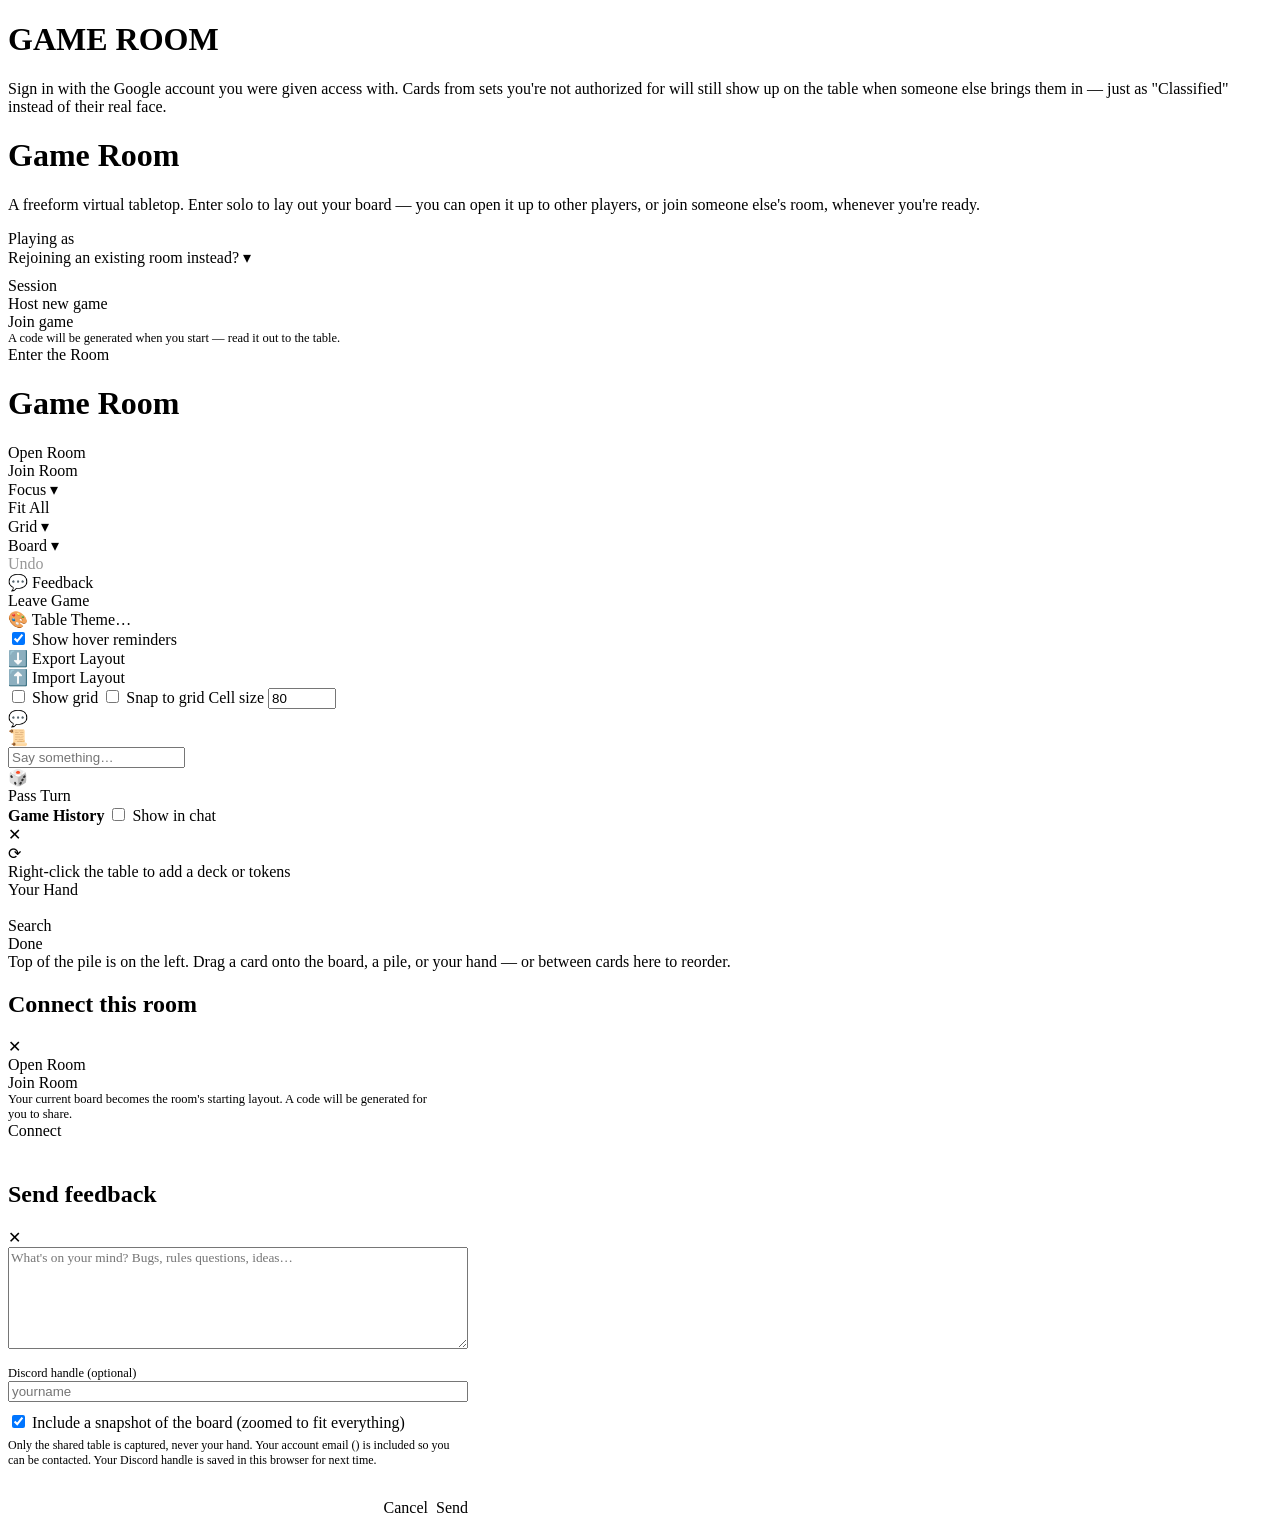
<file: src/room/index.html>
<!DOCTYPE html>
<html lang="en">
<head>
<meta charset="UTF-8">
<link rel="icon" type="image/svg+xml" href="data:image/svg+xml,%3Csvg xmlns='http://www.w3.org/2000/svg' viewBox='0 0 64 64'%3E%3Crect x='2' y='2' width='60' height='60' rx='14' fill='%23242830'/%3E%3Crect x='9' y='19' width='21' height='31' rx='4' fill='%238385f5' transform='rotate(-8 19.5 34.5)'/%3E%3Crect x='34' y='19' width='21' height='31' rx='4' fill='%23f87171' transform='rotate(8 44.5 34.5)'/%3E%3Cpath d='M32 6l2.6 6.4L41 15l-6.4 2.6L32 24l-2.6-6.4L23 15l6.4-2.6z' fill='%23e7e9ee'/%3E%3C/svg%3E">
<meta name="viewport" content="width=device-width, initial-scale=1.0">
<title>Game Room</title>
<!--PRIVATE-BEGIN-->
<link rel="preconnect" href="https://fonts.googleapis.com">
<link href="https://fonts.googleapis.com/css2?family=Inter:wght@400;500;600;700&display=swap" rel="stylesheet">
<script src="https://accounts.google.com/gsi/client" async defer></script>
<!-- Powers the whole live room: game-state sync (moves, draws, chat — see
     the SYNC ENGINE / ROOM CHANNEL sections further down) AND cursors/
     "holding a card" indicators. ABLY_API_KEY (see ROOM CHANNEL) must be
     set for multiplayer to work at all — see room.html's setup notes. -->
<script src="https://cdn.ably.com/lib/ably.min-2.js"></script>
<!--PRIVATE-END-->
<!--STYLES-->
</head>
<body>

<!--PRIVATE-BEGIN-->
<div id="signin-gate">
  <div class="signin-box">
    <h1>GAME ROOM</h1>
    <p>Sign in with the Google account you were given access with. Cards from sets you're not authorized for will still show up on the table when someone else brings them in — just as "Classified" instead of their real face.</p>
    <div class="signin-handoff" id="signinHandoff" style="display:none;"></div>
    <div id="googleSignInButton"></div>
    <div class="signin-spinner" id="signinSpinner" style="display:none;"></div>
    <div class="signin-status" id="signinStatus"></div>
    <div class="signin-error" id="signinError"></div>
  </div>
</div>
<!--PRIVATE-END-->

<div id="setup-screen" class="hidden">
  <div class="setup-box">
    <h1>Game Room</h1>
    <p>A freeform virtual tabletop. Enter solo to lay out your board — you can open it up to other players, or join someone else's room, whenever you're ready.</p>

    <div class="setup-row">
      <label>Playing as</label>
      <div id="setupSignedInAs" style="font-size:14px;font-weight:600;"></div>
    </div>
    <div class="setup-row">
      <div class="btn btn-sm" id="btnToggleRejoin" style="color:var(--text-soft);">Rejoining an existing room instead? ▾</div>
      <div id="rejoinFields" class="hidden" style="margin-top:10px;">
        <div class="setup-row">
          <label>Session</label>
          <div class="session-tabs" id="sessionTabs">
            <div class="tab active" data-mode="host">Host new game</div>
            <div class="tab" data-mode="join">Join game</div>
          </div>
          <div id="hostRow"><p style="font-size:12.5px;color:var(--text-soft);margin:0;">A code will be generated when you start — read it out to the table.</p></div>
          <div id="joinRow" style="display:none;">
            <input type="text" id="joinCodeInput" placeholder="Enter session code" style="width:100%;">
          </div>
        </div>
      </div>
    </div>

    <div class="btn btn-accent" id="btnEnterRoom" style="width:100%;justify-content:center;">Enter the Room</div>
    <div id="setupError"></div>
  </div>
</div>

<div id="game-screen">
  <header id="topbar">
    <h1>Game Room</h1>
    <span id="sessionInfo" style="font-size:12px;color:var(--text-soft);"></span>
    <span id="connStatus"></span>
    <div class="btn btn-sm btn-accent" id="btnOpenRoom">Open Room</div>
    <div class="btn btn-sm" id="btnJoinRoom">Join Room</div>
    <div class="topbar-group">
      <div class="btn btn-sm" id="btnFocus" title="Jump to a labeled pile">Focus ▾</div>
      <div class="btn btn-sm" id="btnZoomFit" title="Zoom out to fit everything">Fit All</div>
    </div>
    <div class="btn btn-sm" id="btnGridMenu" title="Grid display, snapping, and cell size">Grid ▾</div>
    <div class="btn btn-sm" id="btnBoardMenu" title="Table theme and saved layouts">Board ▾</div>
    <div class="btn btn-sm" id="btnUndo" style="margin-left:auto;opacity:.4;pointer-events:none;" title="Undo your last action (⌘Z / Ctrl+Z)">Undo</div>
<!--PRIVATE-BEGIN-->
    <div class="btn btn-sm" id="btnRoomFeedback" title="Send feedback to the designers">💬 Feedback</div>
<!--PRIVATE-END-->
    <div class="btn btn-sm" id="btnLeaveGame" style="color:var(--danger);">Leave Game</div>
  </header>
  <!-- Menus/popovers opened from the top bar, the chat tools, and the board's
       right-click menu. Positioned with position:fixed (see positionMenuNear),
       so where they sit in the markup doesn't matter. -->
  <div id="focusMenu" class="hidden"></div>
  <div id="boardMenu" class="hidden">
    <div class="focus-item" id="btnTheme">🎨 Table Theme…</div>
    <label class="focus-item"><input type="checkbox" id="hoverRemindersCheckbox" checked> Show hover reminders</label>
    <div class="focus-item" id="btnExportLayout">⬇️ Export Layout</div>
    <div class="focus-item" id="btnImportLayout">⬆️ Import Layout</div>
    <div class="focus-item" id="btnImportPrecon" style="display:none;">📦 Import Precon…</div>
  </div>
  <div id="gridMenu" class="hidden">
    <label class="focus-item"><input type="checkbox" id="showGridCheckbox"> Show grid</label>
    <label class="focus-item"><input type="checkbox" id="snapToGridCheckbox"> Snap to grid</label>
    <label class="focus-item">Cell size <input type="number" id="gridSizeInput" min="20" max="300" step="5" value="80" title="Grid cell size (px)" style="width:60px;margin-left:auto;"></label>
  </div>
  <div id="themePopover" class="hidden"></div>
  <div id="tokenMenu" class="hidden"></div>
  <div id="dicePopover" class="hidden"></div>
  <input type="file" id="deckFileInput" accept=".json" style="display:none;">
  <input type="file" id="layoutFileInput" accept=".json" style="display:none;">

  <div id="boardViewport">
    <div id="boardRotate">
      <div id="boardGrid"></div>
      <div id="boardWorld"></div>
    </div>
    <div id="chatPanel" class="board-overlay">
      <div id="chatLog"></div>
      <div id="chatBar">
        <div class="btn btn-icon" id="btnChatToggle" title="Collapse chat">💬</div>
        <div class="btn btn-icon" id="btnChatHistory" title="Full game history">📜</div>
        <input type="text" id="chatInput" placeholder="Say something…" maxlength="200">
        <div class="btn btn-icon" id="btnDice" title="Roll dice">🎲</div>
        <div class="btn btn-sm" id="btnPassTurn" title="End your turn and pass to the next player">Pass Turn</div>
      </div>
      <!-- Whose turn it is, and how many cards each player holds (see renderPlayerCounters). -->
      <div id="playerCounters"></div>
      <div id="historyFlyout" class="hidden">
        <div class="history-flyout-header">
          <b>Game History</b>
          <label class="history-toggle-label"><input type="checkbox" id="chkShowHistoryInChat"> Show in chat</label>
          <div class="btn btn-icon" id="btnCloseHistoryFlyout" title="Close">✕</div>
        </div>
        <div id="historyFlyoutBody"></div>
      </div>
    </div>
    <div class="btn board-overlay" id="btnRotateView" title="Rotate the board 90°">⟳</div>
    <!-- Board tabs (see TABS / renderBoardTabs). -->
    <div id="boardTabs" class="board-overlay"></div>
    <!-- Shown only while there's nothing on the board yet (see renderBoard). -->
    <div id="boardEmptyHint" class="hidden">Right-click the table to add a deck or tokens</div>
  </div>

  <div id="handResizeHandle" title="Drag to resize your hand"></div>

  <div id="hand-panel">
    <div class="hand-label">Your Hand</div>
    <div class="hand-row">
      <!-- Tokens in hand (see renderHandTokens) — empty and hidden until you drop one here. -->
      <div id="handTokens"></div>
      <div id="handCards"></div>
    </div>
  </div>
</div>

<div id="toast"></div>

<div id="radialMenu" class="hidden"></div>
<div id="imageScalePopover" class="hidden"></div>
<div id="zonePopover" class="hidden"></div>

<div id="hoverPreview" class="hidden">
  <div id="hoverPreviewFrame">
    <img id="hoverPreviewImg">
    <div id="hoverPreviewBack" class="cardback" style="display:none;">🂠</div>
  </div>
</div>

<div id="hotkeyHint" class="hidden"></div>

<div id="diceResult" class="hidden"></div>

<div id="pileBrowser" class="hidden">
  <div class="popover-drag"><span id="pileBrowserTitle">Search</span><div class="btn btn-sm" id="btnPileBrowserClose">Done</div></div>
  <div class="pb-help">Top of the pile is on the left. Drag a card onto the board, a pile, or your hand — or between cards here to reorder.</div>
  <div id="pileBrowserList"></div>
</div>

<div class="modal-overlay hidden" id="connectModal">
  <div class="modal-box" style="width:min(440px,92vw);">
    <div class="modal-header"><h2 id="connectModalTitle">Connect this room</h2><div class="btn btn-icon" data-close="connectModal">✕</div></div>
    <div class="modal-body">
      <div class="setup-row">
        <div class="session-tabs" id="connectTabs">
          <div class="tab active" data-mode="host">Open Room</div>
          <div class="tab" data-mode="join">Join Room</div>
        </div>
        <div id="connectHostRow"><p style="font-size:12.5px;color:var(--text-soft);margin:0;">Your current board becomes the room's starting layout. A code will be generated for you to share.</p></div>
        <div id="connectJoinRow" style="display:none;">
          <p style="font-size:12.5px;color:var(--text-soft);margin:0 0 8px;">Joining replaces your local board with whatever's already on the shared table.</p>
          <input type="text" id="connectJoinCodeInput" placeholder="Enter session code" style="width:100%;">
        </div>
      </div>
      <div class="btn btn-accent" id="btnConnectGo" style="width:100%;justify-content:center;">Connect</div>
      <div id="connectError" style="color:var(--danger);font-size:12.5px;margin-top:8px;min-height:1em;"></div>
    </div>
  </div>
</div>


<!--PRIVATE-BEGIN-->
<div class="modal-overlay hidden" id="feedbackModal">
  <div class="modal-box" style="width:min(460px,92vw);">
    <div class="modal-header"><h2>Send feedback</h2><div class="btn btn-icon" data-close="feedbackModal">✕</div></div>
    <div class="modal-body">
      <textarea id="feedbackText" rows="6" maxlength="4000" placeholder="What's on your mind? Bugs, rules questions, ideas…" style="width:100%;box-sizing:border-box;resize:vertical;margin-bottom:10px;font-family:inherit;"></textarea>
      <label style="font-size:12.5px;color:var(--text-soft);">Discord handle (optional)</label>
      <input type="text" id="feedbackDiscord" maxlength="64" placeholder="yourname" style="width:100%;box-sizing:border-box;margin-bottom:10px;">
      <label class="focus-item" style="padding-left:0;"><input type="checkbox" id="feedbackSnapshot" checked> Include a snapshot of the board (zoomed to fit everything)</label>
      <p style="font-size:12px;color:var(--text-soft);margin:6px 0 8px;">Only the shared table is captured, never your hand. Your account email (<span id="feedbackReplyEmail"></span>) is included so you can be contacted. Your Discord handle is saved in this browser for next time.</p>
      <p id="feedbackError" style="color:var(--danger);font-size:12.5px;min-height:1.2em;margin:0 0 8px;"></p>
      <div style="display:flex;gap:8px;justify-content:flex-end;">
        <div class="btn" data-close="feedbackModal">Cancel</div>
        <div class="btn btn-accent" id="btnSubmitFeedback">Send</div>
      </div>
    </div>
  </div>
</div>
<!--PRIVATE-END-->

<!--SCRIPTS-->
</body>
</html>
</file>
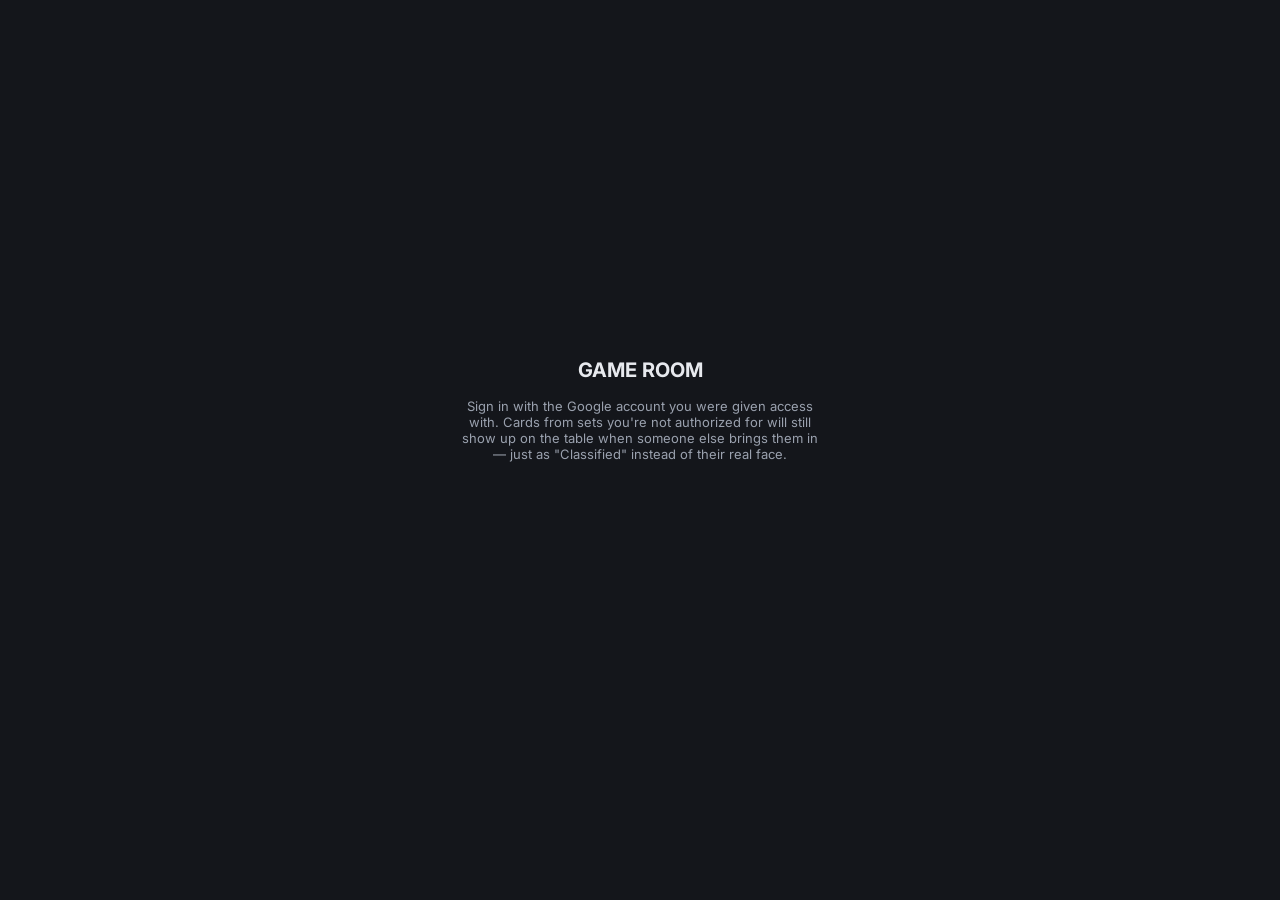
<file: bagel.html>
<!DOCTYPE html>
<html lang="en">
<head>
<meta charset="UTF-8">
<link rel="icon" type="image/svg+xml" href="data:image/svg+xml,%3Csvg xmlns='http://www.w3.org/2000/svg' viewBox='0 0 64 64'%3E%3Crect x='2' y='2' width='60' height='60' rx='14' fill='%23242830'/%3E%3Crect x='9' y='19' width='21' height='31' rx='4' fill='%238385f5' transform='rotate(-8 19.5 34.5)'/%3E%3Crect x='34' y='19' width='21' height='31' rx='4' fill='%23f87171' transform='rotate(8 44.5 34.5)'/%3E%3Cpath d='M32 6l2.6 6.4L41 15l-6.4 2.6L32 24l-2.6-6.4L23 15l6.4-2.6z' fill='%23e7e9ee'/%3E%3C/svg%3E">
<meta name="viewport" content="width=device-width, initial-scale=1.0">
<title>Echo of Omens — Game Room</title>
<link rel="preconnect" href="https://fonts.googleapis.com">
<link href="https://fonts.googleapis.com/css2?family=Inter:wght@400;500;600;700&display=swap" rel="stylesheet">
<script src="https://accounts.google.com/gsi/client" async defer></script>
<style>
:root{
  --bg:#14161b; --surface:#1c1f26; --surface-2:#242830; --border:#333844;
  --text:#e7e9ee; --text-soft:#9aa1ae; --accent:#8385f5; --accent-contrast:#12131a;
  --accent-soft:#292a4a; --danger:#f87171; --danger-bg:#3a1a1a; --ok:#4ade80;
  --radius:18px; --radius-sm:12px; --radius-lg:24px; --radius-pill:999px;
  --shadow:0 2px 10px rgba(0,0,0,.4);
  --font:'Inter',-apple-system,BlinkMacSystemFont,sans-serif;
  --bounce:cubic-bezier(.34,1.56,.64,1); /* playful overshoot easing used throughout */
}
*{box-sizing:border-box;}
html,body{margin:0;height:100%;overflow:hidden;background:var(--bg);color:var(--text);font-family:var(--font);}
.btn{font-family:var(--font);font-weight:600;font-size:13px;padding:8px 13px;cursor:pointer;color:var(--text);
  background:var(--surface);border:1px solid var(--border);border-radius:var(--radius-pill);user-select:none;
  display:inline-flex;align-items:center;gap:6px;transition:transform .15s var(--bounce),background .15s,box-shadow .15s;}
.btn:hover{background:var(--surface-2);transform:translateY(-1px);box-shadow:0 3px 10px rgba(0,0,0,.3);}
.btn:active{transform:scale(.94);}
.btn-accent{color:var(--accent-contrast);background:var(--accent);border-color:var(--accent);}
.btn-sm{padding:4px 9px;font-size:12px;}
input,select{font-family:var(--font);font-size:13px;padding:7px 9px;border:1px solid var(--border);border-radius:var(--radius-sm);background:var(--surface);color:var(--text);}
input[type="range"]{accent-color:var(--accent);}
@keyframes bouncePopIn{
  0%{transform:scale(.6);opacity:0;}
  65%{transform:scale(1.06);opacity:1;}
  100%{transform:scale(1);opacity:1;}
}
@keyframes popIn{
  0%{transform:scale(.4);opacity:0;}
  60%{transform:scale(1.08);opacity:1;}
  100%{transform:scale(1);opacity:1;}
}
.pop-in{animation:popIn .35s var(--bounce);}

@keyframes eoo-spin{ to{ transform:rotate(360deg); } }

/* ---------- Sign-in gate ---------- */
/* Same lockdown as the deckbuilder: nothing (not even the "enter the room"
   setup screen) shows until Google sign-in succeeds. The room doesn't need a
   server round-trip at sign-in time the way the deckbuilder does (there's no
   fixed set of "games" to check access to up front) — access is instead
   checked per-sheet, lazily, the first time a card from that sheet is needed
   (see fetchSheetCards/getCardsBySheetId) — so this gate just needs a valid
   Google identity to exist before letting anyone in. */
#signin-gate{
  position:fixed;inset:0;z-index:300;
  display:flex;align-items:center;justify-content:center;
  background:var(--bg);
}
#signin-gate.hidden{display:none;}
#signin-gate .signin-box{
  width:min(360px,90vw);text-align:center;
  display:flex;flex-direction:column;align-items:center;gap:16px;
}
#signin-gate h1{font-size:20px;font-weight:700;margin:0;}
#signin-gate p{font-size:13px;color:var(--text-soft);margin:0;}
#signin-gate .signin-error{font-size:13px;color:var(--danger);min-height:1.2em;}
#signin-gate .signin-status{font-size:13px;color:var(--text-soft);min-height:1.2em;}
.signin-spinner{
  width:26px;height:26px;border-radius:50%;
  border:3px solid var(--border);border-top-color:var(--accent);
  animation:eoo-spin 0.9s linear infinite;
  margin:2px auto 0;
}

/* ---------- Import overlay ---------- */
/* Shown while a dropped-in deck file's card sets are being fetched — each set
   is a real network round-trip through the gated card-library endpoint (see
   fetchSheetCards), including the per-set Drive-access check server-side, so
   this can visibly take a moment, especially the first time a set is touched
   this session (later imports referencing an already-fetched set skip straight
   past it — see knownSheetIds). */
#importOverlay{position:fixed;inset:0;z-index:400;display:flex;align-items:center;justify-content:center;
  background:rgba(20,22,27,.72);}
#importOverlay.hidden{display:none;}
.import-overlay-box{display:flex;flex-direction:column;align-items:center;gap:14px;
  background:var(--surface);border:1px solid var(--border);border-radius:var(--radius-lg);
  padding:26px 34px;box-shadow:var(--shadow);animation:bouncePopIn .3s var(--bounce);}
.import-overlay-box .signin-spinner{width:32px;height:32px;border-width:4px;margin:0;}
#importOverlayText{font-size:13px;color:var(--text-soft);text-align:center;max-width:260px;}

/* ---------- Setup screen ---------- */
#setup-screen{position:fixed;inset:0;display:flex;align-items:center;justify-content:center;z-index:50;}
#setup-screen.hidden{display:none;}
.setup-box{width:min(440px,92vw);padding:26px;background:var(--surface);border:1px solid var(--border);border-radius:var(--radius-lg);box-shadow:var(--shadow);animation:bouncePopIn .3s var(--bounce);}
.setup-box h1{font-size:18px;margin:0 0 4px 0;}
.setup-box p{font-size:13px;color:var(--text-soft);margin:0 0 16px 0;}
.setup-row{margin-bottom:14px;}
.setup-row label{display:block;font-size:12px;font-weight:600;color:var(--text-soft);margin-bottom:6px;}
.setup-row input{width:100%;}
.session-tabs{display:flex;gap:2px;background:var(--surface-2);padding:3px;border-radius:var(--radius-pill);margin-bottom:10px;}
.session-tabs .tab{flex:1;text-align:center;padding:7px;border-radius:var(--radius-pill);cursor:pointer;font-size:12.5px;font-weight:600;color:var(--text-soft);transition:background .15s,transform .15s var(--bounce);}
.session-tabs .tab:hover{transform:scale(1.03);}
.session-tabs .tab.active{background:var(--surface);color:var(--text);}
#setupError{color:var(--danger);font-size:12.5px;margin-top:8px;min-height:1em;}
#rejoinFields.hidden{display:none;}

/* ---------- Game screen ---------- */
#game-screen{display:none;height:100vh;flex-direction:column;}
#game-screen.active{display:flex;}
#topbar{display:flex;align-items:center;gap:8px;padding:8px 12px;border-bottom:1px solid var(--border);background:var(--surface);flex-wrap:wrap;z-index:10;}
#topbar h1{font-size:13px;font-weight:700;margin:0;white-space:nowrap;}
#connStatus{font-size:12px;font-weight:600;}
#connStatus.ok{color:var(--ok);}
#connStatus.warn{color:var(--danger);}

/* --board-bg/--hand-bg are the "table theme" — shared, synced colors (see THEME in the
   script), so every player at the table sees the same felt. Defaults match the app's
   original fixed colors. */
:root{ --board-bg:#1a1c22; --hand-bg:#1c1f26; }
#boardViewport{flex:1;position:relative;overflow:hidden;cursor:grab;
  background-image:radial-gradient(circle, rgba(255,255,255,.08) 1px, transparent 1px);background-size:32px 32px;background-color:var(--board-bg);}
#boardViewport.panning{cursor:grabbing;}
/* Locks the cursor to a resize arrow for the whole page while an edge-splay
   drag is in progress (see wireStackInteraction) — the !important + `*`
   selector is what makes it stick regardless of which element the cursor
   happens to be over mid-drag, instead of flickering to whatever that
   element's own `cursor` CSS says. */
body.force-cursor-ew, body.force-cursor-ew *{cursor:ew-resize!important;}
body.force-cursor-ns, body.force-cursor-ns *{cursor:ns-resize!important;}
#boardViewport.zone-drawing{cursor:crosshair;}
#boardRotate{width:100%;height:100%;transform-origin:center center;transition:transform .35s var(--bounce);}
#boardWorld{position:absolute;top:0;left:0;transform-origin:0 0;}

.piece{position:absolute;cursor:grab;user-select:none;touch-action:none;width:140px;transform-origin:center center;
  transition:filter .15s var(--bounce);z-index:1;}
.piece:hover{filter:brightness(1.08) drop-shadow(0 8px 14px rgba(0,0,0,.5));}
.piece.selected{filter:brightness(1.04);}
/* While a piece is actively being dragged, it normally floats above everything
   (z-index:50) — except when it's hovering the bottom third of a valid merge
   target, where it should visually slide UNDER that target instead, previewing
   that it'll land at the bottom of the pile rather than the top (z-index:0,
   below every piece's z-index:1 baseline). See shouldInsertBelow. */
.piece.dragging-piece{z-index:50;}
.piece.dragging-piece.insert-below{z-index:0;}
.piece .piece-face{width:140px;height:196px;border-radius:var(--radius-sm);border:1px solid var(--border);box-shadow:var(--shadow);overflow:hidden;background:var(--surface-2);position:relative;}
.piece img{width:100%;height:100%;object-fit:cover;display:block;pointer-events:none;}
.piece .cardback{width:100%;height:100%;display:flex;align-items:center;justify-content:center;
  background:repeating-linear-gradient(45deg,var(--accent-soft),var(--accent-soft) 8px,var(--surface-2) 8px,var(--surface-2) 16px);
  color:var(--accent);font-size:11px;font-weight:700;text-align:center;padding:8px;}
/* A card whose set you're not authorized to see — the piece is still fully real
   (real id, movable, stackable, countable), only its face is withheld. Styled
   distinctly from an ordinary face-down "cardback" so it reads as "restricted",
   not just "unrevealed". */
.cardback.classified-face,.classified-face{
  background:repeating-linear-gradient(45deg,var(--danger-bg),var(--danger-bg) 8px,var(--surface-2) 8px,var(--surface-2) 16px) !important;
  color:var(--danger) !important;font-size:11px;font-weight:700;text-align:center;
  width:100%;height:100%;box-sizing:border-box;
  display:flex;flex-direction:column;align-items:center;justify-content:center;gap:4px;padding:8px;}
/* Live "you're about to place this card on that deck" feedback while dragging
   a single card or a whole pile over another pile — shown for exactly as long
   as dropping right now would trigger mergePieceOntoTarget (see
   showMergeHighlight/clearMergeHighlight), never a separate/delayed state. */
.piece.merge-target{outline:3px solid var(--ok);outline-offset:3px;box-shadow:0 0 0 7px rgba(74,222,128,.22),var(--shadow);}
.piece.merge-target .piece-label{background:var(--ok);color:#0a2a12;}
.piece .piece-label{position:absolute;bottom:-22px;left:0;right:0;text-align:center;font-size:11px;font-weight:700;
  color:var(--text);background:var(--surface);border:1px solid var(--border);border-radius:var(--radius-pill);padding:2px 10px;white-space:nowrap;overflow:hidden;text-overflow:ellipsis;
  transition:background .1s,color .1s,transform .35s var(--bounce);
  /* Counter-rotates against the whole board's own rotation (#boardRotate — see
     applyRotation, which keeps --counter-rotate updated on it) so the label's TEXT
     always faces the viewer upright, independent of how the table is turned. This
     only touches the label's own orientation, not its position — it's still placed
     exactly where it always was (bottom-center of its card), which is what actually
     keeps it "attached" as the board spins; only which way the text reads changes. */
  transform:rotate(var(--counter-rotate,0deg));}
.piece.image-piece .piece-face{width:100%;height:100%;border-radius:var(--radius);background:transparent;box-shadow:none;}
.piece.image-piece img{border-radius:var(--radius);box-shadow:var(--shadow);object-fit:contain;}

/* "Move whole stack" handle — the pile's label doubles as its whole-stack drag
   handle (rather than a separate circular button that used to sit right on
   top of the label and cover it), AND carries the card count baked right into
   its text ("Deck (41)", or just "(41)" with no custom label) instead of a
   separate corner badge — see pieceLabelText(). It's always rendered for a
   multi-card pile, even with no custom label set, so there's always something
   to grab. Deliberately anchored to a FIXED spot matching the anchor (top)
   card's own footprint (140x196, the same box every splay direction anchors
   its depth-0 card to) rather than spanning the whole piece element, whose
   width/height balloon out however far the pile is splayed — anything
   computed from the piece's own dynamic box would either stretch to match a
   huge splay (for 'right'/'down') or get left anchored to the wrong edge
   entirely, off in empty space, for a 'left'/'up' splay (whose fan grows the
   OPPOSITE way the box itself grows). Docking to the fixed anchor footprint
   instead means the label sits in the same place relative to the top card no
   matter the splay direction, spacing, or card count. Horizontally centered
   under that card (left:70px = half of 140, offset back by its own half-width
   via the transform) so it grows outward evenly as its text gets longer,
   rather than being pinned to a fixed 140px box; sits slightly HIGH, overlapping
   up onto the bottom of the top card itself, rather than hanging fully below it. */
.piece .piece-label.stack-handle{cursor:move;min-width:26px;min-height:14px;transition:filter .15s var(--bounce),background .1s,color .1s;
  left:70px;right:auto;bottom:auto;top:180px;width:max-content;max-width:260px;
  transform:translateX(-50%) rotate(var(--counter-rotate,0deg));}
.piece .piece-label.stack-handle:hover{filter:brightness(1.15);}

/* Ghost/silhouette preview shown while dragging a piece or token — a faint
   outline at the snapped position it will actually land at if released right
   now (grid-snap and zone-snap included), computed live from the same
   snapCoord/applyZoneSnap math the drop itself uses. Purely visual. */
.drag-ghost{position:absolute;border:2px dashed rgba(255,255,255,.55);border-radius:var(--radius-sm);
  background:rgba(255,255,255,.08);pointer-events:none;z-index:1;}

/* Token color comes entirely from its user-defined type (state.tokenTypes) and is
   applied inline per-instance in renderTokens() — there are no more fixed built-in
   token colors/types. */
.token{position:absolute;width:44px;height:44px;border-radius:50%;display:flex;align-items:center;justify-content:center;
  font-weight:700;font-size:14px;color:#fff;cursor:grab;box-shadow:var(--shadow);border:2px solid rgba(255,255,255,.3);user-select:none;
  transition:transform .15s var(--bounce),filter .15s;}
.token:hover{transform:scale(1.18);filter:brightness(1.1);}
.token.attached{width:28px;height:28px;font-size:11px;}
/* A splayed token stack turns .token itself into a plain, invisible positioning
   container (sized to the whole fanned-out bounding box, like a splayed .piece)
   and moves all the actual circular visuals onto per-token .token-face children
   — the same anchor-is-the-top-face / "2nd token down" is the adjust-target
   pattern used for splayed card piles (see .splay-card). */
.token.splayed{width:auto;height:auto;border-radius:0;background:none!important;box-shadow:none;border:none;cursor:default;}
.token.splayed:hover{transform:none;filter:none;}
.token-face{position:absolute;border-radius:50%;display:flex;align-items:center;justify-content:center;
  font-weight:700;font-size:14px;color:#fff;cursor:grab;box-shadow:var(--shadow);border:2px solid rgba(255,255,255,.3);user-select:none;}
.token-face:hover{filter:brightness(1.1);}
.token-face.splay-adjust-target{outline:2px solid var(--accent);outline-offset:2px;box-shadow:0 0 0 5px var(--accent-soft),var(--shadow);cursor:move;}
/* The type letter never changes; a stack's quantity (when >1) shows as its
   own small bubble instead of replacing the letter (unlike a card pile,
   whose count now lives right inside its label text — see pieceLabelText).
   Always shown, even on a splayed stack, since a token pile has no label to
   fall back on as a whole-move handle — the count bubble IS that handle. */
.token .token-count{position:absolute;top:-7px;right:-7px;background:var(--accent);color:var(--accent-contrast);
  font-weight:700;font-size:10px;line-height:1;padding:3px 5px;border-radius:var(--radius-pill);box-shadow:var(--shadow);
  transition:background .1s,color .1s;cursor:grab;z-index:1;}
.token .token-count:hover{filter:brightness(1.15);}
.token.merge-target{outline:3px solid var(--ok);outline-offset:3px;box-shadow:0 0 0 7px rgba(74,222,128,.22),var(--shadow);}
.token.merge-target .token-count{background:var(--ok);color:#0a2a12;}

/* ---------- Zones — colored/labeled board regions, optionally snapping objects
   inside or outside their bounds. Rendered behind pieces/tokens. ---------- */
.zone{position:absolute;border-radius:var(--radius);box-sizing:border-box;}
.zone.zone-editable{cursor:move;}
.zone-label{position:absolute;top:4px;left:6px;font-size:11px;font-weight:700;color:var(--text);
  background:rgba(20,22,27,.55);border-radius:var(--radius-pill);padding:2px 10px;pointer-events:none;white-space:nowrap;
  overflow:hidden;text-overflow:ellipsis;max-width:calc(100% - 12px);}
.zone-handle{position:absolute;width:16px;height:16px;background:var(--accent);border:2px solid var(--accent-contrast);
  border-radius:6px;cursor:nwse-resize;transition:transform .15s var(--bounce);}
.zone-handle:hover{transform:scale(1.2);}
.zone-handle.br{right:-8px;bottom:-8px;}

/* ---------- Hand resize handle — drag the seam between the board and the hand ---------- */
#handResizeHandle{flex:none;height:9px;cursor:row-resize;background:var(--surface-2);
  border-top:1px solid var(--border);border-bottom:1px solid var(--border);position:relative;touch-action:none;}
#handResizeHandle:hover, #handResizeHandle.active{background:var(--accent-soft);}
#handResizeHandle::after{content:'';position:absolute;left:50%;top:50%;transform:translate(-50%,-50%);
  width:36px;height:4px;border-radius:var(--radius-pill);background:var(--text-soft);}

/* ---------- Private hand ---------- */
#hand-panel{flex:none;border-top:1px solid var(--border);background:var(--hand-bg);padding:8px 12px;
  display:flex;flex-direction:column;gap:6px;min-height:110px;overflow:hidden;transition:background .12s,box-shadow .12s;}
/* Live feedback while a board card is being dragged over the hand: a clear
   glow on the panel itself plus the floating ghost card (.hand-drop-ghost,
   below) riding the cursor above everything else — see showHandDropFeedback. */
#hand-panel.hand-drop-target{background:var(--accent-soft);box-shadow:inset 0 0 0 3px var(--accent);}
#hand-panel .hand-label{flex:none;font-size:12px;font-weight:700;color:var(--text-soft);}
#handCards{display:flex;align-items:flex-start;gap:8px;overflow-x:auto;overflow-y:hidden;flex:1;}
.hand-card{flex:none;width:var(--hand-card-width, 70px);cursor:grab;transition:transform .15s var(--bounce);}
.hand-card:hover{transform:translateY(-6px) scale(1.04);}
.hand-card .face{width:var(--hand-card-width, 70px);height:calc(var(--hand-card-width, 70px) * 1.4);border-radius:var(--radius-sm);border:1px solid var(--border);overflow:hidden;box-shadow:var(--shadow);}
.hand-card img{width:100%;height:100%;object-fit:cover;display:block;}
/* Fixed-position, always-on-top ghost used both by a hand card being dragged
   out (wireHandCardDrag) and a board card being dragged in (see
   showHandDropFeedback) — position:fixed + a z-index above every other layer
   in the app (the highest elsewhere is #diceResult at 97) is what keeps it
   floating above the hand panel instead of being clipped by the board
   viewport or painted underneath the panel's own background. */
.hand-drop-ghost{position:fixed;pointer-events:none;z-index:200;opacity:.85;}

#toast{position:fixed;bottom:120px;left:50%;transform:translateX(-50%);background:var(--surface);color:var(--text);
  border:1px solid var(--border);padding:10px 18px;font-size:13px;z-index:100;border-radius:var(--radius-pill);
  display:none;max-width:70vw;box-shadow:var(--shadow);}
/* ---------- Generic modals ---------- */
.modal-overlay{position:fixed;inset:0;background:rgba(0,0,0,.6);display:flex;align-items:center;justify-content:center;z-index:80;}
.modal-overlay.hidden{display:none;}
.modal-box{width:min(560px,92vw);max-height:82vh;display:flex;flex-direction:column;background:var(--surface);border:1px solid var(--border);border-radius:var(--radius-lg);box-shadow:var(--shadow);animation:bouncePopIn .28s var(--bounce);}
.modal-header{display:flex;justify-content:space-between;align-items:center;padding:14px 16px;border-bottom:1px solid var(--border);}
.modal-header h2{font-size:15px;margin:0;}
.modal-body{padding:16px;overflow-y:auto;}
.btn-icon{padding:6px 9px;border-radius:50%;}

/* ---------- Radial menu (cards + tokens) ---------- */
#radialMenu{position:fixed;z-index:90;width:0;height:0;}
#radialMenu.hidden{display:none;}
.radial-item{position:absolute;transform:translate(-50%,-50%);width:64px;height:64px;border-radius:50%;
  background:var(--surface);border:1px solid var(--border);box-shadow:var(--shadow);
  display:flex;flex-direction:column;align-items:center;justify-content:center;gap:2px;
  cursor:pointer;text-align:center;padding:2px;transition:background .12s,border-color .12s,transform .15s var(--bounce);
  animation:radialPop .3s var(--bounce) backwards;}
.radial-item:hover{background:var(--surface-2);border-color:var(--accent);transform:translate(-50%,-50%) scale(1.1);}
.radial-item .radial-icon{font-size:18px;line-height:1;}
.radial-item .radial-label{font-size:9.5px;font-weight:600;color:var(--text-soft);line-height:1.15;max-width:56px;overflow:hidden;text-overflow:ellipsis;white-space:nowrap;}
@keyframes radialPop{
  0%{transform:translate(-50%,-50%) scale(.3);opacity:0;}
  70%{transform:translate(-50%,-50%) scale(1.12);opacity:1;}
  100%{transform:translate(-50%,-50%) scale(1);opacity:1;}
}

/* ---------- Image scale popover ---------- */
#imageScalePopover{position:fixed;z-index:91;background:var(--surface);border:1px solid var(--border);border-radius:var(--radius);box-shadow:var(--shadow);width:190px;overflow:hidden;animation:bouncePopIn .22s var(--bounce);}
#imageScalePopover.hidden{display:none;}
.splay-title{font-size:11px;font-weight:700;color:var(--text-soft);text-transform:uppercase;letter-spacing:.03em;padding:9px 10px 0;}

/* ---------- Table theme (topbar dropdown, anchored like tokenMenu/focusMenu) and
   zone-edit (coordinate-anchored like imageScalePopover) popovers — same form look. ---------- */
#themePopover{position:absolute;z-index:91;background:var(--surface);border:1px solid var(--border);
  border-radius:var(--radius);box-shadow:var(--shadow);width:220px;overflow:hidden;margin-top:4px;animation:bouncePopIn .22s var(--bounce);}
#zonePopover{position:fixed;z-index:91;background:var(--surface);border:1px solid var(--border);
  border-radius:var(--radius);box-shadow:var(--shadow);width:220px;overflow:hidden;animation:bouncePopIn .22s var(--bounce);}
#themePopover.hidden, #zonePopover.hidden{display:none;}
.popover-row{display:flex;align-items:center;justify-content:space-between;gap:8px;padding:8px 10px;}
.popover-row label{font-size:12px;color:var(--text-soft);flex:none;}
.popover-row input[type="text"]{flex:1;min-width:0;}
.popover-row input[type="color"]{width:40px;height:28px;padding:2px;flex:none;cursor:pointer;border-radius:var(--radius-sm);}
.popover-row select{flex:1;}
.popover-actions{display:flex;gap:8px;padding:2px 10px 10px;}

/* ---------- Add Token / Focus dropdowns (still simple lists) ---------- */
#tokenMenu, #focusMenu{position:fixed;z-index:90;background:var(--surface);border:1px solid var(--border);border-radius:var(--radius);box-shadow:var(--shadow);min-width:190px;max-width:260px;overflow:hidden;animation:bouncePopIn .2s var(--bounce);}
#tokenMenu.hidden, #focusMenu.hidden{display:none;}
.token-type-item, .focus-item{padding:9px 14px;font-size:13px;cursor:pointer;display:flex;align-items:center;gap:8px;transition:background .12s;}
.token-type-item:hover, .focus-item:hover{background:var(--surface-2);}
.token-dot{width:12px;height:12px;border-radius:50%;flex:none;}
#tokenMenu input{width:100%;margin:6px 10px 10px 10px;width:calc(100% - 20px);}

/* ---------- Hover preview ---------- */
#hoverPreview{position:fixed;z-index:95;pointer-events:none;bottom:130px;right:20px;box-shadow:var(--shadow);border-radius:var(--radius);overflow:hidden;}
#hoverPreview.hidden{display:none;}
#hoverPreview img{width:320px;display:block;border-radius:var(--radius);}

/* ---------- Hotkey hint — reminds you of the flip/rotate/draw keys while
   hovering a pile on the board (desktop only; keys are ignored otherwise). ---------- */
#hotkeyHint{position:fixed;z-index:95;pointer-events:none;background:rgba(20,22,27,.9);
  border:1px solid var(--border);border-radius:var(--radius-sm);box-shadow:var(--shadow);
  padding:5px 9px;display:flex;gap:9px;white-space:nowrap;}
#hotkeyHint.hidden{display:none;}
#hotkeyHint .hk-item{display:flex;align-items:center;gap:4px;font-size:11px;color:var(--text-soft);}
#hotkeyHint kbd{display:inline-block;min-width:14px;text-align:center;font-family:var(--font);font-size:10.5px;font-weight:700;
  color:var(--text);background:var(--surface-2);border:1px solid var(--border);border-bottom-width:2px;
  border-radius:6px;padding:1px 5px;}

/* ---------- Dice popover (anchored under its button, like themePopover) ---------- */
#dicePopover{position:absolute;z-index:91;background:var(--surface);border:1px solid var(--border);
  border-radius:var(--radius);box-shadow:var(--shadow);width:230px;overflow:hidden;margin-top:4px;animation:bouncePopIn .22s var(--bounce);}
#dicePopover.hidden{display:none;}
.dice-presets{display:grid;grid-template-columns:repeat(3,1fr);gap:6px;padding:8px 10px;}
.dice-preset-btn{display:flex;align-items:center;justify-content:center;height:32px;border:1px solid var(--border);
  border-radius:var(--radius-pill);cursor:pointer;font-size:12.5px;background:var(--surface-2);transition:transform .15s var(--bounce),border-color .12s;}
.dice-preset-btn:hover{border-color:var(--accent);transform:scale(1.08);}
.dice-preset-btn.active{background:var(--accent);color:var(--accent-contrast);border-color:var(--accent);}

/* ---------- Dice result popup — a brief, prominent broadcast to every client ---------- */
#diceResult{position:fixed;z-index:97;left:50%;top:18%;transform:translate(-50%,-50%);
  background:var(--surface);border:2px solid var(--accent);border-radius:var(--radius-lg);box-shadow:var(--shadow);
  padding:18px 28px;text-align:center;pointer-events:none;animation:diceBounceIn .4s var(--bounce);}
#diceResult.hidden{display:none;}
#diceResult .dice-sides{font-size:12px;color:var(--text-soft);text-transform:uppercase;letter-spacing:.04em;}
#diceResult .dice-value{font-size:38px;font-weight:800;color:var(--text);}
@keyframes diceBounceIn{
  0%{transform:translate(-50%,-50%) scale(.4) rotate(-8deg);opacity:0;}
  60%{transform:translate(-50%,-50%) scale(1.12) rotate(4deg);opacity:1;}
  100%{transform:translate(-50%,-50%) scale(1) rotate(0);opacity:1;}
}

/* ---------- Ping — a temporary ring dropped on the board, visible to everyone ---------- */
.ping-ring{position:absolute;width:36px;height:36px;margin-left:-18px;margin-top:-18px;border:3px solid var(--accent);
  border-radius:50%;pointer-events:none;animation:pingPulse 1.1s ease-out forwards;}
@keyframes pingPulse{
  0%{transform:scale(0.4);opacity:1;}
  100%{transform:scale(2.6);opacity:0;}
}

/* ---------- Multi-select rubber-band + selected pieces ---------- */
#selectionBox{position:absolute;background:rgba(80,150,255,0.16);border:1px dashed var(--accent);pointer-events:none;}
.piece.selected{outline:2px solid var(--accent);outline-offset:2px;}

/* ---------- Lock badge (pieces + zones) ---------- */
.lock-badge{position:absolute;top:-8px;right:-8px;width:20px;height:20px;border-radius:50%;background:var(--surface);
  border:1px solid var(--border);display:flex;align-items:center;justify-content:center;font-size:11px;z-index:2;}

/* ---------- Visible grid overlay — drawn as a CSS background on the transformed
   board-world layer so it pans/zooms with everything else automatically. ---------- */
#boardWorld.show-grid{
  background-image:
    linear-gradient(to right, rgba(255,255,255,0.09) 1px, transparent 1px),
    linear-gradient(to bottom, rgba(255,255,255,0.09) 1px, transparent 1px);
  background-size: var(--grid-size, 80px) var(--grid-size, 80px);
}

/* ---------- Quick chat/emote bubbles ----------
   Anchored to the bottom-left of #boardViewport itself (NOT the whole page),
   so it can never drift on top of the hand panel below no matter how tall the
   hand is resized — that overlap was the actual bug. Collapsible: the toggle
   button always shows; the input row hides when collapsed, floating bubbles
   still pop up above it either way so incoming chat is never missed. */
#chatPanel{position:absolute;left:16px;bottom:16px;z-index:60;display:flex;flex-direction:column;
  align-items:flex-start;gap:8px;max-width:260px;}
#chatBar{display:flex;align-items:center;gap:6px;width:100%;}
#chatPanel.collapsed #chatBar input{display:none;}
#chatBar input{flex:1;min-width:0;background:var(--surface);border:1px solid var(--border);border-radius:var(--radius-pill);
  padding:7px 14px;font-size:12.5px;color:var(--text);}
#chatLog{display:flex;flex-direction:column-reverse;gap:6px;
  max-height:220px;overflow:hidden;pointer-events:none;}
.chat-bubble{background:var(--surface);border:1px solid var(--border);border-radius:var(--radius);
  box-shadow:var(--shadow);padding:6px 12px;font-size:12px;max-width:260px;color:var(--text);
  animation:chatBubbleLife 6s var(--bounce) forwards;}
.chat-bubble b{color:var(--accent);}
@keyframes chatBubbleLife{
  0%{transform:scale(.7);opacity:0;}
  10%{transform:scale(1.05);opacity:1;}
  16%{transform:scale(1);opacity:1;}
  82%{opacity:1;}
  100%{opacity:0;}
}

/* ---------- Peek popup ---------- */
#peekPopup{position:fixed;inset:0;background:rgba(0,0,0,.7);z-index:96;display:flex;align-items:center;justify-content:center;cursor:pointer;}
#peekPopup.hidden{display:none;}
.peek-box{background:var(--surface);border:1px solid var(--accent);border-radius:var(--radius-lg);padding:16px;text-align:center;animation:bouncePopIn .28s var(--bounce);}
.peek-box img{width:280px;border-radius:var(--radius);display:block;}

/* ---------- Search modal ---------- */
#searchModalList{display:grid;grid-template-columns:repeat(auto-fill,minmax(110px,1fr));gap:10px;max-height:50vh;overflow-y:auto;}
.search-card{display:block;cursor:pointer;position:relative;transition:transform .15s var(--bounce);}
.search-card:hover{transform:scale(1.04);}
.search-card input{position:absolute;top:4px;left:4px;z-index:2;width:18px;height:18px;}
.search-card .face{width:100%;aspect-ratio:5/7;border-radius:var(--radius-sm);overflow:hidden;border:2px solid var(--border);}
.search-card input:checked ~ .face{border-color:var(--accent);}
.search-card img{width:100%;height:100%;object-fit:cover;display:block;}

/* ---------- Splayed stacks ---------- */
/* Height/width for a splayed pile are set inline per-instance (renderBoard()), since
   they depend on splay direction (horizontal splays need a wider box, vertical ones a
   taller box) and on how many cards are in the pile. */
.splay-card{position:absolute;width:140px;height:196px;border-radius:var(--radius-sm);border:1px solid var(--border);box-shadow:var(--shadow);overflow:hidden;background:var(--surface-2);}
.splay-card img{width:100%;height:100%;object-fit:cover;display:block;}
/* ANY card in a splayed pile except the anchor itself has a live outer edge
   you can drag to set that card's own distance from the anchor — every other
   card follows proportionally (see wireSplayAdjustDrag/isOnSplayAdjustEdge).
   Rather than permanently decorating every one of those edges at once (noisy
   with a deep pile), the accent cue below only shows up while actually
   hovering that specific card — see the :hover rule below.
   IMPORTANT: no position override here. .splay-card is already
   position:absolute (see above), which already makes it a valid containing
   block for its own absolutely-positioned .splay-edge-hint child — that's
   all CSS positioning needs. An earlier version of this rule set
   position:relative instead, on the theory that the hint needed a
   "positioned ancestor" — true, but .splay-card already IS one. Forcing
   position:relative instead pulls the card OUT of the piece's absolute
   fan-layout scheme and back into normal HTML block flow, where multiple
   such cards stack downward one after another before their own left/top
   offsets even get applied — invisible with only one adjustable card in the
   pile (a 2-card splay), but a very visible "cards land somewhere
   completely different, and lower cards drift further down/diagonally with
   every card added" bug the moment a 3rd card (a 2nd adjustable card) joined
   the mix. */
.splay-card.splay-adjust-target{cursor:inherit;}
/* The actual draggable-edge cue for a splay-adjust-target card (see above) —
   a thin accent bar sitting right on the one edge that extends/collapses the
   fan, straddling the edge the same way the live grab zone does (see
   isOnSplayAdjustEdge) so what's highlighted matches what's actually live.
   Hidden until that specific card is actually hovered (or dragged, which
   keeps it hovered), so a deep splay doesn't show every card's edge lit up
   at once — only the one you're about to interact with. */
.splay-edge-hint{position:absolute;background:var(--accent);box-shadow:0 0 6px var(--accent-soft);pointer-events:none;border-radius:2px;opacity:0;transition:opacity 120ms ease;}
.splay-card.splay-adjust-target:hover .splay-edge-hint{opacity:1;}
/* Placeholder slot shown while a peeled/played card is hovering a splay,
   previewing exactly where it would land (see splayPreview / splayInsertIndex)
   — never interactive, just a visual "it goes here" cue. */
.splay-card.splay-gap{background:var(--accent-soft);border:2px dashed var(--accent);box-shadow:none;pointer-events:none;}
/* A tuck preview carrying a real card face (see splayPreview/setSplayPreview) —
   the dragged card itself, shown sitting in its would-land slot, rather than
   a blank placeholder. Still dashed so it still reads as "not committed yet". */
.splay-card.splay-gap.splay-gap-real{background:transparent;}

/* ---------- History ---------- */
.history-row{font-size:12.5px;padding:6px 0;border-bottom:1px solid var(--border);}
.history-time{color:var(--text-soft);margin-right:8px;font-variant-numeric:tabular-nums;}
</style>
</head>
<body>

<div id="signin-gate">
  <div class="signin-box">
    <h1>GAME ROOM</h1>
    <p>Sign in with the Google account you were given access with. Cards from sets you're not authorized for will still show up on the table when someone else brings them in — just as "Classified" instead of their real face.</p>
    <div id="googleSignInButton"></div>
    <div class="signin-spinner" id="signinSpinner" style="display:none;"></div>
    <div class="signin-status" id="signinStatus"></div>
    <div class="signin-error" id="signinError"></div>
  </div>
</div>

<div id="setup-screen" class="hidden">
  <div class="setup-box">
    <h1>Echo of Omens — Game Room</h1>
    <p>A freeform virtual tabletop. Enter solo to lay out your board — you can open it up to other players, or join someone else's room, whenever you're ready.</p>

    <div class="setup-row">
      <label>Playing as</label>
      <div id="setupSignedInAs" style="font-size:14px;font-weight:600;"></div>
    </div>
    <div class="setup-row">
      <div class="btn btn-sm" id="btnToggleRejoin" style="color:var(--text-soft);">Rejoining an existing room instead? ▾</div>
      <div id="rejoinFields" class="hidden" style="margin-top:10px;">
        <div class="setup-row">
          <label>Session</label>
          <div class="session-tabs" id="sessionTabs">
            <div class="tab active" data-mode="host">Host new game</div>
            <div class="tab" data-mode="join">Join game</div>
          </div>
          <div id="hostRow"><p style="font-size:12.5px;color:var(--text-soft);margin:0;">A code will be generated when you start — read it out to the table.</p></div>
          <div id="joinRow" style="display:none;">
            <input type="text" id="joinCodeInput" placeholder="Enter session code" style="width:100%;">
          </div>
        </div>
      </div>
    </div>

    <div class="btn btn-accent" id="btnEnterRoom" style="width:100%;justify-content:center;">Enter the Room</div>
    <div id="setupError"></div>
  </div>
</div>

<div id="game-screen">
  <header id="topbar">
    <h1>ECHO OF OMENS — ROOM</h1>
    <span id="sessionInfo" style="font-size:12px;color:var(--text-soft);"></span>
    <span id="connStatus"></span>
    <div class="btn btn-sm btn-accent" id="btnOpenRoom">Open Room</div>
    <div class="btn btn-sm" id="btnJoinRoom">Join Room</div>
    <div class="btn btn-sm" id="btnImportDeck">Import Deck</div>
    <input type="file" id="deckFileInput" accept=".json" style="display:none;">
    <div class="btn btn-sm" id="btnAddToken">Add Token</div>
    <div id="tokenMenu" class="hidden"></div>
    <div class="btn btn-sm" id="btnCustomPiece">🖼 Custom Piece</div>
    <input type="file" id="customPieceFileInput" accept="image/*" style="display:none;">
    <label class="btn btn-sm" style="cursor:pointer;">
      <input type="checkbox" id="zoneEditCheckbox" style="margin-right:5px;">Edit Zones
    </label>
    <div class="btn btn-sm" id="btnTheme">Table Theme</div>
    <div id="themePopover" class="hidden"></div>
    <div class="btn btn-sm" id="btnFocus">Focus ▾</div>
    <div id="focusMenu" class="hidden"></div>
    <label class="btn btn-sm" style="cursor:pointer;">
      <input type="checkbox" id="snapToGridCheckbox" style="margin-right:5px;">Snap to Grid
    </label>
    <label class="btn btn-sm" style="cursor:pointer;">
      <input type="checkbox" id="showGridCheckbox" style="margin-right:5px;">Show Grid
    </label>
    <input type="number" id="gridSizeInput" min="20" max="300" step="5" value="80" title="Grid cell size (px)" style="width:52px;">
    <div class="btn btn-sm" id="btnDice">🎲 Dice</div>
    <div id="dicePopover" class="hidden"></div>
    <span id="turnIndicator" style="font-size:12px;color:var(--text-soft);">Turn: —</span>
    <div class="btn btn-sm" id="btnPassTurn">Pass Turn</div>
    <div class="btn btn-sm" id="btnRotateView" style="margin-left:auto;">Rotate View ⟳</div>
    <div class="btn btn-sm" id="btnUndo" style="opacity:.4;pointer-events:none;">Undo</div>
    <div id="playerCounters" style="font-size:12px;color:var(--text-soft);"></div>
    <div class="btn btn-sm" id="btnZoomFit">Fit All</div>
    <div class="btn btn-sm" id="btnHistory">History</div>
    <div class="btn btn-sm" id="btnExportLayout">Export Layout</div>
    <div class="btn btn-sm" id="btnImportLayout">Import Layout</div>
    <input type="file" id="layoutFileInput" accept=".json" style="display:none;">
    <div class="btn btn-sm" id="btnLeaveGame" style="color:var(--danger);">Leave Game</div>
  </header>

  <div id="boardViewport">
    <div id="boardRotate">
      <div id="boardWorld"></div>
    </div>
    <div id="chatPanel">
      <div id="chatLog"></div>
      <div id="chatBar">
        <div class="btn btn-icon" id="btnChatToggle" title="Collapse chat">💬</div>
        <input type="text" id="chatInput" placeholder="Say something…" maxlength="200">
      </div>
    </div>
  </div>

  <div id="handResizeHandle" title="Drag to resize your hand"></div>

  <div id="hand-panel">
    <div class="hand-label">Your Hand</div>
    <div id="handCards"></div>
  </div>
</div>

<div id="toast"></div>

<div id="importOverlay" class="hidden">
  <div class="import-overlay-box">
    <div class="signin-spinner"></div>
    <div id="importOverlayText">Importing deck…</div>
  </div>
</div>

<div id="radialMenu" class="hidden"></div>
<div id="imageScalePopover" class="hidden"></div>
<div id="zonePopover" class="hidden"></div>

<div id="hoverPreview" class="hidden">
  <img id="hoverPreviewImg">
  <div id="hoverPreviewBack" class="cardback" style="display:none;width:320px;height:448px;">🂠</div>
</div>

<div id="hotkeyHint" class="hidden"></div>

<div id="diceResult" class="hidden"></div>

<div id="peekPopup" class="hidden">
  <div class="peek-box">
    <div style="font-size:12px;color:var(--text-soft);margin-bottom:8px;">Private peek — only you can see this</div>
    <img id="peekPopupImg">
    <div id="peekPopupClassified" class="classified-face hidden" style="width:280px;height:392px;border-radius:var(--radius-sm);">🔒 Classified</div>
    <div style="font-size:12px;color:var(--text-soft);margin-top:8px;">Click anywhere to close</div>
  </div>
</div>

<div class="modal-overlay hidden" id="searchModal">
  <div class="modal-box">
    <div class="modal-header"><h2>Search</h2><div class="btn btn-icon" id="btnSearchCancel">✕</div></div>
    <div class="modal-body">
      <div id="searchModalList"></div>
      <div style="display:flex;gap:8px;margin-top:14px;">
        <div class="btn btn-accent" id="btnSearchToHand">Take Selected → Hand</div>
        <div class="btn" id="btnSearchToBoard">Take Selected → Board</div>
      </div>
    </div>
  </div>
</div>

<div class="modal-overlay hidden" id="historyModal">
  <div class="modal-box">
    <div class="modal-header"><h2>Game History</h2><div class="btn btn-icon" data-close="historyModal">✕</div></div>
    <div class="modal-body"><div id="historyBody"></div></div>
  </div>
</div>

<div class="modal-overlay hidden" id="connectModal">
  <div class="modal-box" style="width:min(440px,92vw);">
    <div class="modal-header"><h2 id="connectModalTitle">Connect this room</h2><div class="btn btn-icon" data-close="connectModal">✕</div></div>
    <div class="modal-body">
      <div class="setup-row">
        <div class="session-tabs" id="connectTabs">
          <div class="tab active" data-mode="host">Open Room</div>
          <div class="tab" data-mode="join">Join Room</div>
        </div>
        <div id="connectHostRow"><p style="font-size:12.5px;color:var(--text-soft);margin:0;">Your current board becomes the room's starting layout. A code will be generated for you to share.</p></div>
        <div id="connectJoinRow" style="display:none;">
          <p style="font-size:12.5px;color:var(--text-soft);margin:0 0 8px;">Joining replaces your local board with whatever's already on the shared table.</p>
          <input type="text" id="connectJoinCodeInput" placeholder="Enter session code" style="width:100%;">
        </div>
      </div>
      <div class="btn btn-accent" id="btnConnectGo" style="width:100%;justify-content:center;">Connect</div>
      <div id="connectError" style="color:var(--danger);font-size:12.5px;margin-top:8px;min-height:1em;"></div>
    </div>
  </div>
</div>


<script>
/* =========================================================================
   CONFIG
   ========================================================================= */
// The NEW, distinct game-room Web App — a fully generic service (see
// room_apps_script.gs); this URL is safe to hardcode since it isn't bound to
// any one room's data.
const ROOM_WEBAPP_URL = 'https://script.google.com/macros/s/AKfycbwSvYNuugrPcPdppUzW-ggZJCoqCseY5TLsN1E6VRjlsjrDjvfb5oIqiXnEZfH_W08N/exec';
// The one Game Room spreadsheet everyone shares now — no longer something a
// player pastes in themselves. Every table this app hosts lives in this one
// sheet's event log, distinguished only by session code.
const ROOM_SHEET_ID = '1bcUd6qaDY72yGtSR5KBCtzSCZaBUtNL9PT9A7tKMXNI';

// Same OAuth client as the deckbuilder — an OAuth client's "authorized
// JavaScript origins" are per-origin, not per-file, so as long as this file
// is served from the same origin (e.g. the same GitHub Pages domain) as
// deckbuilder.html, reusing the id here needs no extra setup in Google Cloud
// Console at all.
const GOOGLE_CLIENT_ID = '1053912607552-pvrm9heedm4floaohv1olp5k5mdp95lq.apps.googleusercontent.com';

/* =========================================================================
   SIGN-IN — gates the whole app, same as the deckbuilder. Unlike the
   deckbuilder, there's no fixed list of "sets this account can see" to fetch
   up front (a room isn't tied to any one game or set) — access is instead
   checked per-sheet, lazily, the moment a card from that sheet is actually
   needed (see fetchSheetCards -> Code.gs's getCardsBySheetId). So this gate's
   only job is to make sure a real Google identity exists before letting
   anyone past it; state.idToken is what actually gets checked, every time,
   server-side.
   ========================================================================= */
function showSigninGate(){ document.getElementById('signin-gate').classList.remove('hidden'); }
function hideSigninGate(){ document.getElementById('signin-gate').classList.add('hidden'); }
function setSigninStatus(s){ document.getElementById('signinStatus').textContent = s; }
function setSigninChecking(isChecking){ document.getElementById('signinSpinner').style.display = isChecking ? 'block' : 'none'; }
function setSigninError(s){ document.getElementById('signinError').textContent = s; }

// The GIS script tag is loaded with async, so it's a race against this inline
// script — poll briefly for window.google rather than failing on the first check.
function initGoogleSignIn(attempt){
  attempt = attempt || 0;
  if(!window.google || !google.accounts || !google.accounts.id){
    if(attempt < 100){ // up to ~10s total, checked every 100ms
      setTimeout(()=>initGoogleSignIn(attempt+1), 100);
      return;
    }
    setSigninError('Could not load Google Sign-In. Check your connection and reload — if this keeps happening, an ad/tracker blocker may be blocking accounts.google.com.');
    return;
  }
  google.accounts.id.initialize({ client_id: GOOGLE_CLIENT_ID, callback: onGoogleSignIn });
  google.accounts.id.renderButton(document.getElementById('googleSignInButton'), {
    theme: 'outline', size: 'large', text: 'signin_with', width: 280,
  });
  google.accounts.id.prompt(); // offers One Tap for a returning, already-Google-signed-in user
}

// Reads the account's name/email straight off the ID token's payload, purely
// to prefill "Playing as" — this is NOT the access check (that's server-side,
// against the raw token itself, every time a sheet is fetched), just display.
function decodeIdTokenPayload(idToken){
  try{
    const b64 = idToken.split('.')[1].replace(/-/g,'+').replace(/_/g,'/');
    const json = decodeURIComponent(atob(b64).split('').map(c=>'%'+c.charCodeAt(0).toString(16).padStart(2,'0')).join(''));
    return JSON.parse(json);
  }catch(e){ return {}; }
}

function onGoogleSignIn(response){
  setSigninError('');
  setSigninChecking(true);
  const payload = decodeIdTokenPayload(response.credential);
  state.idToken = response.credential;
  state.userEmail = payload.email || '';
  state.playerName = payload.name || payload.email || 'Player';
  setSigninChecking(false);
  hideSigninGate();
  document.getElementById('setupSignedInAs').textContent = state.playerName + (state.userEmail ? ` (${state.userEmail})` : '');
  document.getElementById('setup-screen').classList.remove('hidden');
}

initGoogleSignIn();

const POLL_MS = 1500;
const PIECE_W = 140, PIECE_H = 196; // board-space px at scale 1 — matches the .piece CSS size, and is the
// fixed footprint of every ordinary card-stack piece. A custom-image piece (kind:'image')
// carries its OWN w/h instead (any scale the uploader picked), so anywhere the board needs
// a piece's actual footprint, use pieceW(p)/pieceH(p) rather than the PIECE_W/PIECE_H constants.
// A splayed pile's true on-screen footprint can be far bigger than one card
// (a 50-card pile fanned out at the default spacing is nearly 2000px wide) —
// pieceW/pieceH have to reflect that extent, or everything that uses them to
// find a piece's actual bounding box (board-bounds/fitAll, merge/overlap hit
// testing, attached-token positioning, drag-ghost sizing) badly undershoots a
// splayed pile's real size and either can't "see" most of it or can't be
// dropped onto most of it.
function pieceW(p){
  if(p.kind==='image' && p.w) return p.w;
  if(p.splayed && p.cardIds && p.cardIds.length>1){
    const dir = p.splayDir || 'right';
    if(dir==='left' || dir==='right') return PIECE_W + (p.cardIds.length-1)*(p.splaySpacing||36);
  }
  return PIECE_W;
}
function pieceH(p){
  if(p.kind==='image' && p.h) return p.h;
  if(p.splayed && p.cardIds && p.cardIds.length>1){
    const dir = p.splayDir || 'right';
    if(dir==='up' || dir==='down') return PIECE_H + (p.cardIds.length-1)*(p.splaySpacing||36);
  }
  return PIECE_H;
}

/* =========================================================================
   CARD LIBRARY DATA — NO card-library sheet id is hardcoded here at all. Every
   imported deck's JSON carries the exact sheet id(s) its own cards come from
   (deckJson.sourceSheets); this app fetches each one, on demand, the first
   time it's needed, and caches the result. A deck mixing cards from two
   different sets simply means two sheets get fetched instead of one, and any
   client that receives a synced piece referencing a sheet it hasn't fetched
   yet (because another player did the importing) fetches it too, lazily.
   ========================================================================= */
const cardsById = new Map();
const knownSheetIds = new Set(); // sheets already fetched (or currently being fetched)
const sheetNamesById = new Map(); // sheetId -> setName, for re-embedding sourceSheets on layout export
// The card-library Apps Script — a REUSABLE SERVICE URL (same distinction as
// ROOM_WEBAPP_URL: not tied to any specific sheet's data), used only to resolve
// a given sheet id's cards through ITS OWN elevated ("Execute as: Me")
// permissions. This matters because a card-library sheet often isn't shared
// "anyone with the link" — it doesn't need to be, for the deckbuilder itself to
// work — so the room app can't always rely on fetching it directly.
const CARD_WEBAPP_URL = 'https://script.google.com/macros/s/AKfycbxuoxW84Mn4Grrq2T9_RCoCJO1ftMdBPJ2gNqcwW5T7wXNonNjZaKOcxgc3ZQAHanVpZQ/exec';

// Both attempts below go through the card-library script's own elevated
// ("Execute as: Me") permissions, gated by the signed-in idToken (see
// getCardsBySheetId in Code.gs). The old direct-CSV-export fallbacks are
// gone on purpose: they worked by reading the sheet however IT happened to
// be shared, completely bypassing the per-set access check — exactly the
// hole that made "not authorized" meaningless for any sheet that was ever
// shared "anyone with the link". Losing them means a sheet must go through
// the gated endpoint to be usable in the room at all, same as the deckbuilder.
async function fetchSheetCards(sheetId){
  const attempts = [
    async () => {
      const res = await fetch(`${CARD_WEBAPP_URL}?cardsForSheet=${encodeURIComponent(sheetId)}&idToken=${encodeURIComponent(state.idToken)}&_=${Date.now()}`);
      if(!res.ok) throw new Error('HTTP '+res.status);
      const json = await res.json();
      if(!json.ok) throw new Error(json.error || 'unknown error');
      return json;
    },
    () => new Promise((resolve,reject)=>{
      const cbName = '__eooCardsCb_' + Math.random().toString(36).slice(2);
      const script = document.createElement('script');
      const timer = setTimeout(()=>{ cleanup(); reject(new Error('JSONP timed out')); }, 15000);
      function cleanup(){ clearTimeout(timer); delete window[cbName]; script.remove(); }
      window[cbName] = (data)=>{ cleanup(); if(!data.ok){ reject(new Error(data.error||'unknown error')); return; } resolve(data); };
      script.onerror = ()=>{ cleanup(); reject(new Error('JSONP script failed to load')); };
      script.src = `${CARD_WEBAPP_URL}?cardsForSheet=${encodeURIComponent(sheetId)}&idToken=${encodeURIComponent(state.idToken)}&callback=${cbName}&_=${Date.now()}`;
      document.head.appendChild(script);
    }),
  ];
  let lastErr;
  for(const attempt of attempts){
    try{
      const data = await attempt();
      if(data.classified){
        // Signed in, but not authorized for this set — the server withholds
        // every field but id. Still register a real (placeholder) card per id
        // so pieces referencing them work normally (move/stack/count/flip);
        // only the face rendering (cardFaceHtml/pieceFaceHtml etc.) treats
        // _classified specially, showing "Classified" instead of art/name.
        (data.ids||[]).forEach(id=>{
          if(id) cardsById.set(id, { id, name:'Classified', _classified:true, _sheetId:sheetId });
        });
        return;
      }
      (data.rows||[]).forEach(r=>{
        r._front = (r['front-image-url']||'').trim();
        r._back = (r['back-image-url']||'').trim();
        r._doubleSided = String(r.is_double_sided).trim().toUpperCase()==='TRUE';
        r._sheetId = sheetId; // so a piece's cards can be traced back to their sheet when exporting a layout
        if(r.id) cardsById.set(r.id, r);
      });
      return;
    }catch(e){ lastErr = e; }
  }
  throw lastErr || new Error('Could not load cards for sheet '+sheetId);
}
// Fetches whatever sheets in the given list aren't already cached. Safe to call
// repeatedly/concurrently with overlapping lists — already-known sheets are skipped.
async function ensureSheetsLoaded(sourceSheets){
  (sourceSheets||[]).forEach(s=>{ if(s && s.sheetId && s.setName) sheetNamesById.set(s.sheetId, s.setName); });
  const toFetch = (sourceSheets||[]).filter(s=>s && s.sheetId && !knownSheetIds.has(s.sheetId));
  if(!toFetch.length) return;
  toFetch.forEach(s=>knownSheetIds.add(s.sheetId)); // mark BEFORE awaiting, so concurrent calls don't double-fetch
  await Promise.all(toFetch.map(s=>fetchSheetCards(s.sheetId).catch(e=>{
    console.error('Could not load sheet '+s.sheetId+':', e);
    knownSheetIds.delete(s.sheetId); // allow a retry later
    toast(`Could not load cards from "${s.setName||s.sheetId}": ${e.message}`);
  })));
}
// Every sheet referenced by any card currently placed on the board/held in hand —
// used to re-embed exactly the decks a saved layout needs into its export.
function sourceSheetsInUse(){
  const ids = new Set();
  state.pieces.forEach(p=> p.cardIds.forEach(cid=>{ const c=cardsById.get(cid); if(c && c._sheetId) ids.add(c._sheetId); }));
  return [...ids].map(sheetId=>({ sheetId, setName: sheetNamesById.get(sheetId)||sheetId }));
}
// Same "#img-src"/"#pdf-src" marker Code.gs's artUrl() tags every art URL
// with (see deckbuilder.html's sizedUrl for the full rationale): a PNG/JPEG
// source is requested at its own native size (fast — no on-demand CDN
// resize), while a PDF-rendered source still asks for a specific pixel width
// (the only way to get a viewable image out of a PDF page at all). Without
// this, appending "=w{px}" after the URL's fragment did nothing (a fragment
// is never sent with the request), so every card here was silently already
// being fetched at native size — harmless for plain images, but meant a
// PDF-sourced card's thumbnail request was subtly broken too.
function sizedUrl(url, w){
  if(!url) return '';
  const isImage = url.includes('#img-src');
  const base = url.split('#')[0];
  return isImage ? base : (base + '=w' + w);
}

/* =========================================================================
   STATE
   ========================================================================= */
function randomId(len){
  const chars = 'ABCDEFGHJKLMNPQRSTUVWXYZ23456789';
  let s=''; for(let i=0;i<(len||6);i++) s+=chars[Math.floor(Math.random()*chars.length)];
  return s;
}
const state = {
  clientId: randomId(10),
  roomSheetId: '',
  sessionCode: '',
  playerId: randomId(8),
  playerName: '',       // set from the signed-in Google account's name at sign-in, not user-typed
  idToken: '',          // signed-in Google ID token, sent with every card-data fetch for the access check
  userEmail: '',
  lastSeq: 0,
  pieces: new Map(),   // id -> { id, x, y, cardIds:[...], faceStates:[bool,...], owner, splayed, splayDir, splaySpacing, label }
  tokens: new Map(),   // id -> { id, x, y, type, count, attachedTo: pieceId|null }
  tokenTypes: new Map(), // name -> color (hex) — shared table-wide, user-defined; no built-in types
  zones: new Map(),    // id -> { id, x, y, w, h, color, strokeColor, strokeWidth, label, snapMode }
  theme: { boardColor:'#1a1c22', handColor:'#1c1f26' }, // shared table theme, synced
  hand: [],            // array of cardIds — private, never synced except as a count
  playerHandCounts: new Map(), // playerId -> {playerName, count} — public, synced
  polling: false,
  view: { x:0, y:0, scale:0.6 }, // board-world panning/zoom, local per-viewer, never synced
  viewRotation: 0,      // 0/90/180/270 — local per-viewer, never synced
  handScale: 70,         // px, local per-viewer, persisted in localStorage
  undoFn: null,          // single-level undo for the local player's last action
  snapToGrid: false,    // local per-viewer, never synced
  zoneEditMode: false,  // local per-viewer, never synced — gates left-drag move/resize of zones
  players: new Map(),   // playerId -> playerName — everyone who has ever joined, synced via PLAYER_JOINED
  turnOrder: [],         // array of playerIds — synced via SET_TURN, built lazily from state.players
  turnIndex: -1,          // index into turnOrder of whoever's turn it is; -1 = not started
  selectedIds: new Set(), // piece ids currently multi-selected — local per-viewer, never synced
  showGrid: false,       // local per-viewer, persisted in localStorage
  gridSize: 80,          // px (world-space), local per-viewer, persisted in localStorage
};
function newPieceId(){ return state.playerId + '-' + randomId(8); }
function newTokenId(){ return state.playerId + '-tok-' + randomId(8); }
function newZoneId(){ return state.playerId + '-zone-' + randomId(8); }
function hexToRgba(hex, alpha){
  const h = (hex||'#546178').replace('#','');
  const full = h.length===3 ? h.split('').map(c=>c+c).join('') : h;
  const r = parseInt(full.slice(0,2),16)||0, g = parseInt(full.slice(2,4),16)||0, b = parseInt(full.slice(4,6),16)||0;
  return `rgba(${r},${g},${b},${alpha})`;
}

/* =========================================================================
   SYNC ENGINE — same optimistic-apply + skip-own-echo pattern as before, now
   generalized for any number of players (playerId instead of a fixed role).
   ========================================================================= */
function isConnected(){ return !!(state.roomSheetId && state.sessionCode); }
async function postRoomEvent(type, payload){
  if(!isConnected()) return; // playing solo — nothing to sync yet
  const body = { sheetId: state.roomSheetId, sessionCode: state.sessionCode, playerId: state.playerId, playerName: state.playerName, type, payload: {...payload, _origin: state.clientId} };
  try{
    await fetch(ROOM_WEBAPP_URL, {
      method:'POST',
      headers:{'Content-Type':'text/plain;charset=utf-8'}, // avoids a CORS preflight Apps Script can't answer
      body: JSON.stringify(body),
    });
  }catch(e){ console.error('postRoomEvent failed', e); toast('Could not sync that action — check your connection.'); }
}
async function pollRoomOnce(){
  try{
    const url = `${ROOM_WEBAPP_URL}?pollRoom=${encodeURIComponent(state.sessionCode)}&sheetId=${encodeURIComponent(state.roomSheetId)}&since=${state.lastSeq}&_=${Date.now()}`;
    const res = await fetch(url);
    if(!res.ok) throw new Error('HTTP '+res.status);
    const events = await res.json();
    if(events && events.error) throw new Error(events.error);
    events.forEach(ev=>{
      state.lastSeq = Math.max(state.lastSeq, ev.seq);
      if(ev.payload && ev.payload._origin===state.clientId) return; // already applied optimistically
      applyRoomEvent(ev.type, ev.payload, {remote:true});
      toast(describeEvent(ev.type, ev.payload, ev.playerName));
    });
    setConnStatus(true);
  }catch(e){ setConnStatus(false, e.message); }
}
function startPolling(){
  if(state.polling || !isConnected()) return;
  state.polling = true;
  (async function loop(){ while(state.polling){ await pollRoomOnce(); await new Promise(r=>setTimeout(r, POLL_MS)); } })();
}
function setConnStatus(ok, errMsg){
  const el = document.getElementById('connStatus');
  el.textContent = ok ? '● connected' : '● having trouble syncing…' + (errMsg ? ` (${errMsg})` : '');
  el.title = errMsg || '';
  el.className = ok ? 'ok' : 'warn';
}

// One call does it all for a state-mutating action: apply locally (instant feel),
// sync to the sheet, done. Every board-changing interaction in this app should
// route through this rather than calling applyRoomEvent/postRoomEvent separately.
function doAction(type, payload){
  applyRoomEvent(type, payload, {remote:false});
  postRoomEvent(type, payload);
}
// Single-level undo for the local player's own last action. Every user-initiated
// action function calls setUndo() right after performing itself, with a closure
// that knows how to reverse exactly that action (including any hand-side effects
// doAction alone wouldn't know about). Remote events never touch this — undo is
// about "the thing I just did", not a shared/synced timeline.
function setUndo(fn){
  state.undoFn = fn;
  const btn = document.getElementById('btnUndo');
  btn.style.opacity = '1'; btn.style.pointerEvents = 'auto';
}
function performUndo(){
  if(!state.undoFn) return;
  const fn = state.undoFn;
  state.undoFn = null; // one level only — undoing clears itself, no redo
  const btn = document.getElementById('btnUndo');
  btn.style.opacity = '.4'; btn.style.pointerEvents = 'none';
  fn();
}
document.getElementById('btnUndo').addEventListener('click', performUndo);
// For actions with no board-state change at all (peek) — just a synced note that
// shows as a toast for other players and appears in the browsable history.
function doNote(text){
  postRoomEvent('NOTE', {text});
}

function setPieceCards(id, cardIds, faceStates, cardRotations){
  const p = state.pieces.get(id);
  if(!p) return;
  if(!cardIds.length){ state.pieces.delete(id); return; }
  p.cardIds = cardIds; p.faceStates = faceStates;
  // Per-card rotation (see ROTATE_CARD) — a splayed pile's cards can each be
  // rotated independently, so whenever a pile's card array is rebuilt this
  // parallel array has to travel along with it, same as faceStates already
  // does, or every card would silently reset to upright. Falls back to all-
  // upright only when the caller genuinely has nothing to say about it.
  p.cardRotations = cardRotations || cardIds.map(()=>0);
}

// The single place board state actually changes — used for both our own actions
// (optimistic, immediate) and replayed remote events, so every client converges.
function applyRoomEvent(type, payload){
  switch(type){
    case 'PLACE_PIECE': {
      // kind defaults to 'cards' (an ordinary fixed-size card stack). kind:'image' is a
      // player-uploaded custom piece instead — no cardIds/faceStates, its own w/h (any
      // scale the uploader picked) and naturalW/naturalH (for aspect-locked resizing later).
      state.pieces.set(payload.id, { id:payload.id, x:payload.x, y:payload.y, cardIds:payload.cardIds||[], faceStates:payload.faceStates||[],
        // cardRotations is per-card rotation, independent of the piece-level
        // `rotation` below — only ever visually meaningful for a SPLAYED
        // multi-card pile (see renderBoard/rotatePiece); an unsplayed or
        // single-card piece just rotates as a whole via `rotation` instead.
        cardRotations: payload.cardRotations || (payload.cardIds||[]).map(()=>0),
        owner:payload.owner, splayed:false, splayDir:'right', splaySpacing:36, label:payload.label||'', rotation:payload.rotation||0, locked:payload.locked||false,
        kind:payload.kind||'cards', imageUrl:payload.imageUrl||null, w:payload.w||null, h:payload.h||null, naturalW:payload.naturalW||null, naturalH:payload.naturalH||null });
      if(payload.sourceSheets && payload.sourceSheets.length){
        // fire-and-forget: this piece renders with "?" cardbacks until whichever
        // sheets it needs finish loading, then a re-render picks up the real art
        ensureSheetsLoaded(payload.sourceSheets).then(renderBoard);
      }
      break;
    }
    case 'SET_PIECE_SCALE': {
      const p = state.pieces.get(payload.id);
      if(p){ p.w = payload.w; p.h = payload.h; }
      break;
    }
    case 'MOVE_PIECE': {
      const p = state.pieces.get(payload.id);
      if(p){ p.x = payload.x; p.y = payload.y; }
      break;
    }
    case 'FLIP_TOP': {
      const p = state.pieces.get(payload.id);
      if(p && p.faceStates.length){ p.faceStates[p.faceStates.length-1] = payload.faceUp; }
      break;
    }
    case 'REMOVE_PIECE': {
      state.pieces.delete(payload.id);
      break;
    }
    case 'MERGE_PIECES': {
      setPieceCards(payload.intoId, payload.cardIds, payload.faceStates, payload.cardRotations);
      state.pieces.delete(payload.removedId);
      break;
    }
    case 'SHUFFLE_PIECE':
    case 'FLIP_STACK': {
      setPieceCards(payload.id, payload.cardIds, payload.faceStates, payload.cardRotations);
      break;
    }
    case 'SET_SPLAY': {
      const p = state.pieces.get(payload.id);
      if(p){
        p.splayed = payload.splayed;
        if(payload.dir) p.splayDir = payload.dir;
        if(payload.spacing) p.splaySpacing = payload.spacing;
      }
      break;
    }
    case 'ROTATE_PIECE': {
      const p = state.pieces.get(payload.id);
      if(p) p.rotation = payload.rotation;
      break;
    }
    // Rotates exactly ONE card within a pile in place — used instead of
    // ROTATE_PIECE while hovering a specific card of a SPLAYED pile (see
    // rotatePiece), so R only spins the card under the cursor rather than
    // the whole stack.
    case 'ROTATE_CARD': {
      const p = state.pieces.get(payload.id);
      if(p){
        if(!p.cardRotations) p.cardRotations = p.cardIds.map(()=>0);
        if(payload.cardIndex>=0 && payload.cardIndex<p.cardRotations.length) p.cardRotations[payload.cardIndex] = payload.rotation;
      }
      break;
    }
    case 'SET_LABEL': {
      const p = state.pieces.get(payload.id);
      if(p) p.label = payload.label;
      break;
    }
    case 'SEARCH_REMOVE':
    case 'DRAW_TOP': {
      setPieceCards(payload.id, payload.remainingCardIds, payload.remainingFaceStates, payload.remainingCardRotations);
      break;
    }
    case 'RESTORE_PIECE_CARDS': { // internal — used only to power undo
      setPieceCards(payload.id, payload.cardIds, payload.faceStates, payload.cardRotations);
      break;
    }
    case 'PLACE_TOKEN': {
      state.tokens.set(payload.id, {id:payload.id, x:payload.x, y:payload.y, type:payload.type, count:payload.count, attachedTo:payload.attachedTo||null,
        splayed:false, splayDir:'right', splaySpacing:14});
      break;
    }
    case 'MOVE_TOKEN': {
      const t = state.tokens.get(payload.id);
      if(t){ t.x=payload.x; t.y=payload.y; t.attachedTo=payload.attachedTo||null; }
      break;
    }
    case 'SET_TOKEN_COUNT': {
      const t = state.tokens.get(payload.id);
      if(t){ if(payload.count<=0) state.tokens.delete(payload.id); else t.count = payload.count; }
      break;
    }
    case 'SET_TOKEN_SPLAY': {
      const t = state.tokens.get(payload.id);
      if(t){
        t.splayed = payload.splayed;
        if(payload.dir) t.splayDir = payload.dir;
        if(payload.spacing) t.splaySpacing = payload.spacing;
      }
      break;
    }
    case 'REMOVE_TOKEN': {
      state.tokens.delete(payload.id);
      break;
    }
    case 'HAND_COUNT': {
      state.playerHandCounts.set(payload.playerId, {playerName:payload.playerName, count:payload.count});
      renderPlayerCounters();
      break;
    }
    case 'DEFINE_TOKEN_TYPE': {
      state.tokenTypes.set(payload.name, payload.color);
      break;
    }
    case 'PLACE_ZONE': {
      state.zones.set(payload.id, { id:payload.id, x:payload.x, y:payload.y, w:payload.w, h:payload.h,
        color:payload.color, strokeColor:payload.strokeColor, strokeWidth:payload.strokeWidth,
        label:payload.label||'', snapMode:payload.snapMode||'none', locked:payload.locked||false });
      break;
    }
    case 'SET_PIECE_LOCK': {
      const p = state.pieces.get(payload.id);
      if(p) p.locked = payload.locked;
      break;
    }
    case 'SET_ZONE_LOCK': {
      const z = state.zones.get(payload.id);
      if(z) z.locked = payload.locked;
      break;
    }
    case 'SET_ZONE_RECT': {
      const z = state.zones.get(payload.id);
      if(z){ z.x=payload.x; z.y=payload.y; z.w=payload.w; z.h=payload.h; }
      break;
    }
    case 'SET_ZONE_STYLE': {
      const z = state.zones.get(payload.id);
      if(z){
        if(payload.color!==undefined) z.color = payload.color;
        if(payload.strokeColor!==undefined) z.strokeColor = payload.strokeColor;
        if(payload.strokeWidth!==undefined) z.strokeWidth = payload.strokeWidth;
        if(payload.label!==undefined) z.label = payload.label;
        if(payload.snapMode!==undefined) z.snapMode = payload.snapMode;
      }
      break;
    }
    case 'REMOVE_ZONE': {
      state.zones.delete(payload.id);
      break;
    }
    case 'SET_THEME': {
      state.theme = { boardColor: payload.boardColor, handColor: payload.handColor };
      applyBoardTheme(state.theme);
      break;
    }
    case 'LOAD_LAYOUT': {
      state.pieces.clear(); state.tokens.clear(); state.zones.clear(); state.tokenTypes.clear();
      (payload.tokenTypes||[]).forEach(([name,color])=> state.tokenTypes.set(name,color));
      (payload.zones||[]).forEach(z=> state.zones.set(z.id, {...z}));
      (payload.pieces||[]).forEach(p=> state.pieces.set(p.id, {...p}));
      (payload.tokens||[]).forEach(t=> state.tokens.set(t.id, {...t}));
      if(payload.theme){ state.theme = {...payload.theme}; applyBoardTheme(state.theme); }
      if(payload.sourceSheets && payload.sourceSheets.length){
        ensureSheetsLoaded(payload.sourceSheets).then(renderBoard);
      }
      break;
    }
    case 'PLAYER_JOINED': {
      state.players.set(payload.playerId, payload.playerName);
      renderTurnTracker();
      break;
    }
    case 'SET_TURN': {
      state.turnOrder = payload.turnOrder;
      state.turnIndex = payload.turnIndex;
      renderTurnTracker();
      break;
    }
    case 'PING': {
      showPing(payload.x, payload.y);
      break;
    }
    case 'ROLL_DICE': {
      showDiceResult(payload.sides, payload.result);
      break;
    }
    case 'CHAT': {
      showChatBubble(payload.playerName, payload.text);
      break;
    }
    case 'NOTE': break; // no board mutation — handled entirely via the toast/history text
  }
  if(['PLACE_PIECE','MOVE_PIECE','FLIP_TOP','ROTATE_PIECE','ROTATE_CARD','REMOVE_PIECE','MERGE_PIECES','SHUFFLE_PIECE','FLIP_STACK','SET_SPLAY','SET_LABEL','SEARCH_REMOVE','DRAW_TOP','RESTORE_PIECE_CARDS','PLACE_TOKEN','MOVE_TOKEN','SET_TOKEN_COUNT','SET_TOKEN_SPLAY','REMOVE_TOKEN','DEFINE_TOKEN_TYPE','PLACE_ZONE','SET_ZONE_RECT','SET_ZONE_STYLE','REMOVE_ZONE','LOAD_LAYOUT','SET_PIECE_LOCK','SET_ZONE_LOCK','SET_PIECE_SCALE'].includes(type)) renderBoard();
  // A playful "pop" the moment something new lands on the board — for every client,
  // local placer and remote viewers alike, since this runs from inside applyRoomEvent
  // itself rather than the call site. Only ever added to a piece/token/zone element
  // right after it was (re)built, never a blanket per-render animation (renderBoard()
  // fully rebuilds the board on every change, so an unconditional entrance animation
  // on .piece/.token/.zone would replay for EVERYTHING on EVERY unrelated action).
  if(type==='PLACE_PIECE') popInEl('piece', payload.id);
  if(type==='PLACE_TOKEN') popInEl('token', payload.id);
  if(type==='PLACE_ZONE') popInEl('zone', payload.id);
}
function popInEl(cssClass, id){
  const el = document.querySelector(`.${cssClass}[data-id="${id}"]`);
  if(!el) return;
  el.classList.add('pop-in');
  setTimeout(()=> el.classList.remove('pop-in'), 380);
}

// Human-readable text for a synced event — used for real-time toasts (remote
// events only) and for the on-demand full history fetch (see openHistory()).
function describeEvent(type, payload, playerName){
  switch(type){
    case 'PLACE_PIECE': return payload.kind==='image' ? `${playerName} placed a custom piece` : `${playerName} placed a pile (${(payload.cardIds||[]).length} cards)`;
    case 'MOVE_PIECE': return `${playerName} moved a pile`;
    case 'FLIP_TOP': return `${playerName} flipped a card ${payload.faceUp?'face up':'face down'}`;
    case 'REMOVE_PIECE': return `${playerName} removed a pile from the board`;
    case 'MERGE_PIECES': return `${playerName} combined two piles`;
    case 'SHUFFLE_PIECE': return `${playerName} shuffled a pile`;
    case 'FLIP_STACK': return `${playerName} flipped a stack over`;
    case 'SET_SPLAY': return `${playerName} ${payload.splayed?`splayed a pile (${payload.dir||'right'})`:'unsplayed a pile'}`;
    case 'ROTATE_PIECE': return `${playerName} rotated a pile to ${payload.rotation}°`;
    case 'ROTATE_CARD': return `${playerName} rotated a card in a pile`;
    case 'SET_LABEL': return `${playerName} labeled a pile "${payload.label}"`;
    case 'PLACE_TOKEN': return `${playerName} placed a ${payload.type} token`;
    case 'MOVE_TOKEN': return `${playerName} moved a token`;
    case 'SET_TOKEN_COUNT': return `${playerName} set a token count to ${payload.count}`;
    case 'SET_TOKEN_SPLAY': return `${playerName} ${payload.splayed?`splayed a token stack (${payload.dir||'right'})`:'unsplayed a token stack'}`;
    case 'REMOVE_TOKEN': return `${playerName} removed a token`;
    case 'HAND_COUNT': return `${playerName} now has ${payload.count} card(s) in hand`;
    case 'SEARCH_REMOVE': return `${playerName} searched a pile and took ${payload.removedCount} card(s)`;
    case 'RESTORE_PIECE_CARDS': return `${playerName} undid a change to a pile`;
    case 'DRAW_TOP': return `${playerName} took the top card of a pile`;
    case 'DEFINE_TOKEN_TYPE': return `${playerName} defined a "${payload.name}" token type`;
    case 'PLACE_ZONE': return `${playerName} created a zone${payload.label?` "${payload.label}"`:''}`;
    case 'SET_ZONE_RECT': return `${playerName} resized/moved a zone`;
    case 'SET_ZONE_STYLE': return `${playerName} edited a zone`;
    case 'REMOVE_ZONE': return `${playerName} deleted a zone`;
    case 'SET_THEME': return `${playerName} changed the table theme`;
    case 'LOAD_LAYOUT': return `${playerName} loaded a saved board layout`;
    case 'SET_PIECE_LOCK': return `${playerName} ${payload.locked?'locked':'unlocked'} a pile`;
    case 'SET_PIECE_SCALE': return `${playerName} resized a custom piece`;
    case 'SET_ZONE_LOCK': return `${playerName} ${payload.locked?'locked':'unlocked'} a zone`;
    case 'PLAYER_JOINED': return `${playerName} joined the table`;
    case 'SET_TURN': {
      const activeId = payload.turnOrder[payload.turnIndex];
      const activeName = state.players.get(activeId) || 'someone';
      return `${playerName} passed the turn — now ${activeName}'s turn`;
    }
    case 'PING': return `${playerName} pinged the board`;
    case 'ROLL_DICE': return `${playerName} rolled a d${payload.sides} → ${payload.result}`;
    case 'CHAT': return `${payload.playerName}: "${payload.text}"`;
    case 'NOTE': return `${playerName} ${payload.text}`;
    default: return `${playerName} did something`;
  }
}

/* =========================================================================
   DECK IMPORT — one shuffled, face-down pile containing every card from the
   deckbuilder's exported JSON (leader, Domination/Quest, Stronghold/Resistance,
   schemes, and the full main deck all mixed together). Pulling specific cards
   like the leader out is handled by the search tool (not built this round —
   for now this creates the pile; search/draw come next).
   ========================================================================= */
function shuffle(arr){
  for(let i=arr.length-1;i>0;i--){ const j=Math.floor(Math.random()*(i+1)); [arr[i],arr[j]]=[arr[j],arr[i]]; }
  return arr;
}
function showImportOverlay(text){
  document.getElementById('importOverlayText').textContent = text;
  document.getElementById('importOverlay').classList.remove('hidden');
}
function hideImportOverlay(){
  document.getElementById('importOverlay').classList.add('hidden');
}
async function importDeckJson(deckJson, dropX, dropY){
  if(!deckJson || !deckJson.deckType) throw new Error('Not a recognized deck file.');
  if(!deckJson.sourceSheets || !deckJson.sourceSheets.length){
    throw new Error('This deck file has no sourceSheets info — re-export it from the latest deckbuilder version.');
  }
  const setsToFetch = deckJson.sourceSheets.filter(s=>s && s.sheetId && !knownSheetIds.has(s.sheetId));
  if(setsToFetch.length){
    // Loading card data means a real network round-trip per set — including the
    // per-set Drive-access check happening server-side (see fetchSheetCards ->
    // Code.gs's getCardsBySheetId) — so this is the one part of an import that
    // can visibly take a moment, especially the first time a set is touched
    // this session. The spinner overlay stays up for exactly that stretch;
    // ensureSheetsLoaded's own catch still reports a per-set failure via toast
    // if one comes up along the way (a genuinely broken/unreachable sheet, as
    // opposed to a merely-unauthorized one, which now resolves normally as
    // "Classified" placeholders rather than failing at all).
    const label = setsToFetch.length>1 ? `${setsToFetch.length} card sets` : (setsToFetch[0].setName || 'a card set');
    showImportOverlay(`Checking your Google access for ${label}…`);
  } else {
    showImportOverlay('Importing deck…');
  }
  try{
    await ensureSheetsLoaded(deckJson.sourceSheets);
  } finally {
    hideImportOverlay();
  }

  const cardIds = [];
  if(deckJson.leaderId) cardIds.push(deckJson.leaderId);
  if(deckJson.bonusCardId) cardIds.push(deckJson.bonusCardId);
  if(deckJson.extraCardId) cardIds.push(deckJson.extraCardId);
  (deckJson.schemeIds||[]).forEach(id=>cardIds.push(id));
  Object.entries(deckJson.deckCards||{}).forEach(([id,count])=>{ for(let i=0;i<count;i++) cardIds.push(id); });

  shuffle(cardIds);
  const id = newPieceId();
  const payload = {
    id, x:dropX, y:dropY,
    cardIds,
    faceStates: cardIds.map(()=>false), // face-down by default
    owner: state.playerId,
    sourceSheets: deckJson.sourceSheets, // so OTHER clients can also resolve these cards when this event syncs to them
  };
  doAction('PLACE_PIECE', payload);
  setUndo(()=> doAction('REMOVE_PIECE', {id}));
  toast(`Imported "${deckJson.name||'deck'}" — ${cardIds.length} cards, shuffled.`);
}

/* =========================================================================
   BOARD RENDERING — pan/zoom via CSS transform on #boardWorld; bounds are
   dynamic (computed from piece positions + padding), never a hard limit.
   ========================================================================= */
function applyView(){
  const world = document.getElementById('boardWorld');
  world.style.transform = `translate(${state.view.x}px, ${state.view.y}px) scale(${state.view.scale})`;
}
// Rotation is a SEPARATE outer layer (#boardRotate) around the already-panned/zoomed
// content, pivoting on the viewport's own visual center — this avoids needing to
// recompute a moving pivot point every time the user pans or zooms.
function applyRotation(){
  const el = document.getElementById('boardRotate');
  el.style.transform = `rotate(${state.viewRotation}deg)`;
  // Read by .piece-label's own transform (a CSS custom property inherits down
  // through every descendant, including ones with their own transforms) so every
  // piece's label spins back upright to face the viewer, without this function
  // needing to know or touch any individual label element itself.
  el.style.setProperty('--counter-rotate', (-state.viewRotation) + 'deg');
}
// Converts a screen-space drag delta into true (unrotated) board-space delta —
// needed for every drag interaction so dragging still feels natural regardless of
// the current view rotation (dragging "up" on screen moves things "up" as drawn,
// even though that might not be +y/-y in the underlying unrotated coordinates).
function rotateVector(dx, dy, deg){
  const rad = -deg * Math.PI/180;
  return { x: dx*Math.cos(rad) - dy*Math.sin(rad), y: dx*Math.sin(rad) + dy*Math.cos(rad) };
}
function screenDeltaToWorldDelta(dx, dy){
  const r = rotateVector(dx, dy, state.viewRotation);
  return { x: r.x/state.view.scale, y: r.y/state.view.scale };
}
document.getElementById('btnRotateView').addEventListener('click', ()=>{
  state.viewRotation = (state.viewRotation + 90) % 360;
  applyRotation();
});
const GRID_SIZE = 32; // matches the board's background dot spacing
function snapCoord(v){ return state.snapToGrid ? Math.round(v/GRID_SIZE)*GRID_SIZE : v; }
document.getElementById('snapToGridCheckbox').addEventListener('change', (e)=>{ state.snapToGrid = e.target.checked; });

/* =========================================================================
   HAND SCALE — user-adjustable hand card size, persisted per-browser.
   ========================================================================= */
const LS_HAND_SCALE_KEY = 'eoo_hand_scale';
const HAND_SCALE_MIN = 50, HAND_SCALE_MAX = 220;
const HAND_CARD_ASPECT = 1.4; // face height = width * this — matches .hand-card .face's CSS
function applyHandScale(px){
  px = Math.max(HAND_SCALE_MIN, Math.min(HAND_SCALE_MAX, Math.round(px)));
  state.handScale = px;
  document.documentElement.style.setProperty('--hand-card-width', px+'px');
  return px;
}
function initHandScale(){
  const stored = Number(localStorage.getItem(LS_HAND_SCALE_KEY));
  applyHandScale(stored>=HAND_SCALE_MIN && stored<=HAND_SCALE_MAX ? stored : 70);
}

// Dragging the seam between the board and the hand tray is the only way to resize
// your hand now (a separate size slider was redundant with this and got removed).
// Dragging UP (toward the board) grows the hand; dragging DOWN shrinks it. The
// vertical drag distance maps 1:1 onto the hand card's FACE height (not the panel's
// full height, which also includes fixed padding/label chrome), so the seam tracks
// the cursor exactly.
(function initHandResizeHandle(){
  const handle = document.getElementById('handResizeHandle');
  let drag = null;
  function start(clientY){
    drag = { startY: clientY, startFaceHeight: state.handScale * HAND_CARD_ASPECT };
    handle.classList.add('active');
  }
  function move(clientY){
    if(!drag) return;
    const dy = drag.startY - clientY; // up = positive = bigger hand
    const px = applyHandScale((drag.startFaceHeight + dy) / HAND_CARD_ASPECT);
    localStorage.setItem(LS_HAND_SCALE_KEY, String(px));
  }
  function end(){ drag = null; handle.classList.remove('active'); }
  handle.addEventListener('mousedown', (e)=>{ e.preventDefault(); start(e.clientY); });
  window.addEventListener('mousemove', (e)=>{ if(drag) move(e.clientY); });
  window.addEventListener('mouseup', ()=>{ if(drag) end(); });
  handle.addEventListener('touchstart', (e)=>{ start(e.touches[0].clientY); }, {passive:true});
  window.addEventListener('touchmove', (e)=>{ if(drag){ move(e.touches[0].clientY); } }, {passive:true});
  window.addEventListener('touchend', ()=>{ if(drag) end(); });
})();

/* =========================================================================
   TABLE THEME — board/hand background colors, shared table-wide (synced),
   since everyone at the table should see the same "felt".
   ========================================================================= */
function applyBoardTheme(theme){
  state.theme = theme;
  document.documentElement.style.setProperty('--board-bg', theme.boardColor || '#1a1c22');
  document.documentElement.style.setProperty('--hand-bg', theme.handColor || '#1c1f26');
}
// Anchors a toolbar dropdown (token menu, focus menu, theme popover) to the
// button that opened it, as a FIXED-position element measured and clamped to
// the viewport. These menus used to rely on being `position:absolute` with no
// explicit left/top and just sitting wherever their spot in the header's flex
// flow happened to land them — fine for a one-line list, but the token menu's
// "New type…" form is tall enough to land partly off-screen that way. Call
// this AFTER the menu's content is in place and it's been un-hidden (offset
// measurements are 0 while `display:none`).
function positionMenuNear(menuEl, anchorEl){
  const rect = anchorEl.getBoundingClientRect();
  menuEl.style.position = 'fixed';
  const vw = window.innerWidth, vh = window.innerHeight;
  const mw = menuEl.offsetWidth || 200, mh = menuEl.offsetHeight || 100;
  let left = Math.min(rect.left, vw - mw - 8);
  let top = rect.bottom + 4;
  if(top + mh > vh) top = Math.max(8, rect.top - mh - 4); // not enough room below — flip above the button instead
  menuEl.style.left = Math.max(8, left) + 'px';
  menuEl.style.top = Math.max(8, top) + 'px';
}
function openThemePopover(){
  const el = document.getElementById('themePopover');
  const old = { ...state.theme };
  el.innerHTML = `
    <div class="popover-row"><label>Board color</label><input type="color" id="themeBoardColor" value="${old.boardColor}"></div>
    <div class="popover-row"><label>Hand tray color</label><input type="color" id="themeHandColor" value="${old.handColor}"></div>
  `;
  function current(){ return { boardColor: document.getElementById('themeBoardColor').value, handColor: document.getElementById('themeHandColor').value }; }
  document.getElementById('themeBoardColor').addEventListener('input', ()=> applyBoardTheme(current())); // live preview, local only
  document.getElementById('themeHandColor').addEventListener('input', ()=> applyBoardTheme(current()));
  document.getElementById('themeBoardColor').addEventListener('change', ()=> doAction('SET_THEME', current())); // commits + syncs
  document.getElementById('themeHandColor').addEventListener('change', ()=> doAction('SET_THEME', current()));
  el.classList.remove('hidden');
  positionMenuNear(el, document.getElementById('btnTheme'));
}
document.getElementById('btnTheme').addEventListener('click', (e)=>{
  e.stopPropagation();
  const el = document.getElementById('themePopover');
  if(el.classList.contains('hidden')) openThemePopover(); else el.classList.add('hidden');
});
document.addEventListener('click', (e)=>{ if(!e.target.closest('#themePopover') && !e.target.closest('#btnTheme')) document.getElementById('themePopover').classList.add('hidden'); });

/* =========================================================================
   DICE ROLLER — rolled locally, then broadcast (result only) to the whole
   table via ROLL_DICE; every client (including the roller) shows the same
   brief popup through applyRoomEvent, so there's nothing special about the
   local case — it's just the first "remote" apply, echoed instantly.
   ========================================================================= */
let diceResultTimer = null;
function showDiceResult(sides, result){
  const el = document.getElementById('diceResult');
  el.innerHTML = `<div class="dice-sides">d${sides}</div><div class="dice-value">${result}</div>`;
  el.classList.remove('hidden');
  clearTimeout(diceResultTimer);
  diceResultTimer = setTimeout(()=> el.classList.add('hidden'), 2600);
}
function rollDice(sides){
  sides = Math.max(2, Math.round(sides)||6);
  const result = 1 + Math.floor(Math.random()*sides);
  doAction('ROLL_DICE', {sides, result});
}
function openDicePopover(){
  const el = document.getElementById('dicePopover');
  el.innerHTML = `
    <div class="dice-presets">
      ${[4,6,8,10,12,20].map(s=>`<div class="dice-preset-btn" data-sides="${s}">d${s}</div>`).join('')}
    </div>
    <div class="popover-row"><label>Custom sides</label><input type="text" id="diceCustomSides" placeholder="e.g. 100" style="width:60px;flex:none;"></div>
    <div class="popover-actions"><div class="btn btn-accent btn-sm" id="btnRollDice" style="flex:1;justify-content:center;">Roll</div></div>
  `;
  [...el.querySelectorAll('.dice-preset-btn')].forEach(btn=>{
    btn.addEventListener('click', ()=>{ rollDice(Number(btn.dataset.sides)); el.classList.add('hidden'); });
  });
  document.getElementById('btnRollDice').addEventListener('click', ()=>{
    const custom = Number(document.getElementById('diceCustomSides').value);
    if(custom>1){ rollDice(custom); el.classList.add('hidden'); }
  });
  el.classList.remove('hidden');
}
document.getElementById('btnDice').addEventListener('click', (e)=>{
  e.stopPropagation();
  const el = document.getElementById('dicePopover');
  if(el.classList.contains('hidden')) openDicePopover(); else el.classList.add('hidden');
});
document.addEventListener('click', (e)=>{ if(!e.target.closest('#dicePopover') && !e.target.closest('#btnDice')) document.getElementById('dicePopover').classList.add('hidden'); });


/* =========================================================================
   PING/POINT TOOL — right-click, or press-and-hold (long-press) anywhere on
   the board (empty space or not, even right on top of a piece/token) drops a
   brief animated ring everyone at the table sees. No arming step/button —
   both gestures fire immediately at the point pressed. Rendered as a child
   of #boardWorld so it inherits the shared pan/zoom transform for free, then
   removes itself after the animation ends.
   ========================================================================= */
const LONG_PRESS_MS = 500;
function showPing(x, y){
  const ring = document.createElement('div');
  ring.className = 'ping-ring';
  ring.style.left = x+'px'; ring.style.top = y+'px';
  document.getElementById('boardWorld').appendChild(ring);
  setTimeout(()=> ring.remove(), 1200);
}
function firePing(clientX, clientY){
  const world = clientToWorld(clientX, clientY);
  doAction('PING', {x:world.x, y:world.y});
}
document.getElementById('boardViewport').addEventListener('contextmenu', (e)=>{
  e.preventDefault();
  firePing(e.clientX, e.clientY);
});
// Long-press: held on the CAPTURE phase so it still fires even when the press
// lands on a piece/token/zone whose own mousedown handler stops the event's
// bubble-phase propagation before it would otherwise reach #boardViewport.
// Cancelled the moment the press turns into an actual drag (moves past the
// same threshold every other click-vs-drag gesture uses) or is released early.
let longPressTimer = null, longPressStart = null;
function startLongPress(clientX, clientY){
  cancelLongPress();
  longPressStart = {x:clientX, y:clientY};
  longPressTimer = setTimeout(()=>{
    longPressTimer = null;
    firePing(clientX, clientY);
  }, LONG_PRESS_MS);
}
function cancelLongPress(){
  if(longPressTimer){ clearTimeout(longPressTimer); longPressTimer = null; }
  longPressStart = null;
}
document.getElementById('boardViewport').addEventListener('mousedown', (e)=>{
  if(e.button!==0) return;
  startLongPress(e.clientX, e.clientY);
}, true);
window.addEventListener('mousemove', (e)=>{
  if(longPressStart && Math.hypot(e.clientX-longPressStart.x, e.clientY-longPressStart.y) >= DRAG_THRESHOLD) cancelLongPress();
});
window.addEventListener('mouseup', cancelLongPress);
document.getElementById('boardViewport').addEventListener('touchstart', (e)=>{
  const t = e.touches[0]; if(!t) return;
  startLongPress(t.clientX, t.clientY);
}, {capture:true, passive:true});
window.addEventListener('touchmove', (e)=>{
  const t = e.touches[0]; if(!t || !longPressStart) return;
  if(Math.hypot(t.clientX-longPressStart.x, t.clientY-longPressStart.y) >= DRAG_THRESHOLD) cancelLongPress();
}, {passive:true});
window.addEventListener('touchend', cancelLongPress);

/* =========================================================================
   TURN ORDER TRACKER — turn order is built lazily from every player who has
   ever joined (state.players, populated via PLAYER_JOINED), in join order.
   turnIndex starts at -1 ("not started"); each Pass Turn advances by one,
   wrapping around, and the whole (turnOrder, turnIndex) pair is broadcast
   as one SET_TURN so every client's "whose turn" view always matches.
   ========================================================================= */
function passTurn(){
  let order = state.turnOrder.length ? state.turnOrder.slice() : [...state.players.keys()];
  if(!order.includes(state.playerId)) order.push(state.playerId);
  if(!order.length) return;
  const nextIndex = (state.turnIndex+1) % order.length;
  doAction('SET_TURN', {turnOrder: order, turnIndex: nextIndex});
}
document.getElementById('btnPassTurn').addEventListener('click', passTurn);
function renderTurnTracker(){
  const el = document.getElementById('turnIndicator');
  if(!el) return;
  if(state.turnIndex<0 || !state.turnOrder.length){ el.textContent = 'Turn: —'; return; }
  const activeId = state.turnOrder[state.turnIndex];
  const name = state.players.get(activeId) || (activeId===state.playerId ? state.playerName : 'someone');
  el.textContent = `Turn: ${name}`;
}

/* =========================================================================
   VISIBLE GRID OVERLAY — purely a per-viewer display aid (separate from the
   existing invisible Snap to Grid), so it's local-only but persisted in
   localStorage like the hand-scale slider.
   ========================================================================= */
const LS_SHOW_GRID_KEY = 'eoo_show_grid';
const LS_GRID_SIZE_KEY = 'eoo_grid_size';
function applyGridDisplay(){
  document.getElementById('boardWorld').classList.toggle('show-grid', state.showGrid);
  document.documentElement.style.setProperty('--grid-size', state.gridSize+'px');
  document.getElementById('showGridCheckbox').checked = state.showGrid;
  document.getElementById('gridSizeInput').value = state.gridSize;
}
function initGridDisplay(){
  const storedShow = localStorage.getItem(LS_SHOW_GRID_KEY);
  const storedSize = Number(localStorage.getItem(LS_GRID_SIZE_KEY));
  state.showGrid = storedShow === '1';
  state.gridSize = storedSize>=20 && storedSize<=300 ? storedSize : 80;
  applyGridDisplay();
}
document.getElementById('showGridCheckbox').addEventListener('change', (e)=>{
  state.showGrid = e.target.checked;
  localStorage.setItem(LS_SHOW_GRID_KEY, state.showGrid?'1':'0');
  applyGridDisplay();
});
document.getElementById('gridSizeInput').addEventListener('change', (e)=>{
  const v = Math.max(20, Math.min(300, Number(e.target.value)||80));
  state.gridSize = v;
  localStorage.setItem(LS_GRID_SIZE_KEY, String(v));
  applyGridDisplay();
});

/* =========================================================================
   QUICK CHAT / EMOTE BUBBLES — a short, ephemeral message broadcast via
   CHAT (no board mutation); shows as a fading bubble for everyone and is
   also captured in the full history like any other synced event.
   ========================================================================= */
function showChatBubble(playerName, text){
  const log = document.getElementById('chatLog');
  const bubble = document.createElement('div');
  bubble.className = 'chat-bubble';
  bubble.innerHTML = `<b>${escapeHtml(playerName)}:</b> ${escapeHtml(text)}`;
  log.appendChild(bubble);
  setTimeout(()=> bubble.remove(), 6000);
  while(log.children.length>8) log.removeChild(log.firstChild);
}
document.getElementById('chatInput').addEventListener('keydown', (e)=>{
  if(e.key!=='Enter') return;
  const input = e.target;
  const text = input.value.trim();
  if(!text) return;
  doAction('CHAT', {playerName: state.playerName, text});
  input.value = '';
});
// Collapsed state is local-only (never synced) and remembered per-browser, same
// as hand scale / grid settings — floating bubbles still appear either way, so
// collapsing only hides the input row, never incoming chat.
const LS_CHAT_COLLAPSED_KEY = 'eoo_room_chat_collapsed';
function setChatCollapsed(collapsed){
  const panel = document.getElementById('chatPanel');
  panel.classList.toggle('collapsed', collapsed);
  document.getElementById('btnChatToggle').title = collapsed ? 'Expand chat' : 'Collapse chat';
  localStorage.setItem(LS_CHAT_COLLAPSED_KEY, collapsed ? '1' : '0');
}
document.getElementById('btnChatToggle').addEventListener('click', ()=>{
  setChatCollapsed(!document.getElementById('chatPanel').classList.contains('collapsed'));
});
setChatCollapsed(localStorage.getItem(LS_CHAT_COLLAPSED_KEY) === '1');

function pieceTopFace(p){
  const idx = p.cardIds.length-1;
  const cardId = p.cardIds[idx];
  const card = cardsById.get(cardId);
  const faceUp = p.faceStates[idx];
  return { card, faceUp };
}
// draggable="false" on every card <img> below matters: without it, pressing
// down directly on the image pixels and moving the mouse kicks off the
// BROWSER's own native image drag instead of (or racing with) our custom
// mousedown/mousemove drag handlers — the native drag eats the mousemove
// events our code needs to see, so the gesture silently does nothing (the
// card just shows the browser's translucent drag ghost and snaps back), and
// only a second, cleaner press-and-drag that avoids re-triggering it works.
// Shared by the handful of spots that show a card's own front only (hand,
// drop-ghost, search results) rather than the full face-or-back logic above —
// they only ever show fronts, so a classified card there just needs the same
// "Classified" label swapped in for the image.
function cardFrontInnerHtml(card, size){
  if(card && card._classified) return `<div class="classified-face">🔒 Classified</div>`;
  return card && card._front ? `<img src="${sizedUrl(card._front,size)}" draggable="false">` : '';
}
// Classified is checked before faceUp/back at all — a card you're not
// authorized for stays "Classified" whichever way it's flipped, matching a
// real opponent's hidden card rather than a merely face-down one of yours.
function cardFaceHtml(cardId, faceUp){
  const card = cardsById.get(cardId);
  if(!card) return `<div class="cardback">?</div>`;
  if(card._classified) return `<div class="cardback classified-face">🔒 Classified</div>`;
  if(faceUp) return card._front ? `<img src="${sizedUrl(card._front,320)}" draggable="false">` : `<div class="cardback">${escapeHtml((card.name||'?').slice(0,20))}</div>`;
  if(card._doubleSided && card._back) return `<img src="${sizedUrl(card._back,320)}" draggable="false">`;
  return `<div class="cardback">🂠</div>`;
}
function pieceFaceHtml(p){
  const { card, faceUp } = pieceTopFace(p);
  if(!card) return `<div class="cardback">?</div>`;
  if(card._classified) return `<div class="cardback classified-face">🔒 Classified</div>`;
  if(faceUp) return card._front ? `<img src="${sizedUrl(card._front,320)}" draggable="false">` : `<div class="cardback">${escapeHtml((card.name||'?').slice(0,20))}</div>`;
  if(card._doubleSided && card._back) return `<img src="${sizedUrl(card._back,320)}" draggable="false">`;
  return `<div class="cardback">🂠</div>`;
}
// A stack's card count lives right in its label text now ("Deck (41)", or
// just "(41)" with no custom label) rather than a separate corner badge —
// one element to keep anchored instead of two. A single card (count 1) just
// shows its label as before, with no count (there's nothing to count).
function pieceLabelText(p){
  const count = (p.cardIds||[]).length;
  if(count>1) return (p.label ? escapeHtml(p.label)+' ' : '') + `(${count})`;
  return p.label ? escapeHtml(p.label) : '';
}
function renderBoard(){
  const world = document.getElementById('boardWorld');
  world.innerHTML='';
  renderZones(); // rendered first so they sit visually behind pieces/tokens
  state.pieces.forEach(p=>{
    // A single card currently tucked into a splayed pile's fan as a live
    // preview (see setSplayPreview/driveWholePieceDrag) isn't rendered as its
    // own floating piece at all while that's true — it's shown for real
    // inside the target pile's splay branch below instead, and reappears as
    // a normal piece the instant the drag moves away from the target (which
    // clears the preview and re-renders).
    if(splayPreview && splayPreview.sourceId===p.id) return;
    const el = document.createElement('div');
    el.className='piece' + (p.splayed?' splayed':'') + (state.selectedIds.has(p.id)?' selected':'') + (p.kind==='image'?' image-piece':'');
    el.style.left = p.x+'px'; el.style.top = p.y+'px';
    // A SPLAYED multi-card pile doesn't rotate as a container at all — see
    // effectivePieceRotation — since its individual cards rotate on their
    // own instead (see the splayed-pile branch below and rotatePiece).
    const containerRotation = effectivePieceRotation(p);
    el.style.transform = containerRotation ? `rotate(${containerRotation}deg)` : '';
    // --counter-rotate (read by .piece-label's own transform — see applyRotation's
    // matching comment) normally just cancels the BOARD's rotation, inherited down
    // from #boardRotate. A piece with its own rotation adds a second, per-piece
    // spin on top of that (see the transform line just above) that the inherited
    // value knows nothing about — so every label would still tip over sideways or
    // upside-down whenever ITS card was rotated, even though the board itself
    // wasn't. Overriding the custom property here, combining both rotations, is
    // what keeps the label's TEXT upright and facing the viewer no matter which
    // way this one piece has been spun.
    el.style.setProperty('--counter-rotate', (-(state.viewRotation + containerRotation)) + 'deg');
    el.dataset.id = p.id;
    let topCardOffset = null; // non-null for any multi-card pile — flags that its (always-rendered) piece-label should double as the move-whole-stack handle
    if(p.kind==='image'){
      // Custom player-uploaded piece — any scale the uploader picked (or later resized
      // to), no card faces/splay/merge/flip/draw, just an image, label, and lock badge.
      el.style.width = pieceW(p)+'px';
      el.style.height = pieceH(p)+'px';
      el.innerHTML = `
        <div class="piece-face"><img src="${p.imageUrl||''}" draggable="false"></div>
        ${p.label ? `<div class="piece-label">${escapeHtml(p.label)}</div>` : ''}
        ${p.locked ? `<div class="lock-badge">🔒</div>` : ''}
      `;
      wireWholeInteraction(el, p);
    } else if(p.splayed && p.cardIds.length>1){
      // The TOP card is the fixed anchor (depth 0, sits exactly at the piece's own
      // x/y with no offset) and every card beneath it fans out AWAY from that
      // anchor — depth 1 (the "2nd card down") sits one spacing-unit away, depth 2
      // sits two units away, and so on, so each deeper card is proportionally
      // farther out. Direction+spacing can be set by dragging the outer edge of
      // ANY card in the pile (except the anchor itself) — see wireSplayAdjustDrag
      // — not just the 2nd card down; whichever one you grab, its own distance
      // from the anchor is what you're setting, and every other card's distance
      // (that many spacing-units, same direction) follows automatically so the
      // gaps between consecutive outer edges stay equal throughout the fan.
      const dir = p.splayDir || 'right';
      const spacing = p.splaySpacing || 36;
      const horizontal = dir==='left' || dir==='right';
      const n = p.cardIds.length;
      const topIndex = n-1;
      // A card being dragged in from elsewhere (peeled off another pile, or
      // played from hand) can be previewing a "tuck" into this exact splay —
      // see splayInsertIndex/splayPreview. When it is, depthFor gives every
      // real card one extra depth once it's on the far side of the gap from
      // the anchor, opening up a slot at the previewed position; a single
      // placeholder card (class splay-gap) is added at that slot. Nothing
      // here touches p.cardIds itself — this is a render-only preview, not a
      // real change, committed only on an actual drop (see placePeeledCardToBoard /
      // playHandCardToBoard).
      const preview = (splayPreview && splayPreview.targetId===p.id) ? splayPreview : null;
      const depthFor = (i)=> !preview ? (topIndex-i) : (i<preview.insertIndex ? (n-i) : (n-i-1));
      const extent = (preview ? n : topIndex)*spacing;
      el.style.width = (PIECE_W + (horizontal?extent:0)) + 'px';
      el.style.height = (PIECE_H + (horizontal?0:extent)) + 'px';
      // A card's OWN rotation (see rotatePiece/ROTATE_CARD) rotates it around
      // its own center, same CSS mechanism as everything else in this app —
      // which means a 90°/270° card visually swaps its footprint (renders
      // PIECE_H wide × PIECE_W tall instead of the other way around) without
      // its declared box (still PIECE_W×PIECE_H) or this depth-based slot
      // system changing at all. Left uncompensated, that swap would throw
      // off exactly the thing a fan is supposed to guarantee: that each
      // card's VISIBLE edge sits a consistent `spacing` past the next one
      // in. The (PIECE_W-w)/2 term is exactly how far a rotated card's
      // rendered edge drifts from its declared one — shifting the card's own
      // position by that same amount cancels it back out, so the edge you
      // actually SEE lands at the uniform depth*spacing slot regardless of
      // that card's own rotation. The cross axis needs no such correction:
      // centering the (possibly swapped) rendered box on the piece's own
      // fixed cross-axis center (left/top 0 on that axis) already happens
      // for free, the same way it always did.
      const offsetFor = (depth, rotation)=>{
        const swapped = ((rotation||0) % 180) !== 0;
        let left=0, top=0;
        if(dir==='right'){ const w = swapped?PIECE_H:PIECE_W; left = depth*spacing + (PIECE_W-w)/2; }
        else if(dir==='left'){ const w = swapped?PIECE_H:PIECE_W; left = -depth*spacing - (PIECE_W-w)/2; }
        else if(dir==='down'){ const h = swapped?PIECE_W:PIECE_H; top = depth*spacing + (PIECE_H-h)/2; }
        else if(dir==='up'){ const h = swapped?PIECE_W:PIECE_H; top = -depth*spacing - (PIECE_H-h)/2; }
        return {left, top};
      };
      // Split into "before" and "after" the tuck slot rather than one
      // straight map, so the DOM order — which is what actually decides
      // paint order for these overlapping absolutely-positioned cards — can
      // put the preview card in between them: cards that end up ABOVE the
      // held card in the fan (its "after" group, painted later) need to sit
      // on top of it, and cards that end up BELOW it (its "before" group)
      // need to sit behind it, exactly as if it had already been inserted.
      // With no preview, everything just goes in the "before" bucket, in
      // original order — same result as a plain unsplit map.
      const cardRotations = p.cardRotations || p.cardIds.map(()=>0);
      const beforeCards = [], afterCards = [];
      p.cardIds.forEach((cid,i)=>{
        const rot = cardRotations[i]||0;
        const {left, top} = offsetFor(depthFor(i), rot);
        // NOTE: deliberately NOT also class="piece-face" — .piece .piece-face{position:relative}
        // is a more specific selector than plain .splay-card{position:absolute}, so a card
        // carrying both classes loses its absolute positioning and falls into normal
        // document flow instead (each card stacking below the last, ~140-190px down per
        // card) while its left/top splay offset still applies as a RELATIVE shift on top of
        // that — the two together is exactly the "cards fan out in a diagonal staircase and
        // the anchor card ends up thousands of pixels off-screen" bug. .splay-card already
        // declares its own width/height/border/background identical to .piece-face, so it
        // never needed that class in the first place.
        const isAdjust = i!==topIndex; // every card but the anchor has a live, draggable outer edge
        const cls = 'splay-card' + (isAdjust ? ' splay-adjust-target' : '');
        const hint = isAdjust ? splayEdgeHintHtml(dir) : '';
        const rotStyle = rot ? `transform:rotate(${rot}deg);` : '';
        const cardHtml = `<div class="${cls}" data-i="${i}" style="left:${left}px;top:${top}px;${rotStyle}">${cardFaceHtml(cid, p.faceStates[i])}${hint}</div>`;
        if(preview && i>=preview.insertIndex) afterCards.push(cardHtml); else beforeCards.push(cardHtml);
      });
      let html = beforeCards.join('');
      if(preview){
        const previewRot = preview.cardId ? (preview.rotation||0) : 0;
        const {left, top} = offsetFor(n-preview.insertIndex, previewRot);
        // When the preview carries an actual card (a single dragged card —
        // see setSplayPreview/driveWholePieceDrag), show that card's own face
        // — at its own current rotation, so nothing visually jumps the
        // instant it's actually dropped — sitting right in its would-land
        // slot instead of a blank placeholder — the dragged piece itself is
        // skipped from its own normal rendering while this is showing (see
        // the top of renderBoard). A multi-card whole-pile drag has no
        // single face to show, so it still falls back to the plain dashed
        // placeholder.
        const cls = 'splay-card splay-gap' + (preview.cardId ? ' splay-gap-real' : '');
        const rotStyle = previewRot ? `transform:rotate(${previewRot}deg);` : '';
        const inner = preview.cardId ? cardFaceHtml(preview.cardId, preview.faceUp) : '';
        html += `<div class="${cls}" style="left:${left}px;top:${top}px;${rotStyle}">${inner}</div>`;
      }
      html += afterCards.join('');
      el.innerHTML = html + `<div class="piece-label stack-handle" title="Drag to move the whole stack">${pieceLabelText(p)}</div>`;
      topCardOffset = {left:0, top:0}; // the top card is always the anchor now
      [...el.querySelectorAll('.splay-card:not(.splay-gap)')].forEach(cardEl=>{
        const i = Number(cardEl.dataset.i);
        wireHoverPreview(cardEl, ()=>({card:cardsById.get(p.cardIds[i]), faceUp:p.faceStates[i]}));
        // Tracks which card of THIS splay is under the mouse (see
        // hoveredCardIndex/rotatePiece) so R rotates just that one card
        // instead of the whole pile.
        wireCardHoverIndex(cardEl, i);
        if(i===topIndex){
          wirePeelInteraction(cardEl, p, i); // the anchor has no outer edge of its own to adjust — everything else is measured from it
        } else {
          cardEl.title = 'Drag the highlighted edge to set that card\'s spacing; drag anywhere else on this card to peel it off';
          wireSplayAdjustDrag(cardEl, p, i); // this card's own edge sets its distance from the anchor — the rest of the fan follows proportionally, see above
        }
      });
      wirePeelInteraction(el, p, topIndex); // fallback for the (rare) spots inside el not covered by any specific card, e.g. between fanned cards
    } else {
      el.style.width = PIECE_W+'px';
      el.style.height = PIECE_H+'px';
      const isStack = p.cardIds.length>1;
      el.innerHTML = `
        <div class="piece-face">${pieceFaceHtml(p)}</div>
        ${isStack
          ? `<div class="piece-label stack-handle" title="Drag to move the whole stack">${pieceLabelText(p)}</div>`
          : (p.label ? `<div class="piece-label">${escapeHtml(p.label)}</div>` : '')}
        ${p.locked ? `<div class="lock-badge">🔒</div>` : ''}
      `;
      wireHoverPreview(el, ()=>pieceTopFace(p));
      if(isStack){
        topCardOffset = {left:0, top:0};
        wireStackInteraction(el, p); // edge = begin a splay; anywhere else = peel the top card off, same as always
      } else {
        wireWholeInteraction(el, p); // nothing to peel — a single card just moves as a whole
      }
    }
    if(topCardOffset){
      // Multi-card pile: the label rendered above doubles as the always-visible
      // "move whole stack" drag handle, so it's never a separate element sitting
      // on top of (and covering) the label anymore — see the CSS comment on
      // .piece-label.stack-handle.
      const labelHandle = el.querySelector('.piece-label.stack-handle');
      if(labelHandle) wireGroupHandleDrag(labelHandle, p);
    }
    if(p.kind!=='image') el.addEventListener('dblclick', ()=> flipTopCard(p.id));
    wireHotkeyHint(el, p.id);
    world.appendChild(el);
    if(hoveredPieceId===p.id) showHotkeyHint(el); // re-anchor the hint to the freshly-rebuilt element
  });
  if(hoveredPieceId && !state.pieces.has(hoveredPieceId)){ hoveredPieceId = null; hoveredCardIndex = null; hideHotkeyHint(); }
  renderTokens();
  renderPlayerCounters();
}
function boardBounds(){
  if(!state.pieces.size && !state.tokens.size && !state.zones.size) return {minX:-400,minY:-400,maxX:400,maxY:400};
  let minX=Infinity,minY=Infinity,maxX=-Infinity,maxY=-Infinity;
  state.pieces.forEach(p=>{
    minX=Math.min(minX,p.x); minY=Math.min(minY,p.y);
    maxX=Math.max(maxX,p.x+pieceW(p)); maxY=Math.max(maxY,p.y+pieceH(p));
  });
  state.tokens.forEach(t=>{
    if(t.attachedTo) return; // covered by its host piece's own bounds
    minX=Math.min(minX,t.x); minY=Math.min(minY,t.y);
    maxX=Math.max(maxX,t.x+44); maxY=Math.max(maxY,t.y+44);
  });
  state.zones.forEach(z=>{
    minX=Math.min(minX,z.x); minY=Math.min(minY,z.y);
    maxX=Math.max(maxX,z.x+z.w); maxY=Math.max(maxY,z.y+z.h);
  });
  const pad=300;
  return {minX:minX-pad, minY:minY-pad, maxX:maxX+pad, maxY:maxY+pad};
}
function fitAll(){
  const vp = document.getElementById('boardViewport');
  const b = boardBounds();
  const w = b.maxX-b.minX, h = b.maxY-b.minY;
  const scale = Math.min(vp.clientWidth/w, vp.clientHeight/h, 1); // never zoom IN past 1:1 just because the board is small
  state.view.scale = Math.max(0.08, scale);
  state.view.x = -b.minX*state.view.scale + (vp.clientWidth - w*state.view.scale)/2;
  state.view.y = -b.minY*state.view.scale + (vp.clientHeight - h*state.view.scale)/2;
  applyView();
}
document.getElementById('btnZoomFit').addEventListener('click', fitAll);

/* Pan (drag empty space) + zoom (wheel), clamped between a "see everything"
   minimum and a "one card fills the screen" maximum. */
document.getElementById('boardViewport').addEventListener('wheel', (e)=>{
  e.preventDefault();
  const vp = document.getElementById('boardViewport');
  const rect = vp.getBoundingClientRect();
  // The point under the cursor, in #boardRotate's own (unrotated) local frame — see
  // clientToWorld's comment. Re-derived here (rather than just calling clientToWorld
  // for world coords) because re-anchoring the view after zooming needs this
  // intermediate "rotation undone but pan/zoom not yet undone" point too, not just
  // the final world coords.
  const cx = rect.left + rect.width/2, cy = rect.top + rect.height/2;
  const rel = rotateVector(e.clientX-cx, e.clientY-cy, state.viewRotation);
  const mx = (cx+rel.x)-rect.left, my = (cy+rel.y)-rect.top;
  const worldX = (mx - state.view.x)/state.view.scale;
  const worldY = (my - state.view.y)/state.view.scale;
  const maxScale = Math.min(vp.clientWidth/PIECE_W, vp.clientHeight/PIECE_H); // one card fills the screen
  const factor = e.deltaY < 0 ? 1.1 : 0.9;
  state.view.scale = Math.min(maxScale, Math.max(0.05, state.view.scale*factor));
  state.view.x = mx - worldX*state.view.scale;
  state.view.y = my - worldY*state.view.scale;
  applyView();
}, {passive:false});

let panDrag = null;
document.getElementById('boardViewport').addEventListener('mousedown', (e)=>{
  if(e.button!==0) return;
  if(state.zoneEditMode && !e.target.closest('.piece') && !e.target.closest('.token') && !e.target.closest('.zone')){ startZoneDraw(e); return; }
  if(e.shiftKey && !e.target.closest('.piece') && !e.target.closest('.token') && !e.target.closest('.zone')){ startSelectionDrag(e); return; }
  if(e.target.closest('.piece')) return;
  if(e.target.closest('.zone') && state.zoneEditMode) return; // the zone's own drag handler moves it instead
  clearSelection();
  panDrag = { startX:e.clientX, startY:e.clientY, viewX:state.view.x, viewY:state.view.y };
  document.getElementById('boardViewport').classList.add('panning');
});
// Shift-drag over empty board space draws a rubber-band selection rectangle;
// every piece whose footprint intersects it becomes multi-selected.
function startSelectionDrag(e){
  const start = clientToWorld(e.clientX, e.clientY);
  const box = document.createElement('div');
  box.id = 'selectionBox';
  document.getElementById('boardWorld').appendChild(box);
  function rectFrom(ev){
    const cur = clientToWorld(ev.clientX, ev.clientY);
    return { x:Math.min(start.x,cur.x), y:Math.min(start.y,cur.y), w:Math.abs(cur.x-start.x), h:Math.abs(cur.y-start.y) };
  }
  function onMove(ev){
    const r = rectFrom(ev);
    box.style.left=r.x+'px'; box.style.top=r.y+'px'; box.style.width=r.w+'px'; box.style.height=r.h+'px';
  }
  function onUp(ev){
    window.removeEventListener('mousemove', onMove);
    window.removeEventListener('mouseup', onUp);
    box.remove();
    const r = rectFrom(ev);
    const ids = new Set();
    state.pieces.forEach(p=>{
      if(p.x < r.x+r.w && p.x+pieceW(p) > r.x && p.y < r.y+r.h && p.y+pieceH(p) > r.y) ids.add(p.id);
    });
    state.selectedIds = ids;
    renderBoard();
  }
  window.addEventListener('mousemove', onMove);
  window.addEventListener('mouseup', onUp);
}
window.addEventListener('mousemove', (e)=>{
  if(!panDrag) return;
  const d = rotateVector(e.clientX-panDrag.startX, e.clientY-panDrag.startY, state.viewRotation);
  state.view.x = panDrag.viewX + d.x;
  state.view.y = panDrag.viewY + d.y;
  applyView();
});
window.addEventListener('mouseup', ()=>{ panDrag=null; document.getElementById('boardViewport').classList.remove('panning'); });

// Multi-select — shift-click toggles a piece in/out of state.selectedIds (local
// only, never synced); dragging any piece that's part of a >1-piece selection
// moves the whole group together instead of just itself (see wirePieceDrag).
function toggleSelectPiece(pieceId){
  if(state.selectedIds.has(pieceId)) state.selectedIds.delete(pieceId);
  else state.selectedIds.add(pieceId);
  renderBoard();
}
function clearSelection(){
  if(!state.selectedIds.size) return;
  state.selectedIds.clear();
  renderBoard();
}
/* =========================================================================
   PIECE INTERACTION MODEL
   A plain click/tap on a piece opens its radial menu (no more right-click or
   long-press needed). A click-and-DRAG moves something instead — exactly what
   depends on where you grabbed it:
     - Grab a card face directly (the top card, or, on a splayed pile, any
       specific card in the fan) → that ONE card peels off into a new piece
       that follows the cursor and lands where you release it.
     - Grab the small circular handle that appears under the top card on
       hover → the WHOLE pile moves together, same as dragging always did
       before this pile had more than one card in it.
     - A single-card pile or a custom image piece has nothing to "peel" —
       dragging it anywhere just moves the whole thing, like the handle does.
   All three share one press/drag/click primitive (wirePressDragClick) so the
   threshold-based click-vs-drag decision and the ghost/silhouette preview
   logic only exist once.
   ========================================================================= */
const DRAG_THRESHOLD = 5; // px of screen movement before a press counts as a drag rather than a click
// Attaches to `el`: fires onDown at mousedown (returning false vetoes the
// whole gesture — e.g. it already handled a shift-click itself); then either
// onClick (pointer never moved past the threshold) or onMove repeatedly plus
// onDrop once (real dragging happened), with onDrop given the total
// screen-space delta and the raw mouseup event for its client coordinates.
function wirePressDragClick(el, {onDown, onMove, onClick, onDrop, threshold=DRAG_THRESHOLD}){
  // The mousedown/mouseup pair above is what actually decides click-vs-drag and
  // calls onClick/onDrop — but the BROWSER also fires its own native 'click'
  // event afterward (since mousedown and mouseup both landed on this element),
  // which bubbles to document where various "click outside me = close" popover
  // listeners live (radialMenu, tokenMenu, zonePopover, …). Left alone, that
  // native click reaches document AFTER onClick has already opened a menu and
  // immediately closes the very menu it just opened. Swallowing it here (not
  // on mousedown, which is a different event) is what actually prevents that.
  el.addEventListener('click', (e)=> e.stopPropagation());
  el.addEventListener('mousedown', (e)=>{
    if(e.button!==0) return; // left-click only
    if(onDown && onDown(e)===false) return;
    e.stopPropagation();
    const startClientX=e.clientX, startClientY=e.clientY;
    let moved=false;
    function move(ev){
      const dx=ev.clientX-startClientX, dy=ev.clientY-startClientY;
      if(!moved){
        if(Math.hypot(dx,dy) < threshold) return;
        moved = true;
      }
      if(onMove) onMove(dx, dy, ev);
    }
    function up(ev){
      window.removeEventListener('mousemove', move);
      window.removeEventListener('mouseup', up);
      if(!moved){ if(onClick) onClick(e); return; }
      const dx=ev.clientX-startClientX, dy=ev.clientY-startClientY;
      if(onDrop) onDrop(dx, dy, ev);
    }
    window.addEventListener('mousemove', move);
    window.addEventListener('mouseup', up);
  });
}
// Faint outline of where a dragged piece/token will actually land — grid- and
// zone-snapped exactly like the drop itself, so it's a true preview rather
// than just following the cursor. Lives inside #boardWorld so it automatically
// pans/zooms/rotates with the rest of the board; created fresh per drag and
// torn down on drop (or if the board gets rebuilt out from under it mid-drag,
// e.g. by a remote event — updateDragGhost simply no-ops once it's detached).
function createDragGhost(){
  const ghost = document.createElement('div');
  ghost.className = 'drag-ghost';
  document.getElementById('boardWorld').appendChild(ghost);
  return ghost;
}
function updateDragGhost(ghost, x, y, w, h){
  if(!ghost || !ghost.isConnected) return;
  const snapped = applyZoneSnap(snapCoord(x), snapCoord(y), w, h);
  ghost.style.left = snapped.x+'px';
  ghost.style.top = snapped.y+'px';
  ghost.style.width = w+'px';
  ghost.style.height = h+'px';
}
function removeDragGhost(ghost){
  if(ghost && ghost.parentNode) ghost.parentNode.removeChild(ghost);
}
/* =========================================================================
   BOARD → HAND drag support — the mirror of wireHandCardDrag (which handles
   hand → board). Shared by any single-card drag gesture (a plain single-card
   piece move, or peeling one card off a pile): while the cursor is over the
   hand panel, the in-world drag-ghost is useless (it lives inside the board
   viewport and would either get clipped or, since it's non-positioned like
   everything else in normal flow, paint underneath the hand panel's own
   background — the "tucks itself underneath" bug), so instead a fixed-
   position floating card (reusing the same .hand-drop-ghost the hand→board
   drag already uses) rides the cursor above every layer in the app, and the
   panel itself lights up so the drop target is obvious before you let go.
   ========================================================================= */
function isOverHandPanel(clientX, clientY){
  const r = document.getElementById('hand-panel').getBoundingClientRect();
  return clientX>=r.left && clientX<=r.right && clientY>=r.top && clientY<=r.bottom;
}
let handDropGhostEl = null;
function showHandDropFeedback(cardId, clientX, clientY){
  document.getElementById('hand-panel').classList.add('hand-drop-target');
  if(!handDropGhostEl){
    handDropGhostEl = document.createElement('div');
    handDropGhostEl.className = 'hand-card hand-drop-ghost';
    document.body.appendChild(handDropGhostEl);
  }
  const card = cardsById.get(cardId);
  handDropGhostEl.innerHTML = `<div class="face">${cardFrontInnerHtml(card,300)}</div>`;
  handDropGhostEl.style.left = (clientX-35)+'px';
  handDropGhostEl.style.top = (clientY-49)+'px';
}
function clearHandDropFeedback(){
  document.getElementById('hand-panel').classList.remove('hand-drop-target');
  if(handDropGhostEl){ handDropGhostEl.remove(); handDropGhostEl=null; }
}
// Drags a single, unstacked card piece off the board straight into the hand —
// the board-side mirror of dragging a hand card out onto the board. Only a
// real card can enter the hand; a custom image piece just isn't one.
function sendPieceToHand(p){
  if(p.kind==='image' || p.cardIds.length!==1) return; // not reachable normally, but stay safe
  const cardId = p.cardIds[0];
  const original = {x:p.x, y:p.y, rotation:p.rotation, label:p.label, locked:p.locked};
  doAction('REMOVE_PIECE', {id:p.id});
  state.hand.push(cardId);
  renderHand();
  syncHandCount();
  setUndo(()=>{
    state.hand.pop();
    renderHand();
    syncHandCount();
    doAction('PLACE_PIECE', { id:p.id, x:original.x, y:original.y, cardIds:[cardId], faceStates:[true], owner:p.owner, label:original.label, rotation:original.rotation, locked:original.locked });
  });
}
// Pulls exactly one card (by index — the top card, or, on a splayed pile,
// whichever one was grabbed) out of a pile IMMEDIATELY — the moment a peel
// drag actually starts, not whenever it eventually lands — as an actual
// real, independent piece on the board (not a ghost) at the point it was
// grabbed, so the source pile's count/render updates the instant the card is
// picked up AND the card itself is, from that point on, a normal floating
// piece: see driveWholePieceDrag/finalizeWholePieceDrop, which take it from
// here exactly the same way they drive any other whole-piece drag (hand,
// merge, or tucking into a splayed pile showing its own face). Returns a
// ctx ready to hand straight to driveWholePieceDrag; its `sourceRestore`
// is what finalizeWholePieceDrop composes onto the landing undo so a single
// Undo reverses the whole gesture, pickup and landing together. Null if the
// index was already stale (shouldn't normally happen — nothing else can
// touch this pile mid-drag on the same client).
function beginPeelAsPiece(p, cardIndex, clientX, clientY){
  if(!p || cardIndex<0 || cardIndex>=p.cardIds.length) return null;
  const cardId = p.cardIds[cardIndex];
  const faceUp = p.faceStates[cardIndex];
  const cardRotations = p.cardRotations || p.cardIds.map(()=>0);
  const cardRotation = cardRotations[cardIndex] || 0; // carries over as the new standalone piece's own rotation
  const remainingCardIds = p.cardIds.filter((_,i)=>i!==cardIndex);
  const remainingFaceStates = p.faceStates.filter((_,i)=>i!==cardIndex);
  const remainingCardRotations = cardRotations.filter((_,i)=>i!==cardIndex);
  const originalCardIds = [...p.cardIds], originalFaceStates = [...p.faceStates], originalCardRotations = [...cardRotations];
  const sourceId = p.id;
  doAction('DRAW_TOP', { id:sourceId, remainingCardIds, remainingFaceStates, remainingCardRotations, destination:'board' });
  const world = clientToWorld(clientX, clientY);
  const x = snapCoord(world.x - PIECE_W/2), y = snapCoord(world.y - PIECE_H/2);
  const newId = newPieceId();
  doAction('PLACE_PIECE', { id:newId, x, y, cardIds:[cardId], faceStates:[faceUp], cardRotations:[cardRotation], rotation:cardRotation, owner:state.playerId });
  const newPiece = state.pieces.get(newId);
  if(!newPiece) return null;
  return {
    p:newPiece, el:null, ghost:null, tucked:false, startX:x, startY:y,
    pickupClientX:clientX, pickupClientY:clientY,
    sourceRestore: ()=>{
      doAction('REMOVE_PIECE', {id:newId});
      doAction('RESTORE_PIECE_CARDS', {id:sourceId, cardIds:originalCardIds, faceStates:originalFaceStates, cardRotations:originalCardRotations});
    },
  };
}
// Shared landing logic for a whole-piece move (used by both a plain drag on a
// single-card/image piece, and a drag from the "move whole stack" handle on a
// multi-card pile) — snap, merge-check, sync, and undo, all in one place.
function finishWholeMove(p, startX, startY, clientX, clientY){
  const target = p.kind==='image' ? null : findOverlapTarget(p, clientX, clientY); // custom images never merge into/onto card piles
  if(target){
    const world = clientToWorld(clientX, clientY);
    // A SPLAYED target inserts at the exact fanned position it was
    // previewing (see splayInsertIndex — keyed off the dragged piece's OWN
    // board position, p.x/p.y, not the cursor); any other target uses the
    // coarser cursor-based top/bottom-only rule.
    const insertIndex = (target.splayed && target.cardIds.length>1)
      ? splayInsertIndex(target, p.x, p.y)
      : (shouldInsertBelow(target, world.y) ? 0 : target.cardIds.length);
    mergePieceOntoTarget(p.id, target.id, insertIndex); // re-renders the board itself, sets its own undo
    return;
  }
  p.x = snapCoord(p.x); p.y = snapCoord(p.y);
  ({x:p.x, y:p.y} = applyZoneSnap(p.x, p.y, pieceW(p), pieceH(p)));
  postRoomEvent('MOVE_PIECE', {id:p.id, x:p.x, y:p.y});
  renderBoard(); // reflect the snap, if any
  if(p.x!==startX || p.y!==startY){
    setUndo(()=> doAction('MOVE_PIECE', {id:p.id, x:startX, y:startY}));
  }
}
// Any token(s) attached to a piece ride along with it live while it's being
// dragged, not just once the drag ends and the board re-renders — called on
// every move tick of a whole-piece drag, right after the piece's own element
// is repositioned. Mirrors the exact same offset renderTokens() uses to place
// an attached token (top-right corner of the host), so there's no visual pop
// when the drag ends and a real render takes over.
function repositionAttachedTokens(pieceId){
  const host = state.pieces.get(pieceId); if(!host) return;
  const tx = host.x + pieceW(host) - 14, ty = host.y - 14;
  state.tokens.forEach(t=>{
    if(t.attachedTo !== pieceId) return;
    const el = document.querySelector(`.token[data-id="${t.id}"]`);
    if(el){ el.style.left = tx+'px'; el.style.top = ty+'px'; }
  });
}
// Shared engine behind every "this is now a real, independent piece
// following the cursor" drag — a piece that already existed before the drag
// (wireWholeInteraction) and a piece that was JUST created the instant this
// particular drag started (peeling a card off a pile, or playing one from
// hand — see beginPeelAsPiece) both drive through the exact same code from
// here on, so they look and behave identically: hand-drop feedback, a merge
// highlight over an ordinary pile, or — hovering a SPLAYED pile — the piece
// itself relocating into the fan at the exact previewed slot, showing its
// own face there (see setSplayPreview/renderBoard) instead of a separate
// ghost-plus-silhouette. Moving back out before releasing un-tucks it
// cleanly and it resumes following the cursor as a normal floating piece.
//
// `ctx` is `{p, el, ghost, tucked, startX, startY}` — `p` is the piece being
// dragged, `startX`/`startY` its world position at the moment THIS drag
// began (not necessarily its very first placement — for a freshly-peeled
// card that's the point it was picked up), and `el`/`ghost`/`tucked` are
// live drag state this function owns and updates in place.
function driveWholePieceDrag(ctx, dx, dy, ev){
  const p = state.pieces.get(ctx.p.id);
  if(!p) return; // consumed by something else mid-drag — shouldn't normally happen
  const canGoToHand = p.kind!=='image' && p.cardIds.length===1;
  if(canGoToHand && isOverHandPanel(ev.clientX, ev.clientY)){
    if(clearSplayPreview()) ctx.tucked = false; // no-op if it wasn't tucked
    if(ctx.ghost){ removeDragGhost(ctx.ghost); ctx.ghost=null; } // the board-space ghost has no meaning once we're over the hand
    ctx.el = null;
    clearMergeHighlight();
    showHandDropFeedback(p.cardIds[0], ev.clientX, ev.clientY);
    return;
  }
  clearHandDropFeedback();
  const d = screenDeltaToWorldDelta(dx, dy);
  p.x = ctx.startX+d.x; p.y = ctx.startY+d.y;
  const target = p.kind==='image' ? null : findOverlapTarget(p, ev.clientX, ev.clientY);
  const splayTarget = target && target.splayed && target.cardIds.length>1 ? target : null;
  const world = clientToWorld(ev.clientX, ev.clientY);
  if(splayTarget){
    // Close enough to tuck: preview it with this piece's OWN card face (it's
    // always exactly one card here — image pieces never reach this branch,
    // and everything else that drives through this function is single-card),
    // and hide the loose floating piece entirely while that's showing — see
    // renderBoard's splayPreview.sourceId check — rather than also keeping a
    // ghost/silhouette around.
    clearMergeHighlight();
    // Keyed off the dragged piece's OWN board position (p.x/p.y, already
    // updated above this tick), not the cursor — see splayInsertIndex.
    const insertIndex = splayInsertIndex(splayTarget, p.x, p.y);
    setSplayPreview(splayTarget.id, insertIndex, {sourceId:p.id, cardId:p.cardIds[0], faceUp:p.faceStates[0], rotation:p.rotation||0});
    if(ctx.ghost){ removeDragGhost(ctx.ghost); ctx.ghost=null; }
    ctx.el = null;
    ctx.tucked = true;
    return;
  }
  // Not (or no longer) close enough to tuck — clearing a preview that was
  // showing rebuilds the board (the piece reappears in its own right there),
  // which drops any DOM reference we were holding; reacquire it below.
  if(clearSplayPreview()) ctx.tucked = false;
  if(target) showMergeHighlight(target.id); else clearMergeHighlight();
  if(!ctx.el) ctx.el = document.querySelector(`.piece[data-id="${p.id}"]`);
  if(!ctx.el) return;
  if(!ctx.ghost) ctx.ghost = createDragGhost();
  ctx.el.classList.add('dragging-piece');
  ctx.el.style.left=p.x+'px'; ctx.el.style.top=p.y+'px';
  ctx.el.classList.toggle('insert-below', !!target && shouldInsertBelow(target, world.y));
  updateDragGhost(ctx.ghost, p.x, p.y, pieceW(p), pieceH(p));
  repositionAttachedTokens(p.id);
}
// Lands a drag driven by driveWholePieceDrag, whichever gesture started it —
// hand if it's hovering the hand panel, otherwise finishWholeMove's usual
// merge-or-plain-place logic (which already knows about a splayed target's
// exact tuck slot). If `ctx.sourceRestore` is set (see beginPeelAsPiece —
// this piece didn't exist before this drag), it's composed onto whatever
// undo finishWholeMove/sendPieceToHand just set, so a single Undo reverses
// the WHOLE gesture — the pickup and wherever it landed — in one step.
function finalizeWholePieceDrop(ctx, ev){
  const p = state.pieces.get(ctx.p.id);
  clearMergeHighlight();
  clearSplayPreview();
  if(ctx.ghost) removeDragGhost(ctx.ghost);
  if(ctx.el) ctx.el.classList.remove('dragging-piece', 'insert-below');
  if(!p) return;
  const canGoToHand = p.kind!=='image' && p.cardIds.length===1;
  if(canGoToHand && isOverHandPanel(ev.clientX, ev.clientY)){
    clearHandDropFeedback();
    sendPieceToHand(p);
  } else {
    clearHandDropFeedback();
    finishWholeMove(p, ctx.startX, ctx.startY, ev.clientX, ev.clientY);
  }
  if(ctx.sourceRestore){
    const inner = state.undoFn, restore = ctx.sourceRestore;
    state.undoFn = ()=>{ if(inner) inner(); restore(); };
  }
}
// Whole-piece click+drag — used for image pieces and single-card piles, where
// there's nothing to "peel" so a plain drag just moves the one thing there is.
function wireWholeInteraction(el, p){
  let ctx = null;
  wirePressDragClick(el, {
    onDown: (e)=>{
      if(e.shiftKey){ toggleSelectPiece(p.id); return false; }
      if(p.locked) return false;
      if(state.selectedIds.has(p.id) && state.selectedIds.size>1){ wireGroupDrag(p, e); return false; }
      ctx = { p, el, ghost:null, tucked:false, startX:p.x, startY:p.y };
    },
    onMove: (dx, dy, ev)=> driveWholePieceDrag(ctx, dx, dy, ev),
    onClick: (e)=> openPieceRadialMenu(p.id, e.clientX, e.clientY),
    onDrop: (dx, dy, ev)=>{
      finalizeWholePieceDrop(ctx, ev);
      ctx = null;
    },
  });
}
// The pile's label, doubling as its "move whole stack" handle — always a
// whole-piece move (never a peel), and a plain click on it does nothing since
// it's a drag-only affordance.
function wireGroupHandleDrag(handleEl, p){
  let startX, startY, ghost=null;
  wirePressDragClick(handleEl, {
    onDown: (e)=>{
      if(p.locked) return false;
      if(state.selectedIds.has(p.id) && state.selectedIds.size>1){ wireGroupDrag(p, e); return false; }
      startX = p.x; startY = p.y;
    },
    onMove: (dx, dy, ev)=>{
      const d = screenDeltaToWorldDelta(dx, dy);
      p.x = startX+d.x; p.y = startY+d.y;
      const target = findOverlapTarget(p, ev.clientX, ev.clientY);
      const splayTarget = target && target.splayed && target.cardIds.length>1 ? target : null;
      const world = clientToWorld(ev.clientX, ev.clientY);
      // Same splay "tuck" preview as wireWholeInteraction — see its matching
      // comment. Looked up fresh by id (rather than handleEl.closest('.piece'))
      // since both the handle and its piece get rebuilt whenever the preview
      // changes, leaving handleEl itself stale.
      let rebuilt = false;
      if(splayTarget){
        clearMergeHighlight();
        // Keyed off the dragged pile's OWN board position (p.x/p.y), not the
        // cursor — see splayInsertIndex.
        rebuilt = setSplayPreview(splayTarget.id, splayInsertIndex(splayTarget, p.x, p.y));
      } else {
        rebuilt = clearSplayPreview();
        if(target) showMergeHighlight(target.id); else clearMergeHighlight();
      }
      if(rebuilt && ghost){ removeDragGhost(ghost); ghost=null; }
      if(!ghost) ghost = createDragGhost();
      const pieceEl = document.querySelector(`.piece[data-id="${p.id}"]`);
      if(pieceEl){
        pieceEl.classList.add('dragging-piece');
        pieceEl.style.left=p.x+'px'; pieceEl.style.top=p.y+'px';
        pieceEl.classList.toggle('insert-below', !!target && !splayTarget && shouldInsertBelow(target, world.y));
      }
      updateDragGhost(ghost, p.x, p.y, pieceW(p), pieceH(p));
      repositionAttachedTokens(p.id);
    },
    onDrop: (dx, dy, ev)=>{
      removeDragGhost(ghost); ghost=null;
      clearMergeHighlight();
      clearSplayPreview();
      const pieceEl = document.querySelector(`.piece[data-id="${p.id}"]`);
      if(pieceEl) pieceEl.classList.remove('dragging-piece', 'insert-below');
      finishWholeMove(p, startX, startY, ev.clientX, ev.clientY);
    },
  });
}
// Click+drag on ONE specific visible card of a multi-card pile — a plain click
// still opens the pile's radial menu (same menu regardless of which card you
// clicked, since the actions apply to the pile as a whole), but a drag makes
// that exact card a real, independent piece the instant the drag starts (see
// beginPeelAsPiece) and drives it exactly like any other whole-piece drag
// from then on (see driveWholePieceDrag/finalizeWholePieceDrop) — following
// the cursor, merging into whatever pile it's dropped on, or tucking into a
// splayed pile's fan showing its own face at the exact previewed slot.
function wirePeelInteraction(cardEl, p, cardIndex){
  let ctx = null;
  wirePressDragClick(cardEl, {
    onDown: (e)=>{
      if(e.shiftKey){ toggleSelectPiece(p.id); return false; }
      if(p.locked) return false;
      if(state.selectedIds.has(p.id) && state.selectedIds.size>1){ wireGroupDrag(p, e); return false; }
    },
    onMove: (dx, dy, ev)=>{
      if(!ctx){ ctx = beginPeelAsPiece(p, cardIndex, ev.clientX, ev.clientY); if(!ctx) return; }
      driveWholePieceDrag(ctx, ev.clientX-ctx.pickupClientX, ev.clientY-ctx.pickupClientY, ev);
    },
    onClick: (e)=> openPieceRadialMenu(p.id, e.clientX, e.clientY),
    onDrop: (dx, dy, ev)=>{
      if(!ctx) return;
      finalizeWholePieceDrop(ctx, ev);
      ctx = null;
    },
  });
}
// Moves every currently-selected (and unlocked) piece by the same delta as the
// one being dragged. No merge-onto-target and no zone-snap for group moves —
// keeps the interaction predictable when several pieces are involved at once.
// A plain click (no real movement) opens the clicked piece's own radial menu,
// same as clicking any piece outside a multi-selection does.
function wireGroupDrag(anchorPiece, downEvent){
  const members = [...state.selectedIds].map(id=>state.pieces.get(id)).filter(m=>m && !m.locked);
  if(!members.length) return;
  const startPositions = members.map(m=>({id:m.id, x:m.x, y:m.y}));
  const startClientX=downEvent.clientX, startClientY=downEvent.clientY;
  let moved=false;
  function onMove(ev){
    const dx=ev.clientX-startClientX, dy=ev.clientY-startClientY;
    if(!moved){
      if(Math.hypot(dx,dy) < DRAG_THRESHOLD) return;
      moved = true;
    }
    const d = screenDeltaToWorldDelta(dx, dy);
    startPositions.forEach(sp=>{
      const mp = state.pieces.get(sp.id); if(!mp) return;
      mp.x = sp.x+d.x; mp.y = sp.y+d.y;
      const elm = document.querySelector(`.piece[data-id="${sp.id}"]`);
      if(elm){ elm.style.left=mp.x+'px'; elm.style.top=mp.y+'px'; }
      repositionAttachedTokens(sp.id);
    });
  }
  function onUp(ev){
    window.removeEventListener('mousemove', onMove);
    window.removeEventListener('mouseup', onUp);
    if(!moved){ openPieceRadialMenu(anchorPiece.id, downEvent.clientX, downEvent.clientY); return; }
    const d = screenDeltaToWorldDelta(ev.clientX-startClientX, ev.clientY-startClientY);
    startPositions.forEach(sp=>{
      const mp = state.pieces.get(sp.id); if(!mp) return;
      mp.x = snapCoord(sp.x+d.x); mp.y = snapCoord(sp.y+d.y);
      postRoomEvent('MOVE_PIECE', {id:mp.id, x:mp.x, y:mp.y});
    });
    renderBoard();
    setUndo(()=>{
      startPositions.forEach(sp=> doAction('MOVE_PIECE', {id:sp.id, x:sp.x, y:sp.y}));
    });
  }
  window.addEventListener('mousemove', onMove);
  window.addEventListener('mouseup', onUp);
}
// Drop-target detection for merging — any other piece whose footprint contains
// the drop point (in board-space, converted from the raw client coordinates).
function findOverlapTarget(draggedPiece, clientX, clientY){
  const vp = document.getElementById('boardViewport');
  const rect = vp.getBoundingClientRect();
  const worldX = (clientX-rect.left - state.view.x)/state.view.scale;
  const worldY = (clientY-rect.top - state.view.y)/state.view.scale;
  for(const p of state.pieces.values()){
    if(p.id===draggedPiece.id || p.kind==='image') continue; // custom images are never a merge target
    if(worldX>=p.x && worldX<=p.x+pieceW(p) && worldY>=p.y && worldY<=p.y+pieceH(p)) return p;
  }
  return null;
}
// Live merge feedback: while a drag is hovering a valid merge target (exactly
// the piece findOverlapTarget would return if dropped right now), that piece
// gets a green outline and its card-count badge flips to a green "+" — so
// there's no ambiguity about whether letting go will place the card there.
// Only ever one target highlighted at a time; cleared on every drag tick that
// isn't over a target, and always on drop/cancel.
// While a peeled/hand-played card is being dragged over a splayed pile, this
// holds where it would land if dropped right now — {targetId, insertIndex}
// (insertIndex is an index into that pile's cardIds array, same convention
// DRAW_TOP/MERGE_PIECES use: 0 = new bottom card, cardIds.length = new top
// card). renderBoard()'s splayed-pile branch reads it to open a preview gap;
// it's never itself a source of truth for real state.
// cardInfo, when given, is {sourceId, cardId, faceUp, rotation} for a single
// dragged card — sourceId is the piece currently being dragged (skipped from
// its own normal rendering, see renderBoard) and cardId/faceUp/rotation are
// what's drawn for real, at its own current rotation, in the preview slot
// inside the target's fan (see renderBoard's splayed-pile branch). Omit it
// (or pass null/undefined) for the old blank dashed-placeholder preview,
// still used for a multi-card whole-pile drag where there's no single face
// to show.
let splayPreview = null;
function setSplayPreview(targetId, insertIndex, cardInfo){
  const next = cardInfo
    ? {targetId, insertIndex, sourceId:cardInfo.sourceId, cardId:cardInfo.cardId, faceUp:cardInfo.faceUp, rotation:cardInfo.rotation||0}
    : {targetId, insertIndex, sourceId:null, cardId:null, faceUp:null, rotation:0};
  if(splayPreview && splayPreview.targetId===next.targetId && splayPreview.insertIndex===next.insertIndex
     && splayPreview.sourceId===next.sourceId && splayPreview.cardId===next.cardId && splayPreview.rotation===next.rotation) return false;
  splayPreview = next;
  renderBoard();
  return true;
}
function clearSplayPreview(){
  if(!splayPreview) return false;
  splayPreview = null;
  renderBoard();
  return true;
}
// Where an incoming card, whose own board-space TOP-LEFT corner is
// (cardX,cardY), would land in a splayed pile's fan — specifically, the
// slot whose depth-implied position is closest to where that card would
// actually be sitting right now if it weren't tucking into anything at all.
// Each depth d's own left edge (for a horizontal splay; top edge for
// vertical) sits at target.x plus/minus d*spacing (see renderBoard's
// offsetFor — same convention, ignoring that function's own per-card
// rotation compensation, which only ever nudges a card a few px and isn't
// worth the noise here), so comparing cardX/cardY — the card's OWN edge, not
// the cursor's raw position, which can sit anywhere within or even outside
// the card depending on where it was grabbed — against that same axis is
// what actually answers "which slot is this card closest to." Near the
// anchor (the top card) this naturally resolves to insertIndex===cardIds.length
// — an ordinary top-of-pile insert — and at the far end of the fan it
// resolves to 0 — an ordinary bottom-of-pile insert — so no separate
// top/bottom special-casing is needed on top of this.
function splayInsertIndex(target, cardX, cardY){
  const dir = target.splayDir || 'right';
  const spacing = target.splaySpacing || 36;
  const n = target.cardIds.length;
  let axisPos;
  if(dir==='right') axisPos = cardX - target.x;
  else if(dir==='left') axisPos = target.x - cardX;
  else if(dir==='down') axisPos = cardY - target.y;
  else axisPos = target.y - cardY; // 'up'
  const depth = Math.max(0, Math.min(n, Math.round(axisPos / spacing)));
  return n - depth;
}
let mergeHighlightId = null;
function showMergeHighlight(pieceId){
  if(mergeHighlightId === pieceId) return;
  clearMergeHighlight();
  const el = document.querySelector(`.piece[data-id="${pieceId}"]`);
  if(!el) return;
  el.classList.add('merge-target');
  const target = state.pieces.get(pieceId);
  const prefix = target && target.label ? escapeHtml(target.label)+' ' : '';
  let labelEl = el.querySelector('.piece-label');
  if(labelEl){
    labelEl.dataset.origHtml = labelEl.innerHTML;
    labelEl.innerHTML = prefix + '+';
  } else {
    // No label pill on the board yet (an unlabeled single card) — the merge
    // still needs SOME visual cue, so add one temporarily, docked to the
    // same fixed anchor spot a real stack-handle label would use.
    labelEl = document.createElement('div');
    labelEl.className = 'piece-label merge-temp';
    labelEl.innerHTML = prefix + '+';
    labelEl.style.cssText = `left:${PIECE_W/2}px;right:auto;bottom:auto;top:${PIECE_H-16}px;width:max-content;transform:translateX(-50%);`;
    el.appendChild(labelEl);
  }
  mergeHighlightId = pieceId;
}
function clearMergeHighlight(){
  if(!mergeHighlightId) return;
  const el = document.querySelector(`.piece[data-id="${mergeHighlightId}"]`);
  if(el){
    el.classList.remove('merge-target');
    const tempBadge = el.querySelector('.piece-label.merge-temp');
    if(tempBadge){ tempBadge.remove(); }
    else {
      const labelEl = el.querySelector('.piece-label');
      if(labelEl && labelEl.dataset.origHtml!==undefined){
        labelEl.innerHTML = labelEl.dataset.origHtml;
        delete labelEl.dataset.origHtml;
      }
    }
  }
  mergeHighlightId = null;
}
function flipTopCard(pieceId){
  const p = state.pieces.get(pieceId); if(!p) return;
  const idx = p.faceStates.length-1;
  const oldFace = p.faceStates[idx];
  const newFace = !oldFace;
  doAction('FLIP_TOP', {id:pieceId, faceUp:newFace});
  setUndo(()=> doAction('FLIP_TOP', {id:pieceId, faceUp:oldFace}));
}
// Rotates the WHOLE pile in place (a "tap", independent of the shared board-view
// rotation) — cycles 0→90→180→270→0 forward, or the reverse with dir=-1. A
// SPLAYED multi-card pile is the one exception: there, R rotates only the
// ONE card currently under the cursor (see hoveredCardIndex/wireCardHoverIndex)
// rather than spinning every fanned-out card together — an unsplayed pile (or
// a single card, or an image) has no individual cards to pick between, so it
// keeps rotating as one whole unit exactly as before.
function rotatePiece(pieceId, dir){
  const p = state.pieces.get(pieceId); if(!p) return;
  if(p.splayed && p.cardIds.length>1 && hoveredCardIndex!=null && hoveredCardIndex<p.cardIds.length){
    const idx = hoveredCardIndex;
    const cardRotations = p.cardRotations || p.cardIds.map(()=>0);
    const old = cardRotations[idx]||0;
    const next = (old + (dir||1)*90 + 360) % 360;
    doAction('ROTATE_CARD', {id:pieceId, cardIndex:idx, rotation:next});
    setUndo(()=> doAction('ROTATE_CARD', {id:pieceId, cardIndex:idx, rotation:old}));
    return;
  }
  const old = p.rotation||0;
  const next = (old + (dir||1)*90 + 360) % 360;
  doAction('ROTATE_PIECE', {id:pieceId, rotation:next});
  setUndo(()=> doAction('ROTATE_PIECE', {id:pieceId, rotation:old}));
}
// Locking a pile only blocks dragging it (see wirePieceDrag) — flip/rotate/draw etc.
// all still work, since lock is about "don't let me bump this out of place".
function togglePieceLock(pieceId){
  const p = state.pieces.get(pieceId); if(!p) return;
  const newLocked = !p.locked;
  doAction('SET_PIECE_LOCK', {id:pieceId, locked:newLocked});
  setUndo(()=> doAction('SET_PIECE_LOCK', {id:pieceId, locked:!newLocked}));
}
function toggleZoneLock(zoneId){
  const z = state.zones.get(zoneId); if(!z) return;
  const newLocked = !z.locked;
  doAction('SET_ZONE_LOCK', {id:zoneId, locked:newLocked});
  setUndo(()=> doAction('SET_ZONE_LOCK', {id:zoneId, locked:!newLocked}));
}

/* =========================================================================
   HOTKEY HINT — while hovering a board piece with the mouse (desktop only),
   F flips the top card, R rotates the whole pile a quarter-turn, and D draws
   the top card into your hand. A small reminder pill tracks the piece so the
   keys are discoverable without cluttering the radial menu.
   ========================================================================= */
let hoveredPieceId = null;
// Which card (array index) of a SPLAYED pile the mouse is currently over —
// null whenever that's not a meaningful question (nothing splayed is
// hovered right now). Only R (see rotatePiece) reads this; F/D still act on
// the pile as a whole regardless of which card is under the cursor.
let hoveredCardIndex = null;
function wireCardHoverIndex(cardEl, i){
  cardEl.addEventListener('mouseenter', ()=>{ hoveredCardIndex = i; });
  cardEl.addEventListener('mouseleave', ()=>{ if(hoveredCardIndex===i) hoveredCardIndex = null; });
}
function isTextEntryFocused(){
  const a = document.activeElement;
  if(!a) return false;
  const tag = (a.tagName||'').toLowerCase();
  return tag==='input' || tag==='textarea' || tag==='select' || a.isContentEditable;
}
function wireHotkeyHint(el, pieceId){
  el.addEventListener('mouseenter', ()=>{
    hoveredPieceId = pieceId;
    showHotkeyHint(el);
  });
  el.addEventListener('mouseleave', ()=>{
    if(hoveredPieceId===pieceId) hoveredPieceId = null;
    hideHotkeyHint();
  });
}
function showHotkeyHint(el){
  const hint = document.getElementById('hotkeyHint');
  const p = state.pieces.get(el.dataset.id);
  const rotateLabel = (p && p.splayed && p.cardIds.length>1) ? 'Rotate card' : 'Rotate';
  hint.innerHTML = (p && p.kind==='image')
    ? `<div class="hk-item"><kbd>R</kbd>/<kbd>⇧R</kbd> Rotate</div>` // an image piece has no card faces to flip or draw from
    : `
    <div class="hk-item"><kbd>F</kbd> Flip</div>
    <div class="hk-item"><kbd>R</kbd>/<kbd>⇧R</kbd> ${rotateLabel}</div>
    <div class="hk-item"><kbd>D</kbd> Draw</div>
  `;
  const rect = el.getBoundingClientRect();
  hint.classList.remove('hidden');
  const hintRect = hint.getBoundingClientRect();
  let left = rect.left + rect.width/2 - hintRect.width/2;
  let top = rect.top - hintRect.height - 8;
  if(top < 4) top = rect.bottom + 8; // not enough room above — show below instead
  left = Math.max(4, Math.min(left, window.innerWidth - hintRect.width - 4));
  hint.style.left = left+'px';
  hint.style.top = top+'px';
}
function hideHotkeyHint(){ document.getElementById('hotkeyHint').classList.add('hidden'); }
document.addEventListener('keydown', (e)=>{
  if(!hoveredPieceId) return;
  if(isTextEntryFocused()) return;
  const p = state.pieces.get(hoveredPieceId);
  if(!p) return;
  const key = e.key.toLowerCase();
  if(key==='r'){ e.preventDefault(); rotatePiece(hoveredPieceId, e.shiftKey ? -1 : 1); }
  else if(p.kind!=='image' && key==='f'){ e.preventDefault(); flipTopCard(hoveredPieceId); }
  else if(p.kind!=='image' && key==='d'){ e.preventDefault(); drawTopCard(hoveredPieceId, 'hand'); }
});

// True when the cursor (in world coords) is over the BOTTOM THIRD of the
// target's own top-card footprint (always PIECE_W x PIECE_H at the target's
// x,y, regardless of how far a splay visually extends it) — the drop should
// then insert the dragged card(s) underneath the pile instead of on top of it.
// Deliberately generous (a full third, not a thin strip right at the edge) so
// it's easy to land without needing pixel precision.
function shouldInsertBelow(target, worldY){
  if(!target) return false;
  return worldY >= target.y + PIECE_H*2/3;
}
// insertIndex is an array position in the TARGET's own cardIds (same
// convention as splayInsertIndex/DRAW_TOP/MERGE_PIECES elsewhere): 0 puts the
// dropped piece's cards underneath everything, target.cardIds.length puts
// them on top, and anything between tucks them into that exact spot in a
// splayed fan. Omit it (or pass null) for the old default of "on top."
function mergePieceOntoTarget(sourceId, targetId, insertIndex){
  const source = state.pieces.get(sourceId);
  const target = state.pieces.get(targetId);
  if(!source || !target || source.id===target.id) return;
  const sourceClone = JSON.parse(JSON.stringify(source));
  const targetOldCardIds = [...target.cardIds], targetOldFaceStates = [...target.faceStates];
  const targetOldCardRotations = [...(target.cardRotations || target.cardIds.map(()=>0))];
  const idx = insertIndex==null ? target.cardIds.length : insertIndex;
  // Each card keeps its own face — nothing here forces a match. Same for
  // rotation: a multi-card source carries its OWN per-card rotations in;
  // a single card (the common case now that peeling/hand-play always land
  // here as a real piece — see beginPeelAsPiece/driveWholePieceDrag) has no
  // cardRotations of its own yet, so its piece-level `rotation` is used instead.
  const cardIds = [...target.cardIds.slice(0,idx), ...source.cardIds, ...target.cardIds.slice(idx)];
  const faceStates = [...target.faceStates.slice(0,idx), ...source.faceStates, ...target.faceStates.slice(idx)];
  const sourceRotations = source.cardRotations || source.cardIds.map(()=> source.rotation||0);
  const cardRotations = [...targetOldCardRotations.slice(0,idx), ...sourceRotations, ...targetOldCardRotations.slice(idx)];
  doAction('MERGE_PIECES', { intoId: target.id, cardIds, faceStates, cardRotations, removedId: source.id });
  setUndo(()=>{
    doAction('RESTORE_PIECE_CARDS', {id:target.id, cardIds:targetOldCardIds, faceStates:targetOldFaceStates, cardRotations:targetOldCardRotations});
    doAction('PLACE_PIECE', sourceClone);
  });
}

function shufflePiece(pieceId){
  const p = state.pieces.get(pieceId); if(!p) return;
  const oldCardIds = [...p.cardIds], oldFaceStates = [...p.faceStates], oldCardRotations = [...(p.cardRotations||p.cardIds.map(()=>0))];
  const triples = p.cardIds.map((id,i)=>[id, p.faceStates[i], oldCardRotations[i]]); // shuffle id+face+rotation together — each card's own orientation travels with it
  shuffle(triples);
  doAction('SHUFFLE_PIECE', { id:pieceId, cardIds:triples.map(x=>x[0]), faceStates:triples.map(x=>x[1]), cardRotations:triples.map(x=>x[2]) });
  setUndo(()=> doAction('RESTORE_PIECE_CARDS', {id:pieceId, cardIds:oldCardIds, faceStates:oldFaceStates, cardRotations:oldCardRotations}));
}
// Flips the ENTIRE stack over, the way you'd flip a physical packet of cards
// face-down onto the table: the order reverses (bottom card becomes top) AND
// every individual card's face flips (whatever was showing is now hidden and
// vice versa), since the whole packet rotated 180° along a horizontal axis
// rather than each card flipping independently in place (that's Flip / F).
function flipStack(pieceId){
  const p = state.pieces.get(pieceId); if(!p || !p.cardIds.length) return;
  const oldCardIds = [...p.cardIds], oldFaceStates = [...p.faceStates], oldCardRotations = [...(p.cardRotations||p.cardIds.map(()=>0))];
  const newCardIds = [...p.cardIds].reverse();
  const newFaceStates = [...p.faceStates].reverse().map(f=>!f);
  const newCardRotations = [...oldCardRotations].reverse();
  doAction('FLIP_STACK', { id:pieceId, cardIds:newCardIds, faceStates:newFaceStates, cardRotations:newCardRotations });
  setUndo(()=> doAction('RESTORE_PIECE_CARDS', {id:pieceId, cardIds:oldCardIds, faceStates:oldFaceStates, cardRotations:oldCardRotations}));
}

// Commits a splay change (direction/spacing/on-off) as a real synced+undoable
// action. `old` is the state captured once, when the splay popover was first
// opened, so a whole drag-the-slider session still undoes back to "before I
// touched this," not to whatever the previous slider tick was.
function commitSplay(pieceId, splayed, dir, spacing, old){
  doAction('SET_SPLAY', { id:pieceId, splayed, dir, spacing });
  setUndo(()=> doAction('SET_SPLAY', {id:pieceId, splayed:old.splayed, dir:old.dir, spacing:old.spacing}));
}
// Local-only live preview while dragging the spacing slider — no network
// round-trip per tick, and no undo entry until the slider is released.
function previewSplay(pieceId, splayed, dir, spacing){
  const p = state.pieces.get(pieceId); if(!p) return;
  p.splayed = splayed; p.splayDir = dir; p.splaySpacing = spacing;
  renderBoard();
}
// Spacing is expressed directly in board-space px, spanning the full range a
// player can actually see: SPLAY_MIN is a bare sliver of the card underneath
// (just enough to show it's there), and the max is exactly the card's own
// footprint along the splay axis — at that point the next card's edge lands
// exactly on the previous card's far edge, fully revealed with zero gap and
// zero overlap. Left/right splay maxes out at the card's WIDTH; up/down maxes
// out at its HEIGHT, since that's the axis the pile is actually growing along.
const SPLAY_MIN = 6;
function splayMaxFor(dir){ return (dir==='left'||dir==='right') ? PIECE_W : PIECE_H; }
// Dropping the adjust-drag at or below this spacing collapses the splay
// entirely instead of committing a barely-open fan (see wireSplayAdjustDrag /
// wireTokenSplayAdjustDrag) — a small buffer above the bare minimum so "let go
// right as it gets tight" reliably reads as "close it", not just an exact 6px.
const SPLAY_UNSPLAY_THRESHOLD = SPLAY_MIN + 4;
// How wide a border strip around an UNSPLAYED pile's own edge counts as
// "grabbing the edge" (see stackEdgeAt) rather than an ordinary peel-drag on
// the card itself. SCREEN px, not board-space — divided by state.view.scale
// at the point of use so the grab zone reads as the same physical size on
// screen at any zoom level, rather than growing/shrinking with it (a fixed
// board-space size made it easier to grab when zoomed in and harder when
// zoomed out, which felt backwards).
const SPLAY_EDGE_ZONE = 20;
// The rotation actually applied to a piece's own CONTAINER element (see
// renderBoard) — ordinarily just p.rotation, but a SPLAYED multi-card pile
// rotates its individual cards independently instead (see rotatePiece /
// ROTATE_CARD), so the container itself never rotates in that case, no
// matter what p.rotation happens to still hold from before it was splayed.
function effectivePieceRotation(p){
  return (p.splayed && p.cardIds && p.cardIds.length>1) ? 0 : (p.rotation||0);
}
// Undoes both the board's own rotation (state.viewRotation, via clientToWorld)
// and this particular piece's own CONTAINER rotation (effectivePieceRotation —
// always a multiple of 90°, same as the board's, so this is exact, never
// skewed) to get a point in the piece's own unrotated local box: (0,0) at its
// top-left corner, (PIECE_W, PIECE_H) at its bottom-right — i.e. genuinely
// "which part of THIS card, as drawn before any rotation was applied, is the
// cursor over."
function localOffsetInPiece(p, clientX, clientY){
  const world = clientToWorld(clientX, clientY);
  const cx = p.x + PIECE_W/2, cy = p.y + PIECE_H/2;
  const rel = rotateVector(world.x-cx, world.y-cy, effectivePieceRotation(p));
  return { x: rel.x + PIECE_W/2, y: rel.y + PIECE_H/2 };
}
// Which edge (if any) of an UNSPLAYED multi-card pile a mousedown landed in —
// null means it landed in the middle, an ordinary peel-drag zone. The live
// zone straddles the edge LINE itself (Math.abs of the signed distance to
// it), extending SPLAY_EDGE_ZONE both into the card and slightly off it —
// grabbing right on, or just off, the physical edge is the natural gesture,
// not just a strip somewhere inside the card face. A corner (close to two
// edges at once) resolves to whichever margin is smaller.
function stackEdgeAt(p, clientX, clientY){
  const local = localOffsetInPiece(p, clientX, clientY);
  const zone = SPLAY_EDGE_ZONE / state.view.scale; // screen px -> board-space px at the current zoom
  const margins = [
    ['left', Math.abs(local.x)],
    ['right', Math.abs(PIECE_W-local.x)],
    ['up', Math.abs(local.y)],
    ['down', Math.abs(PIECE_H-local.y)],
  ];
  let best=null, bestVal=Infinity;
  margins.forEach(([dir,val])=>{ if(val<=zone && val<bestVal){ best=dir; bestVal=val; } });
  return best;
}
// The resize-style cursor a given edge direction should show — left/right
// edges get the horizontal resize cursor, up/down edges the vertical one,
// matching the axis that edge's splay actually fans out along.
function cursorForSplayEdge(dir){ return (dir==='left'||dir==='right') ? 'ew-resize' : 'ns-resize'; }
// The spacing value that puts the GRABBED card's own OUTER (far-from-anchor)
// edge — the exact edge isOnSplayAdjustEdge/stackEdgeAt check for a grab —
// precisely under the cursor's CURRENT position, computed fresh each tick
// from where the cursor actually is right now rather than a delta piled up
// since the drag started. That's what keeps the grabbed edge glued to the
// cursor throughout the drag (a pure delta only tracks relative motion, so
// unless the grab happened to land exactly on the edge line, the edge would
// forever sit offset from the cursor by however far off-edge the grab was),
// and it's also why a splay never "jumps" the instant a drag begins — the
// very first tick already reflects the exact spacing implied by the actual
// grab point, instead of snapping to whatever a fresh delta-from-zero would
// give. Used both to begin a brand new splay (wireStackInteraction, where
// the "2nd card" is really just the sliver of it about to peek out from
// under the still-single anchor, always depth 1) and to adjust an existing
// one (wireSplayAdjustDrag, any card at any depth) — geometrically identical
// in both cases once `depth` is factored in: `raw` is the distance from the
// anchor's own edge to the cursor, i.e. exactly depth*spacing for whichever
// card was actually grabbed, so dividing it back down by that card's own
// depth recovers the single per-card spacing that would put ITS edge there
// — and since every other card's offset is that same spacing times ITS OWN
// depth, the whole fan adjusts together, evenly, no matter which card in it
// you happen to be holding. depth defaults to 1 (the ordinary "2nd card" /
// begin-a-splay case, where the grabbed card IS one spacing-unit out).
function splaySpacingForCursor(p, dir, clientX, clientY, depth){
  const local = localOffsetInPiece(p, clientX, clientY);
  let raw;
  if(dir==='right') raw = local.x - PIECE_W;
  else if(dir==='left') raw = -local.x;
  else if(dir==='down') raw = local.y - PIECE_H;
  else raw = -local.y; // 'up'
  const spacing = raw / (depth||1);
  return Math.max(SPLAY_MIN, Math.min(splayMaxFor(dir), spacing));
}
// The thin accent bar drawn on the adjust-target card's one draggable edge
// (see isOnSplayAdjustEdge) — a fixed 6px thick, running the full length of
// that edge, so only what's actually live gets a visual cue instead of the
// whole card.
function splayEdgeHintHtml(dir){
  const T = 6;
  let style;
  if(dir==='left') style = `left:0;top:0;bottom:0;width:${T}px;`;
  else if(dir==='right') style = `right:0;top:0;bottom:0;width:${T}px;`;
  else if(dir==='up') style = `left:0;right:0;top:0;height:${T}px;`;
  else style = `left:0;right:0;bottom:0;height:${T}px;`; // 'down'
  return `<div class="splay-edge-hint" style="${style}"></div>`;
}
// An UNSPLAYED multi-card pile: grabbing the thin border strip around its own
// edge (stackEdgeAt) begins a splay in that edge's direction right away —
// dragging further out grows the spacing exactly like wireSplayAdjustDrag
// does for an already-splayed pile's 2nd card (same live preview, same
// snap-back-to-unsplayed-on-release-near-zero), just reached by a different
// gesture since there's no fanned-out 2nd card to grab yet. The direction is
// locked to whichever edge was grabbed at mousedown; changing it means
// dragging back to fully unsplayed first (see wireSplayAdjustDrag's own
// snap-back), then starting a fresh drag from a different edge. Grabbing
// anywhere else peels the top card off, same as always.
function wireStackInteraction(el, p){
  let mode=null, edgeDir=null, old=null, ctx=null;
  // Hover feedback (no drag in progress yet): the cursor previews which edge
  // (if any) a mousedown here would begin a splay from, so the "grab a strip
  // around the edge" affordance is discoverable before you commit to it. Off
  // while a drag on this piece is already under way — el itself may get
  // rebuilt mid-drag (see previewSplay/setSplayPreview), and the locked
  // body-level cursor class takes over at that point anyway.
  el.addEventListener('mousemove', (e)=>{
    if(mode) return;
    const dir = stackEdgeAt(p, e.clientX, e.clientY);
    el.style.cursor = dir ? cursorForSplayEdge(dir) : '';
  });
  el.addEventListener('mouseleave', ()=>{ if(!mode) el.style.cursor = ''; });
  wirePressDragClick(el, {
    onDown: (e)=>{
      if(e.shiftKey){ toggleSelectPiece(p.id); return false; }
      if(p.locked) return false;
      if(state.selectedIds.has(p.id) && state.selectedIds.size>1){ wireGroupDrag(p, e); return false; }
      edgeDir = stackEdgeAt(p, e.clientX, e.clientY);
      mode = edgeDir ? 'edge' : 'peel';
      if(mode==='edge'){
        old = { splayed:false, dir:p.splayDir||'right', spacing:p.splaySpacing||36 };
        // Locked for the whole drag (not just while hovering the edge strip)
        // so the cursor doesn't flicker to whatever's under the pointer as
        // you drag further out — see the force-cursor-ew/ns CSS.
        document.body.classList.add(edgeDir==='left'||edgeDir==='right' ? 'force-cursor-ew' : 'force-cursor-ns');
      }
    },
    onMove: (dx, dy, ev)=>{
      if(mode==='edge'){
        const spacing = splaySpacingForCursor(p, edgeDir, ev.clientX, ev.clientY);
        previewSplay(p.id, true, edgeDir, spacing);
        return;
      }
      if(!ctx){ ctx = beginPeelAsPiece(p, p.cardIds.length-1, ev.clientX, ev.clientY); if(!ctx) return; }
      driveWholePieceDrag(ctx, ev.clientX-ctx.pickupClientX, ev.clientY-ctx.pickupClientY, ev);
    },
    onClick: (e)=> openPieceRadialMenu(p.id, e.clientX, e.clientY),
    onDrop: (dx, dy, ev)=>{
      document.body.classList.remove('force-cursor-ew', 'force-cursor-ns');
      if(mode==='edge'){
        const p2 = state.pieces.get(p.id); if(!p2) return;
        // Same "let go near-zero = cancel back to unsplayed" rule as
        // wireSplayAdjustDrag — here it also covers simply never having
        // dragged far enough to leave SPLAY_MIN in the first place.
        if(p2.splaySpacing <= SPLAY_UNSPLAY_THRESHOLD){
          commitSplay(p.id, false, p2.splayDir, p2.splaySpacing, old);
        } else {
          commitSplay(p.id, true, p2.splayDir, p2.splaySpacing, old);
        }
        return;
      }
      if(!ctx) return;
      finalizeWholePieceDrop(ctx, ev);
      ctx = null;
    },
  });
}
// Splay-card-local geometry for wireSplayAdjustDrag: ANY card in the pile
// except the anchor itself (depth>=1) is in "adjust the fan" territory when
// the grab lands within SPLAY_EDGE_ZONE of the ONE edge matching the pile's
// CURRENT splay direction — everywhere else on that same card (including
// its other three edges) falls through to an ordinary peel, same as any
// other visible card in the pile. `depth` is that card's own distance from
// the anchor in spacing-units (topIndex - cardIndex), so its expected edge
// sits depth*spacing out, not just one spacing-unit like the old
// only-the-2nd-card version — same straddle-the-edge-line zone as
// stackEdgeAt (see its comment): right on, or just off, the physical edge.
function isOnSplayAdjustEdge(p, clientX, clientY, depth){
  const dir = p.splayDir || 'right';
  const spacing = (p.splaySpacing || 36) * (depth||1);
  const pieceLocal = localOffsetInPiece(p, clientX, clientY);
  let left=0, top=0;
  if(dir==='right') left = spacing;
  else if(dir==='left') left = -spacing;
  else if(dir==='down') top = spacing;
  else top = -spacing; // 'up'
  const cardLocal = { x: pieceLocal.x - left, y: pieceLocal.y - top };
  const zone = SPLAY_EDGE_ZONE / state.view.scale;
  if(dir==='left') return Math.abs(cardLocal.x) <= zone;
  if(dir==='right') return Math.abs(PIECE_W - cardLocal.x) <= zone;
  if(dir==='up') return Math.abs(cardLocal.y) <= zone;
  return Math.abs(PIECE_H - cardLocal.y) <= zone; // 'down'
}
// ANY card in a splayed pile except the anchor itself: grabbing the SAME
// edge that began the splay (matching p.splayDir, see isOnSplayAdjustEdge)
// extends or collapses the existing fan along that one LOCKED axis — it can
// never switch axis or flip direction mid-adjust; to change direction,
// first collapse fully back to unsplayed (drag that edge back past
// SPLAY_UNSPLAY_THRESHOLD), then start a fresh splay from a different edge
// via wireStackInteraction. Grabbing anywhere else on this card is an
// ordinary peel — see beginPeelAsPiece/driveWholePieceDrag.
//
// Whichever card you grab, you're really setting THAT card's own distance
// from the anchor's edge — cursor position implies a raw distance
// (splaySpacingForCursor's `raw`), and dividing by this card's own depth
// recovers the single per-card `spacing` that would put its edge exactly
// there. Since every card's own offset is that same spacing times ITS depth
// (see renderBoard's offsetFor), committing that one recovered spacing value
// moves every card in the fan together, keeping the gaps between
// consecutive outer edges equal no matter which card you dragged.
function wireSplayAdjustDrag(cardEl, p, cardIndex){
  let mode=null, old=null, ctx=null;
  const depthOf = ()=> Math.max(1, (p.cardIds.length-1) - cardIndex);
  cardEl.addEventListener('mousemove', (e)=>{
    if(mode) return;
    const onEdge = isOnSplayAdjustEdge(p, e.clientX, e.clientY, depthOf());
    cardEl.style.cursor = onEdge ? cursorForSplayEdge(p.splayDir||'right') : '';
  });
  cardEl.addEventListener('mouseleave', ()=>{ if(!mode) cardEl.style.cursor = ''; });
  wirePressDragClick(cardEl, {
    onDown: (e)=>{
      if(e.shiftKey){ toggleSelectPiece(p.id); return false; }
      if(p.locked) return false;
      if(state.selectedIds.has(p.id) && state.selectedIds.size>1){ wireGroupDrag(p, e); return false; }
      const onEdge = isOnSplayAdjustEdge(p, e.clientX, e.clientY, depthOf());
      mode = onEdge ? 'adjust' : 'peel';
      if(mode==='adjust'){
        old = { splayed:true, dir:p.splayDir||'right', spacing:p.splaySpacing||36 };
        // Locked for the whole drag, same reasoning as wireStackInteraction's
        // own edge-drag lock — see the force-cursor-ew/ns CSS.
        document.body.classList.add((old.dir==='left'||old.dir==='right') ? 'force-cursor-ew' : 'force-cursor-ns');
      }
    },
    onMove: (dx, dy, ev)=>{
      if(mode==='adjust'){
        const dir = old.dir; // locked — never recomputed from the drag vector
        const spacing = splaySpacingForCursor(p, dir, ev.clientX, ev.clientY, depthOf());
        previewSplay(p.id, true, dir, spacing);
        return;
      }
      if(!ctx){ ctx = beginPeelAsPiece(p, cardIndex, ev.clientX, ev.clientY); if(!ctx) return; }
      driveWholePieceDrag(ctx, ev.clientX-ctx.pickupClientX, ev.clientY-ctx.pickupClientY, ev);
    },
    onClick: (e)=> openPieceRadialMenu(p.id, e.clientX, e.clientY),
    onDrop: (dx, dy, ev)=>{
      if(mode==='adjust'){
        document.body.classList.remove('force-cursor-ew', 'force-cursor-ns');
        const p2 = state.pieces.get(p.id); if(!p2) return;
        // Letting go with the fan dragged back in close to the anchor would
        // otherwise leave a nearly-closed fan where that same card is almost
        // entirely covered by the top card next time — effectively untouchable.
        // Reading that gesture as "close it" and just unsplaying is both what the
        // player usually means and the only way to keep every card reachable.
        if(p2.splaySpacing <= SPLAY_UNSPLAY_THRESHOLD){
          commitSplay(p.id, false, p2.splayDir, p2.splaySpacing, old);
        } else {
          commitSplay(p.id, true, p2.splayDir, p2.splaySpacing, old);
        }
        return;
      }
      if(!ctx) return;
      finalizeWholePieceDrop(ctx, ev);
      ctx = null;
    },
  });
}

// Privately reveals the CURRENTLY-HIDDEN face of the top card to the peeking
// player only — never changes the piece's actual state. Other players are told
// a peek happened (and where), never what was seen.
function peekTopCard(pieceId){
  const p = state.pieces.get(pieceId); if(!p || !p.cardIds.length) return;
  const idx = p.cardIds.length-1;
  const card = cardsById.get(p.cardIds[idx]);
  const otherFaceUp = !p.faceStates[idx];
  openPeekPopup(card, otherFaceUp);
  doNote('peeked at a card on the board');
}

// Removes the top card of a pile, sending it either into the player's private
// hand (untracked beyond this point) or onto the board as a new face-up piece.
function drawTopCard(pieceId, destination){
  const p = state.pieces.get(pieceId); if(!p || !p.cardIds.length) return;
  const idx = p.cardIds.length-1;
  const cardId = p.cardIds[idx];
  const cardRotations = p.cardRotations || p.cardIds.map(()=>0);
  const remainingCardIds = p.cardIds.slice(0, idx);
  const remainingFaceStates = p.faceStates.slice(0, idx);
  const remainingCardRotations = cardRotations.slice(0, idx);
  const originalCardIds = [...p.cardIds], originalFaceStates = [...p.faceStates], originalCardRotations = [...cardRotations];
  doAction('DRAW_TOP', { id:pieceId, remainingCardIds, remainingFaceStates, remainingCardRotations, destination });
  if(destination==='hand'){
    state.hand.push(cardId);
    renderHand();
    syncHandCount();
    setUndo(()=>{
      state.hand.pop();
      renderHand();
      syncHandCount();
      doAction('RESTORE_PIECE_CARDS', {id:pieceId, cardIds:originalCardIds, faceStates:originalFaceStates, cardRotations:originalCardRotations});
    });
  } else {
    const newId = newPieceId();
    doAction('PLACE_PIECE', { id:newId, x:p.x+30, y:p.y+30, cardIds:[cardId], faceStates:[false], owner:state.playerId });
    setUndo(()=>{
      doAction('REMOVE_PIECE', {id:newId});
      doAction('RESTORE_PIECE_CARDS', {id:pieceId, cardIds:originalCardIds, faceStates:originalFaceStates, cardRotations:originalCardRotations});
    });
  }
}

/* =========================================================================
   SEARCH — shows every card's FRONT (regardless of its current face state, since
   you're rifling through looking for something) to the searching player only.
   Selected cards can go to hand or onto the board (face up, since finding and
   placing it is the point). Other players see a count-only notification.
   ========================================================================= */
function openSearchModal(pieceId){
  const p = state.pieces.get(pieceId); if(!p) return;
  // Opened from the radial menu's own "Search" option — a click that originates
  // INSIDE the radial menu never reaches the document-level outside-click closer
  // (see the click listener right after closeRadialMenu below), so without this
  // the menu was left open, floating behind the search modal.
  closeRadialMenu();
  const listEl = document.getElementById('searchModalList');
  listEl.innerHTML = p.cardIds.map((cid,i)=>{
    const card = cardsById.get(cid);
    return `<label class="search-card">
      <input type="checkbox" data-idx="${i}">
      <div class="face">${cardFrontInnerHtml(card,240)}</div>
    </label>`;
  }).join('');
  document.getElementById('searchModal').dataset.pieceId = pieceId;
  document.getElementById('searchModal').classList.remove('hidden');
}
function confirmSearchRemove(destination){
  const modal = document.getElementById('searchModal');
  const pieceId = modal.dataset.pieceId;
  const p = state.pieces.get(pieceId); if(!p) return;
  const checked = [...modal.querySelectorAll('input[type=checkbox]:checked')].map(cb=>Number(cb.dataset.idx));
  modal.classList.add('hidden');
  if(!checked.length) return;
  const cardRotations = p.cardRotations || p.cardIds.map(()=>0);
  const originalCardIds = [...p.cardIds], originalFaceStates = [...p.faceStates], originalCardRotations = [...cardRotations];
  const checkedSet = new Set(checked);
  const removedCardIds = checked.map(i=>p.cardIds[i]);
  const remainingCardIds = p.cardIds.filter((_,i)=>!checkedSet.has(i));
  const remainingFaceStates = p.faceStates.filter((_,i)=>!checkedSet.has(i));
  const remainingCardRotations = cardRotations.filter((_,i)=>!checkedSet.has(i));
  doAction('SEARCH_REMOVE', { id:pieceId, remainingCardIds, remainingFaceStates, remainingCardRotations, removedCount:removedCardIds.length });
  if(destination==='hand'){
    state.hand.push(...removedCardIds);
    renderHand();
    syncHandCount();
    setUndo(()=>{
      state.hand.splice(state.hand.length-removedCardIds.length, removedCardIds.length);
      renderHand();
      syncHandCount();
      doAction('RESTORE_PIECE_CARDS', {id:pieceId, cardIds:originalCardIds, faceStates:originalFaceStates, cardRotations:originalCardRotations});
    });
  } else {
    const newId = newPieceId();
    doAction('PLACE_PIECE', { id:newId, x:p.x+40, y:p.y+40, cardIds:removedCardIds, faceStates:removedCardIds.map(()=>true), owner:state.playerId });
    setUndo(()=>{
      doAction('REMOVE_PIECE', {id:newId});
      doAction('RESTORE_PIECE_CARDS', {id:pieceId, cardIds:originalCardIds, faceStates:originalFaceStates, cardRotations:originalCardRotations});
    });
  }
}
document.getElementById('btnSearchToHand').addEventListener('click', ()=>confirmSearchRemove('hand'));
document.getElementById('btnSearchToBoard').addEventListener('click', ()=>confirmSearchRemove('board'));
document.getElementById('btnSearchCancel').addEventListener('click', ()=>document.getElementById('searchModal').classList.add('hidden'));

/* =========================================================================
   HAND (basic — draw from a stack; reordering comes later)
   ========================================================================= */
/* =========================================================================
   RADIAL MENU — the one discoverable place for every per-piece/per-token
   action, laid out as a ring of icon buttons centered on the right-click (or
   long-press) point instead of a linear dropdown list.
   ========================================================================= */
// Generic: lays out a ring of icon buttons ({icon,label,action}) centered at
// (clientX, clientY), clamped so the whole ring stays on-screen. Choosing an
// item runs its action but leaves the menu open (so you can fire off several
// actions in a row, e.g. Rotate 90 a few times, without reopening it) — it
// closes only when you click anywhere outside the ring; there's no separate
// cancel button since a click elsewhere already does that job.
// `itemsSource` may be a plain array, or a function returning a fresh array
// each time (re-run after every action so things like a Lock/Unlock label or
// Splay/Unsplay toggle stay accurate); a function that returns null/empty
// means the thing the menu was about is gone, so the menu closes itself.
function openRadialMenu(itemsSource, clientX, clientY){
  const getItems = typeof itemsSource==='function' ? itemsSource : ()=>itemsSource;
  const menu = document.getElementById('radialMenu');
  function render(){
    const items = getItems();
    if(!items || !items.length){ closeRadialMenu(); return; }
    const n = items.length;
    const radius = Math.min(160, 78 + n*7);
    menu.innerHTML = items.map((it,i)=>{
      const angle = (i/n)*Math.PI*2 - Math.PI/2; // start at 12 o'clock, clockwise
      const x = Math.round(Math.cos(angle)*radius), y = Math.round(Math.sin(angle)*radius);
      return `<div class="radial-item" data-i="${i}" style="left:${x}px;top:${y}px;">
        <span class="radial-icon">${it.icon||'•'}</span><span class="radial-label">${escapeHtml(it.label)}</span>
      </div>`;
    }).join('');
    const vw = window.innerWidth, vh = window.innerHeight;
    const pad = radius + 44;
    const cx = Math.min(Math.max(clientX, pad), vw-pad);
    const cy = Math.min(Math.max(clientY, pad), vh-pad);
    menu.style.left = cx+'px';
    menu.style.top = cy+'px';
    menu.classList.remove('hidden');
    [...menu.querySelectorAll('.radial-item')].forEach(el=>{
      el.addEventListener('click', (e)=>{
        e.stopPropagation();
        items[Number(el.dataset.i)].action();
        render(); // stays open, redrawn with any updated labels/icons — or closes itself if the item is now gone
      });
    });
  }
  render();
}
function closeRadialMenu(){
  const menu = document.getElementById('radialMenu');
  menu.classList.add('hidden');
  menu.innerHTML = '';
}
document.addEventListener('click', (e)=>{ if(!e.target.closest('#radialMenu')) closeRadialMenu(); });
function closeImageScalePopover(){ document.getElementById('imageScalePopover').classList.add('hidden'); }
document.addEventListener('click', (e)=>{
  if(e.target.closest('#imageScalePopover') || e.target.closest('.radial-item')) return;
  closeImageScalePopover();
});

function openPieceRadialMenu(pieceId, clientX, clientY){
  openRadialMenu(()=>{
    const p = state.pieces.get(pieceId); if(!p) return null;
    if(p.kind==='image'){
      // A custom-image piece isn't a card pile — no flip/splay/shuffle/search/draw,
      // just the things that still make sense for an arbitrary picture on the board.
      return [
        {icon:'⤢', label:'Scale', action:()=>openImageScalePopover(pieceId, clientX, clientY)},
        {icon:'🏷', label: p.label?'Rename':'Label', action:()=>setPieceLabel(pieceId)},
        {icon: p.locked?'🔓':'🔒', label: p.locked?'Unlock':'Lock', action:()=>togglePieceLock(pieceId)},
        {icon:'🗑', label:'Remove', action:()=>doAction('REMOVE_PIECE', {id:pieceId})},
      ];
    }
    return [
      {icon:'⟲', label:'Flip', action:()=>flipTopCard(pieceId)},
      {icon:'🔃', label:'Flip Stack', action:()=>flipStack(pieceId)},
      {icon:'👁', label:'Peek', action:()=>peekTopCard(pieceId)},
      {icon:'🔀', label:'Shuffle', action:()=>shufflePiece(pieceId)},
      {icon:'🏷', label: p.label?'Rename':'Label', action:()=>setPieceLabel(pieceId)},
      {icon:'🔍', label:'Search', action:()=>openSearchModal(pieceId)},
      {icon:'✋', label:'To Hand', action:()=>drawTopCard(pieceId,'hand')},
      {icon: p.locked?'🔓':'🔒', label: p.locked?'Unlock':'Lock', action:()=>togglePieceLock(pieceId)},
      {icon:'🗑', label:'Remove', action:()=>doAction('REMOVE_PIECE', {id:pieceId})},
    ];
  }, clientX, clientY);
}
// Scale popover for a custom-image piece — aspect ratio is always locked to the
// image's own natural proportions, same preview/commit-with-undo pattern as splay
// spacing and zone stroke width.
function openImageScalePopover(pieceId, clientX, clientY){
  const p = state.pieces.get(pieceId); if(!p || p.kind!=='image') return;
  const old = { w:p.w, h:p.h };
  const aspect = (p.naturalH && p.naturalW) ? p.naturalH/p.naturalW : (p.h/p.w);
  const el = document.getElementById('imageScalePopover');
  el.innerHTML = `
    <div class="splay-title">Scale</div>
    <input type="range" id="imageScaleSlider" min="20" max="800" step="4" value="${p.w}" style="width:calc(100% - 20px);margin:10px 10px 4px;">
    <div style="font-size:11px;color:var(--text-soft);margin:0 10px 10px;text-align:center;" id="imageScaleReadout">${Math.round(p.w)}×${Math.round(p.h)}px</div>
  `;
  const slider = document.getElementById('imageScaleSlider');
  function apply(w, commit){
    const h = Math.round(w*aspect);
    const pp = state.pieces.get(pieceId); if(!pp) return;
    pp.w = w; pp.h = h;
    document.getElementById('imageScaleReadout').textContent = `${Math.round(w)}×${h}px`;
    if(commit){ doAction('SET_PIECE_SCALE', {id:pieceId, w, h}); setUndo(()=> doAction('SET_PIECE_SCALE', {id:pieceId, w:old.w, h:old.h})); }
    else renderBoard();
  }
  slider.addEventListener('input', (e)=> apply(Number(e.target.value), false));
  slider.addEventListener('change', (e)=> apply(Number(e.target.value), true));
  const vw = window.innerWidth, vh = window.innerHeight;
  el.style.left = Math.min(clientX, vw-200)+'px';
  el.style.top = Math.min(clientY, vh-120)+'px';
  el.classList.remove('hidden');
}
function setPieceLabel(pieceId){
  const p = state.pieces.get(pieceId); if(!p) return;
  const label = prompt('Label for this pile:', p.label||'');
  if(label===null) return;
  const old = p.label;
  doAction('SET_LABEL', {id:pieceId, label:label.trim()});
  setUndo(()=> doAction('SET_LABEL', {id:pieceId, label:old}));
}

/* =========================================================================
   FOCUS ON CARD — jumps the view to any labeled pile.
   ========================================================================= */
function focusOnPiece(pieceId){
  const p = state.pieces.get(pieceId); if(!p) return;
  const vp = document.getElementById('boardViewport');
  if(state.view.scale<0.3) state.view.scale = 0.6; // pull out of "see everything" scale into something legible
  const cx = p.x + pieceW(p)/2, cy = p.y + pieceH(p)/2;
  state.view.x = vp.clientWidth/2 - cx*state.view.scale;
  state.view.y = vp.clientHeight/2 - cy*state.view.scale;
  applyView();
}
document.getElementById('btnFocus').addEventListener('click', (e)=>{
  e.stopPropagation();
  const menu = document.getElementById('focusMenu');
  const labeled = [...state.pieces.values()].filter(p=>p.label);
  menu.innerHTML = labeled.length
    ? labeled.map(p=>`<div class="focus-item" data-id="${p.id}">${escapeHtml(p.label)}</div>`).join('')
    : `<div class="focus-item" style="color:var(--text-soft);cursor:default;">No labeled piles yet</div>`;
  menu.querySelectorAll('[data-id]').forEach(el=> el.addEventListener('click', ()=>{ focusOnPiece(el.dataset.id); menu.classList.add('hidden'); }));
  const willShow = menu.classList.contains('hidden');
  menu.classList.toggle('hidden');
  if(willShow) positionMenuNear(menu, document.getElementById('btnFocus'));
});
document.addEventListener('click', (e)=>{ if(!e.target.closest('#focusMenu') && !e.target.closest('#btnFocus')) document.getElementById('focusMenu').classList.add('hidden'); });

/* =========================================================================
   PUBLIC HAND COUNTERS — hand size is the one genuinely public, well-defined
   number available without a "deck"/"discard" zone concept in this freeform
   design; "cards on the board" per player is shown too, computed live from
   state.pieces (already synced) rather than needing its own event.
   ========================================================================= */
function syncHandCount(){
  const payload = { playerId: state.playerId, playerName: state.playerName, count: state.hand.length };
  doAction('HAND_COUNT', payload);
}
function renderPlayerCounters(){
  const el = document.getElementById('playerCounters');
  const boardCounts = {};
  state.pieces.forEach(p=>{ boardCounts[p.owner] = (boardCounts[p.owner]||0) + p.cardIds.length; });
  const known = new Map(state.playerHandCounts);
  if(!known.has(state.playerId)) known.set(state.playerId, {playerName: state.playerName, count: state.hand.length});
  el.textContent = [...known.entries()].map(([pid, info])=>
    `${info.playerName}: ${info.count} in hand, ${boardCounts[pid]||0} on board`
  ).join(' · ');
}

/* =========================================================================
   TOKENS — an all-purpose game room has no built-in token vocabulary: every
   token type (name + color) is created by a player and shared table-wide
   (state.tokenTypes, synced via DEFINE_TOKEN_TYPE), then available to
   everyone for the rest of the game. Standalone on the board, or attached to
   a specific piece (rendered anchored to its corner, moving with it).
   ========================================================================= */
function openTokenTypeMenu(){
  const menu = document.getElementById('tokenMenu');
  const types = [...state.tokenTypes.entries()];
  menu.innerHTML = types.map(([name,color])=>
    `<div class="token-type-item" data-type="${escapeHtml(name)}"><span class="token-dot" style="background:${color}"></span>${escapeHtml(name)}</div>`
  ).join('') + `<div class="token-type-item" data-type="__new"><span class="token-dot" style="background:var(--surface-2);border:1px dashed var(--text-soft);"></span>New type…</div>`;
  menu.querySelectorAll('[data-type]').forEach(el=>{
    el.addEventListener('click', (e)=>{
      // Without this, the click bubbles up to the document-level outside-click
      // listener below AFTER openNewTokenTypeForm() has already replaced this
      // element's parent's innerHTML — at that point e.target is a detached
      // node, e.target.closest('#tokenMenu') fails, and the listener immediately
      // re-hides the menu it just opened. Stopping propagation here is what
      // actually fixes "click New type… and nothing happens."
      e.stopPropagation();
      if(el.dataset.type==='__new') openNewTokenTypeForm();
      else { placeNewToken(el.dataset.type); menu.classList.add('hidden'); }
    });
  });
  menu.classList.remove('hidden');
  positionMenuNear(menu, document.getElementById('btnAddToken'));
}
function openNewTokenTypeForm(){
  const menu = document.getElementById('tokenMenu');
  menu.innerHTML = `
    <div class="popover-row"><label>Name</label><input type="text" id="newTokenTypeName" placeholder="e.g. Poison" style="flex:1;"></div>
    <div class="popover-row"><label>Color</label><input type="color" id="newTokenTypeColor" value="#546178"></div>
    <div class="popover-actions"><div class="btn btn-accent btn-sm" id="btnCreateTokenType" style="flex:1;justify-content:center;">Create &amp; Place</div></div>
  `;
  document.getElementById('btnCreateTokenType').addEventListener('click', ()=>{
    const name = document.getElementById('newTokenTypeName').value.trim();
    const color = document.getElementById('newTokenTypeColor').value;
    if(!name) return;
    doAction('DEFINE_TOKEN_TYPE', {name, color});
    placeNewToken(name);
    menu.classList.add('hidden');
  });
  // The form is taller than the plain type list it replaced — re-measure and
  // re-clamp now that the (bigger) content is actually in the DOM.
  positionMenuNear(menu, document.getElementById('btnAddToken'));
}
document.getElementById('btnAddToken').addEventListener('click', (e)=>{
  e.stopPropagation();
  const menu = document.getElementById('tokenMenu');
  if(menu.classList.contains('hidden')) openTokenTypeMenu(); else menu.classList.add('hidden');
});
document.addEventListener('click', (e)=>{ if(!e.target.closest('#tokenMenu') && !e.target.closest('#btnAddToken')) document.getElementById('tokenMenu').classList.add('hidden'); });

function placeNewToken(type){
  const vp = document.getElementById('boardViewport');
  const worldX = (vp.clientWidth/2 - state.view.x)/state.view.scale - 22;
  const worldY = (vp.clientHeight/2 - state.view.y)/state.view.scale - 22;
  const id = newTokenId();
  doAction('PLACE_TOKEN', { id, x:worldX, y:worldY, type, count:1, attachedTo:null });
  setUndo(()=> doAction('REMOVE_TOKEN', {id}));
}
// Where a token actually renders: its own x/y, unless it's attached to a
// piece, in which case it rides the host's top-right corner instead. Shared
// by rendering, live drag math, and merge-target hit-testing so all three
// agree on exactly where a token is.
function tokenRenderPos(t){
  if(t.attachedTo){
    const host = state.pieces.get(t.attachedTo);
    if(host) return {x: host.x+pieceW(host)-14, y: host.y-14};
  }
  return {x:t.x, y:t.y};
}
// A token stack's own on-board size — attached tokens render smaller (riding
// a piece's corner) than freestanding ones. Shared by rendering, splay-extent
// math, and drop-point math so they all agree.
function tokenSize(t){ return t.attachedTo ? 28 : 44; }
function renderTokens(){
  const world = document.getElementById('boardWorld');
  state.tokens.forEach(t=>{
    const el = document.createElement('div');
    el.dataset.id = t.id;
    const pos = tokenRenderPos(t);
    const size = tokenSize(t);
    const bg = state.tokenTypes.get(t.type) || '#546178';
    const letter = escapeHtml((t.type[0]||'?').toUpperCase());
    el.style.left = pos.x+'px'; el.style.top = pos.y+'px';
    if(t.splayed && t.count>1){
      // Fanned out, mirroring a splayed card pile: the TOP token is the fixed
      // anchor (depth 0, sits exactly at the stack's own x/y) and every token
      // beneath it fans out away from that anchor. Since every token in a
      // stack looks identical, "which face is which" doesn't matter the way
      // it does for cards — only the fan itself and the "2nd token down"
      // adjust-target (see wireTokenSplayAdjustDrag).
      el.className = 'token splayed' + (t.attachedTo?' attached':'');
      const dir = t.splayDir || 'right';
      const spacing = t.splaySpacing || 14;
      const horizontal = dir==='left' || dir==='right';
      const topIndex = t.count-1;
      const extent = topIndex*spacing;
      el.style.width = (size + (horizontal?extent:0)) + 'px';
      el.style.height = (size + (horizontal?0:extent)) + 'px';
      const adjustIndex = topIndex-1; // "2nd token down" — depth 1 from the top
      el.innerHTML = Array.from({length:t.count}, (_,i)=>{
        const depth = topIndex-i;
        let left=0, top=0;
        if(dir==='right') left = depth*spacing;
        else if(dir==='left') left = -depth*spacing;
        else if(dir==='down') top = depth*spacing;
        else if(dir==='up') top = -depth*spacing;
        const cls = 'token-face' + (i===adjustIndex ? ' splay-adjust-target' : '');
        return `<div class="${cls}" data-i="${i}" style="left:${left}px;top:${top}px;width:${size}px;height:${size}px;background:${bg};"><span class="token-letter">${letter}</span></div>`;
      }).join('') + `<div class="token-count">${t.count}</div>`;
      [...el.querySelectorAll('.token-face')].forEach(faceEl=>{
        const i = Number(faceEl.dataset.i);
        if(i===adjustIndex){
          faceEl.title = 'Drag to set splay direction and spacing';
          wireTokenSplayAdjustDrag(faceEl, t);
        } else {
          faceEl.title = 'Drag to peel one off';
          wireTokenPeelInteraction(faceEl, t);
        }
      });
      wireTokenPeelInteraction(el, t); // fallback for gaps between fanned faces
    } else {
      el.className = 'token' + (t.attachedTo?' attached':'');
      el.style.background = bg;
      // The type letter always stays put — the quantity (when >1) shows as its
      // own small bubble in the top-right corner instead, rather than replacing
      // the letter (a token has no label text to fold a count into).
      el.innerHTML = `<span class="token-letter">${letter}</span>` +
        (t.count>1 ? `<div class="token-count">${t.count}</div>` : '');
      if(t.count>1) wireTokenPeelInteraction(el, t); // more than one — dragging the face peels the top one off
      else wireTokenDrag(el, t); // a lone token just moves as a whole
    }
    el.title = `${t.type} (${t.count})`;
    world.appendChild(el);
    // Whichever branch rendered it, the quantity bubble (when present) is
    // ALWAYS also a whole-stack move handle — mirrors a card pile's label
    // handle, since a token has no label of its own to serve that role.
    const countEl = el.querySelector('.token-count');
    if(countEl) wireTokenGroupHandleDrag(countEl, t);
  });
}
// Drop-target detection for combining two token stacks of the SAME type into
// one (adds their counts) — the token equivalent of findOverlapTarget for
// cards. Different-typed tokens never combine (a count is only meaningful
// within one type), so those just land as their own separate token as before.
function findTokenMergeTarget(draggedToken, worldX, worldY){
  for(const t of state.tokens.values()){
    if(t.id===draggedToken.id || t.type!==draggedToken.type) continue;
    const pos = tokenRenderPos(t);
    const size = tokenSize(t);
    if(worldX>=pos.x && worldX<=pos.x+size && worldY>=pos.y && worldY<=pos.y+size) return t;
  }
  return null;
}
function mergeTokenOntoTarget(sourceId, targetId){
  const source = state.tokens.get(sourceId), target = state.tokens.get(targetId);
  if(!source || !target) return;
  const oldTargetCount = target.count;
  const oldSource = { id:source.id, x:source.x, y:source.y, type:source.type, count:source.count, attachedTo:source.attachedTo };
  doAction('SET_TOKEN_COUNT', {id:targetId, count: target.count + source.count});
  doAction('REMOVE_TOKEN', {id:sourceId});
  setUndo(()=>{
    doAction('PLACE_TOKEN', oldSource);
    doAction('SET_TOKEN_COUNT', {id:targetId, count: oldTargetCount});
  });
}
// Live "you're about to combine these" feedback while dragging one token
// stack over another same-type one — mirrors showMergeHighlight/
// clearMergeHighlight for cards: a green outline plus the target's quantity
// bubble (creating a blank one if it doesn't have one yet, i.e. it's
// currently a lone token) flips to a green "+".
let tokenMergeHighlightId = null;
function showTokenMergeHighlight(tokenId){
  if(tokenMergeHighlightId === tokenId) return;
  clearTokenMergeHighlight();
  const el = document.querySelector(`.token[data-id="${tokenId}"]`);
  if(!el) return;
  el.classList.add('merge-target');
  let countEl = el.querySelector('.token-count');
  if(countEl){
    countEl.dataset.origCount = countEl.textContent;
    countEl.textContent = '+';
  } else {
    countEl = document.createElement('div');
    countEl.className = 'token-count merge-temp';
    countEl.textContent = '+';
    el.appendChild(countEl);
  }
  tokenMergeHighlightId = tokenId;
}
function clearTokenMergeHighlight(){
  if(!tokenMergeHighlightId) return;
  const el = document.querySelector(`.token[data-id="${tokenMergeHighlightId}"]`);
  if(el){
    el.classList.remove('merge-target');
    const tempBadge = el.querySelector('.token-count.merge-temp');
    if(tempBadge){ tempBadge.remove(); }
    else {
      const countEl = el.querySelector('.token-count');
      if(countEl && countEl.dataset.origCount!==undefined){
        countEl.textContent = countEl.dataset.origCount;
        delete countEl.dataset.origCount;
      }
    }
  }
  tokenMergeHighlightId = null;
}
// Shared landing logic for a whole-token move (used by both a plain drag on a
// lone token, and a drag from the "move whole stack" quantity-bubble handle
// on a multi-token stack) — snap, merge-check, attach-check, and undo, all in
// one place. Mirrors finishWholeMove for pieces.
function finishWholeTokenMove(t, dx, dy){
  const start = tokenRenderPos(t);
  const oldX = t.x, oldY = t.y, oldAttached = t.attachedTo;
  const d = screenDeltaToWorldDelta(dx, dy);
  let newX = snapCoord(start.x+d.x), newY = snapCoord(start.y+d.y);
  const mergeTarget = findTokenMergeTarget(t, newX+22, newY+22); // 22 = half the token's own size, so we test its CENTER
  if(mergeTarget){
    mergeTokenOntoTarget(t.id, mergeTarget.id); // re-renders the board itself, sets its own undo
    return;
  }
  const hostPiece = findPieceAtPoint(newX+22, newY+22);
  if(!hostPiece) ({x:newX, y:newY} = applyZoneSnap(newX, newY, 44, 44)); // attaching to a piece takes priority over zone snap
  doAction('MOVE_TOKEN', {id:t.id, x:newX, y:newY, attachedTo:hostPiece?hostPiece.id:null});
  setUndo(()=> doAction('MOVE_TOKEN', {id:t.id, x:oldX, y:oldY, attachedTo:oldAttached}));
}
// Same click-opens-menu / drag-moves model as pieces (see wirePressDragClick):
// a plain click opens the token's radial menu — +1 lives there now rather
// than being the default click action, since a click is also how you get to
// Remove/Detach and it should behave the same way everywhere on the board.
// Used for a LONE token (count===1) — nothing to peel, so a plain drag just
// moves it as a whole, same as wireWholeInteraction for a single-card piece.
function wireTokenDrag(el, t){
  let ghost=null;
  wirePressDragClick(el, {
    onMove: (dx, dy)=>{
      const start = tokenRenderPos(t);
      const d = screenDeltaToWorldDelta(dx, dy);
      const nx = start.x+d.x, ny = start.y+d.y;
      el.style.left = nx+'px'; el.style.top = ny+'px';
      if(!ghost) ghost = createDragGhost();
      updateDragGhost(ghost, nx, ny, 44, 44);
      const mergeTarget = findTokenMergeTarget(t, nx+22, ny+22);
      if(mergeTarget) showTokenMergeHighlight(mergeTarget.id); else clearTokenMergeHighlight();
    },
    onClick: (e)=> openTokenRadialMenu(t.id, e.clientX, e.clientY),
    onDrop: (dx, dy, ev)=>{
      removeDragGhost(ghost); ghost=null;
      clearTokenMergeHighlight();
      finishWholeTokenMove(t, dx, dy);
    },
  });
}
// The stack's quantity bubble, doubling as its "move whole stack" handle —
// always a whole-token move (never a peel), present whenever count>1
// regardless of splay state. Mirrors wireGroupHandleDrag for card piles.
function wireTokenGroupHandleDrag(handleEl, t){
  let startPos, ghost=null;
  wirePressDragClick(handleEl, {
    onDown: ()=>{ startPos = tokenRenderPos(t); },
    onMove: (dx, dy)=>{
      const d = screenDeltaToWorldDelta(dx, dy);
      const nx = startPos.x+d.x, ny = startPos.y+d.y;
      const tokenEl = handleEl.closest('.token');
      if(tokenEl){ tokenEl.style.left = nx+'px'; tokenEl.style.top = ny+'px'; }
      if(!ghost) ghost = createDragGhost();
      const size = tokenSize(t);
      updateDragGhost(ghost, nx, ny, size, size);
      const mergeTarget = findTokenMergeTarget(t, nx+22, ny+22);
      if(mergeTarget) showTokenMergeHighlight(mergeTarget.id); else clearTokenMergeHighlight();
    },
    onDrop: (dx, dy, ev)=>{
      removeDragGhost(ghost); ghost=null;
      clearTokenMergeHighlight();
      finishWholeTokenMove(t, dx, dy);
    },
  });
}
// Click+drag on ONE specific visible face of a multi-token stack (splayed or
// not) — a plain click still opens the stack's radial menu, but a drag peels
// exactly one token off into its own new lone token, following the cursor
// with a ghost preview and landing at the drop point. Mirrors
// wirePeelInteraction for card piles.
function wireTokenPeelInteraction(faceEl, t){
  let ghost=null;
  wirePressDragClick(faceEl, {
    onMove: (dx, dy, ev)=>{
      if(!ghost) ghost = createDragGhost();
      const world = clientToWorld(ev.clientX, ev.clientY);
      const size = tokenSize(t);
      updateDragGhost(ghost, world.x-size/2, world.y-size/2, size, size);
    },
    onClick: (e)=> openTokenRadialMenu(t.id, e.clientX, e.clientY),
    onDrop: (dx, dy, ev)=>{
      removeDragGhost(ghost); ghost=null;
      peelTokenToBoard(t.id, ev.clientX, ev.clientY);
    },
  });
}
// Pulls exactly one token off a stack and drops it as its own new lone token
// at the given screen point, decrementing the stack's count by one. Mirrors
// placePeeledCardToBoard for card piles.
function peelTokenToBoard(tokenId, clientX, clientY){
  const t = state.tokens.get(tokenId); if(!t || t.count<=1) return;
  const oldCount = t.count;
  const world = clientToWorld(clientX, clientY);
  let dropX = snapCoord(world.x - 22), dropY = snapCoord(world.y - 22);
  ({x:dropX, y:dropY} = applyZoneSnap(dropX, dropY, 44, 44));
  doAction('SET_TOKEN_COUNT', {id:tokenId, count: oldCount-1});
  const newId = newTokenId();
  doAction('PLACE_TOKEN', { id:newId, x:dropX, y:dropY, type:t.type, count:1, attachedTo:null });
  setUndo(()=>{
    doAction('REMOVE_TOKEN', {id:newId});
    doAction('SET_TOKEN_COUNT', {id:tokenId, count:oldCount});
  });
}
function findPieceAtPoint(worldX, worldY){
  for(const p of state.pieces.values()){
    if(worldX>=p.x && worldX<=p.x+pieceW(p) && worldY>=p.y && worldY<=p.y+pieceH(p)) return p;
  }
  return null;
}
function incrementToken(tokenId){
  const t = state.tokens.get(tokenId); if(!t) return;
  const oldCount = t.count;
  doAction('SET_TOKEN_COUNT', {id:tokenId, count:t.count+1});
  setUndo(()=> doAction('SET_TOKEN_COUNT', {id:tokenId, count:oldCount}));
}
// Commits a token-splay change (direction/spacing/on-off) as a real
// synced+undoable action. Mirrors commitSplay for card piles.
function commitTokenSplay(tokenId, splayed, dir, spacing, old){
  doAction('SET_TOKEN_SPLAY', { id:tokenId, splayed, dir, spacing });
  setUndo(()=> doAction('SET_TOKEN_SPLAY', {id:tokenId, splayed:old.splayed, dir:old.dir, spacing:old.spacing}));
}
// Local-only live preview while dragging the adjust-target face — no network
// round-trip per tick, and no undo entry until the drag is released.
function previewTokenSplay(tokenId, splayed, dir, spacing){
  const t = state.tokens.get(tokenId); if(!t) return;
  t.splayed = splayed; t.splayDir = dir; t.splaySpacing = spacing;
  renderBoard();
}
const TOKEN_SPLAY_MIN = 6;
// Mirrors SPLAY_UNSPLAY_THRESHOLD for token stacks.
const TOKEN_SPLAY_UNSPLAY_THRESHOLD = TOKEN_SPLAY_MIN + 4;
// Toggling Splay on/off from the radial menu — turning it on keeps whatever
// direction/spacing this stack last had (or the default, for one that's never
// been splayed before); drag the highlighted 2nd token afterward to actually
// set the fan. Turning it off just restacks it. Has no visible effect on a
// lone token (renderTokens only fans out when count>1), same as toggling
// Splay on a single-card pile.
function toggleTokenSplay(tokenId){
  const t = state.tokens.get(tokenId); if(!t) return;
  const old = { splayed:t.splayed, dir:t.splayDir||'right', spacing:t.splaySpacing||14 };
  commitTokenSplay(tokenId, !t.splayed, old.dir, old.spacing, old);
}
// The "2nd token down" of a splayed stack (depth 1 from the top) is the one
// you drag to set the whole fan's direction and spacing in one gesture —
// every deeper token just follows at a proportional multiple of the same
// distance (see renderTokens). Mirrors wireSplayAdjustDrag for card piles.
function wireTokenSplayAdjustDrag(faceEl, t){
  let old;
  wirePressDragClick(faceEl, {
    onDown: ()=>{ old = { splayed:true, dir:t.splayDir||'right', spacing:t.splaySpacing||14 }; },
    onMove: (dx, dy)=>{
      const d = screenDeltaToWorldDelta(dx, dy);
      let dir;
      if(Math.abs(d.x) >= Math.abs(d.y)) dir = d.x>=0 ? 'right' : 'left';
      else dir = d.y>=0 ? 'down' : 'up';
      const mag = Math.max(Math.abs(d.x), Math.abs(d.y));
      const max = tokenSize(t);
      const spacing = Math.max(TOKEN_SPLAY_MIN, Math.min(max, mag));
      previewTokenSplay(t.id, true, dir, spacing);
    },
    onClick: (e)=> openTokenRadialMenu(t.id, e.clientX, e.clientY),
    onDrop: ()=>{
      const t2 = state.tokens.get(t.id); if(!t2) return;
      // See wireSplayAdjustDrag: letting go close in reads as "close the stack".
      if(t2.splaySpacing <= TOKEN_SPLAY_UNSPLAY_THRESHOLD){
        commitTokenSplay(t.id, false, t2.splayDir, t2.splaySpacing, old);
      } else {
        commitTokenSplay(t.id, true, t2.splayDir, t2.splaySpacing, old);
      }
    },
  });
}
function openTokenRadialMenu(tokenId, clientX, clientY){
  openRadialMenu(()=>{
    const t = state.tokens.get(tokenId); if(!t) return null;
    const clone = JSON.parse(JSON.stringify(t)); // PLACE_TOKEN overwrites regardless of whether it currently exists, so one clone covers both "decrement" and "fully removed" undo cases
    const items = [
      {icon:'+', label:'+1', action:()=> incrementToken(tokenId)},
      {icon:'▤', label: t.splayed?'Unsplay':'Splay', action:()=>toggleTokenSplay(tokenId)},
      {icon:'−', label:'Remove 1', action:()=>{ doAction('SET_TOKEN_COUNT', {id:tokenId, count:t.count-1}); setUndo(()=> doAction('PLACE_TOKEN', clone)); }},
      {icon:'✕', label:'Remove All', action:()=>{ doAction('REMOVE_TOKEN', {id:tokenId}); setUndo(()=> doAction('PLACE_TOKEN', clone)); }},
    ];
    if(t.attachedTo) items.push({icon:'⤢', label:'Detach', action:()=>{ doAction('MOVE_TOKEN', {id:tokenId, x:t.x, y:t.y, attachedTo:null}); setUndo(()=> doAction('PLACE_TOKEN', clone)); }});
    return items;
  }, clientX, clientY);
}

/* =========================================================================
   CUSTOM IMAGE PIECES — any player can upload their own picture and drop it
   on the board as a piece at whatever scale they like (resizable afterward
   via its radial menu's Scale item). The image itself is uploaded to the
   room's own Google Drive (via a small addition to the room Apps Script,
   uploadRoomImage there) rather than embedded in the synced event, because a
   full-resolution image as base64 text would blow past a Google Sheets
   cell's ~50,000-character limit — only the resulting Drive URL (a short
   string) ever goes into PLACE_PIECE, so it syncs like anything else and is
   just as capturable in an exported layout.
   ========================================================================= */
const MAX_CUSTOM_IMAGE_BYTES = 6 * 1024 * 1024; // pre-base64 size cap — keeps the Drive upload and sync payload reasonable
function readFileAsDataUrl(file){
  return new Promise((resolve, reject)=>{
    const reader = new FileReader();
    reader.onload = ()=> resolve(reader.result);
    reader.onerror = ()=> reject(reader.error || new Error('Could not read that file.'));
    reader.readAsDataURL(file);
  });
}
function loadImageNaturalSize(dataUrl){
  return new Promise((resolve, reject)=>{
    const img = new Image();
    img.onload = ()=> resolve({w:img.naturalWidth||200, h:img.naturalHeight||200});
    img.onerror = ()=> reject(new Error('That file does not look like a valid image.'));
    img.src = dataUrl;
  });
}
async function uploadCustomPieceImage(file){
  if(!isConnected()){
    toast('Open or join a room first — custom images upload to the room\'s own Drive storage.');
    return;
  }
  if(file.size > MAX_CUSTOM_IMAGE_BYTES){
    toast(`That image is too large (max ${Math.round(MAX_CUSTOM_IMAGE_BYTES/1024/1024)}MB).`);
    return;
  }
  toast('Uploading image…');
  try{
    const dataUrl = await readFileAsDataUrl(file);
    const natural = await loadImageNaturalSize(dataUrl);
    const base64 = dataUrl.slice(dataUrl.indexOf(',')+1);
    const res = await fetch(ROOM_WEBAPP_URL, {
      method:'POST',
      headers:{'Content-Type':'text/plain;charset=utf-8'},
      body: JSON.stringify({ sheetId: state.roomSheetId, uploadImage: { dataBase64: base64, mimeType: file.type||'image/png', filename: file.name||'piece.png' } }),
    });
    const result = await res.json();
    if(!result.ok) throw new Error(result.error || 'Upload failed.');
    placeCustomImagePiece(result.url, natural.w, natural.h);
  }catch(e){
    console.error('uploadCustomPieceImage failed', e);
    toast('Could not upload that image — check your connection and try again.');
  }
}
// Default placement scales the image down to fit comfortably on the board (long
// edge capped at 240px) but never up — a small icon stays a small icon until the
// player deliberately scales it larger via the Scale radial-menu item.
function placeCustomImagePiece(url, naturalW, naturalH){
  const maxEdge = 240;
  const scale = Math.min(1, maxEdge/Math.max(naturalW, naturalH));
  const w = Math.max(20, Math.round(naturalW*scale)), h = Math.max(20, Math.round(naturalH*scale));
  const vp = document.getElementById('boardViewport');
  const worldX = (vp.clientWidth/2 - state.view.x)/state.view.scale - w/2;
  const worldY = (vp.clientHeight/2 - state.view.y)/state.view.scale - h/2;
  const id = newPieceId();
  doAction('PLACE_PIECE', { id, x:worldX, y:worldY, owner:state.playerId, kind:'image', imageUrl:url, w, h, naturalW, naturalH });
  setUndo(()=> doAction('REMOVE_PIECE', {id}));
}
document.getElementById('btnCustomPiece').addEventListener('click', ()=> document.getElementById('customPieceFileInput').click());
document.getElementById('customPieceFileInput').addEventListener('change', (e)=>{
  const file = e.target.files[0];
  e.target.value = ''; // allow re-selecting the same file next time
  if(file) uploadCustomPieceImage(file);
});

/* =========================================================================
   ZONES — colored/labeled/stroked board regions, optionally snapping pieces
   and tokens inside or outside their bounds. Drawn by dragging on the board
   ("New Zone" arms the next drag); repositioned/resized afterward only while
   "Edit Zones" is checked, so they stay out of the way of ordinary play; the
   right-click Edit/Delete menu always works regardless of that toggle.
   ========================================================================= */
// Converts a point in CLIENT (screen) space into the coordinate frame #boardWorld's
// own pan/zoom transform operates in. #boardRotate wraps #boardWorld and rotates
// around the viewport's own visual center (see applyRotation/CSS) — an OUTER layer
// around the already-panned/zoomed content — so a screen point has to have that
// rotation undone FIRST, before the pan/zoom math below even applies. Skipping that
// step (treating client coords as if they mapped straight through the pan/zoom alone)
// only happens to be correct at viewRotation===0; at any other rotation, panning,
// drag-from-a-point, and zoom-to-cursor all land on the wrong spot. rotateVector
// already does exactly this "undo the rotation" transform for drag deltas, and works
// just as well on a point expressed as an offset from the rotation's own pivot.
function clientToWorld(clientX, clientY){
  const vp = document.getElementById('boardViewport');
  const rect = vp.getBoundingClientRect();
  const cx = rect.left + rect.width/2, cy = rect.top + rect.height/2;
  const rel = rotateVector(clientX-cx, clientY-cy, state.viewRotation);
  const ix = cx + rel.x, iy = cy + rel.y;
  return { x: (ix-rect.left - state.view.x)/state.view.scale, y: (iy-rect.top - state.view.y)/state.view.scale };
}
// Checks every zone with a snap mode and nudges (x,y) — the top-left of a box of size
// (w,h) whose CENTER is being tested for containment — into or out of that zone.
function applyZoneSnap(x, y, w, h){
  state.zones.forEach(z=>{
    if(!z.snapMode || z.snapMode==='none') return;
    const cx = x+w/2, cy = y+h/2;
    const inside = cx>=z.x && cx<=z.x+z.w && cy>=z.y && cy<=z.y+z.h;
    if(!inside) return;
    if(z.snapMode==='inside'){
      x = Math.min(Math.max(x, z.x), z.x+z.w-w);
      y = Math.min(Math.max(y, z.y), z.y+z.h-h);
    } else if(z.snapMode==='outside'){
      const distLeft=cx-z.x, distRight=(z.x+z.w)-cx, distTop=cy-z.y, distBottom=(z.y+z.h)-cy;
      const minDist = Math.min(distLeft,distRight,distTop,distBottom);
      if(minDist===distLeft) x = z.x - w - 4;
      else if(minDist===distRight) x = z.x+z.w + 4;
      else if(minDist===distTop) y = z.y - h - 4;
      else y = z.y+z.h + 4;
    }
  });
  return {x,y};
}
function renderZones(){
  const world = document.getElementById('boardWorld');
  state.zones.forEach(z=>{
    const el = document.createElement('div');
    el.className = 'zone' + (state.zoneEditMode?' zone-editable':'');
    el.dataset.id = z.id;
    el.style.left=z.x+'px'; el.style.top=z.y+'px'; el.style.width=z.w+'px'; el.style.height=z.h+'px';
    el.style.background = hexToRgba(z.color||'#3d7dca', 0.28);
    el.style.border = `${z.strokeWidth!=null?z.strokeWidth:2}px solid ${z.strokeColor||'#3d7dca'}`;
    el.innerHTML = (z.label ? `<div class="zone-label">${escapeHtml(z.label)}</div>` : '') + (z.locked ? `<div class="lock-badge">🔒</div>` : '');
    if(state.zoneEditMode && !z.locked){
      const handle = document.createElement('div');
      handle.className = 'zone-handle br';
      el.appendChild(handle);
      wireZoneResize(handle, z);
    }
    wireZoneDrag(el, z);
    world.appendChild(el);
  });
}
// A plain click on a zone has no effect at all unless Edit Zones mode is on —
// outside that mode a zone is just background, so clicking or dragging it
// does nothing. In Edit Zones mode, a click opens its edit popover directly
// (no separate radial-menu step first, since every action a zone offers —
// label, colors, snap mode, lock, delete — already lives in that one panel;
// see openZoneEditPopover), and a drag actually moves it (never for a locked
// zone).
function wireZoneDrag(el, z){
  let startX, startY, canDrag=false, ghost=null;
  wirePressDragClick(el, {
    onDown: (e)=>{
      if(e.target.closest('.zone-handle')) return false; // the resize handle drags itself
      canDrag = state.zoneEditMode && !z.locked;
      startX = z.x; startY = z.y;
    },
    onMove: (dx, dy)=>{
      if(!canDrag) return;
      if(!ghost) ghost = createDragGhost();
      const d = screenDeltaToWorldDelta(dx, dy);
      z.x = startX+d.x; z.y = startY+d.y;
      el.style.left=z.x+'px'; el.style.top=z.y+'px';
      updateDragGhost(ghost, z.x, z.y, z.w, z.h);
    },
    onClick: (e)=>{ if(state.zoneEditMode) openZoneEditPopover(z.id, e.clientX, e.clientY); },
    onDrop: ()=>{
      removeDragGhost(ghost); ghost=null;
      if(!canDrag) return;
      doAction('SET_ZONE_RECT', {id:z.id, x:z.x, y:z.y, w:z.w, h:z.h});
      setUndo(()=> doAction('SET_ZONE_RECT', {id:z.id, x:startX, y:startY, w:z.w, h:z.h}));
    },
  });
}
function wireZoneResize(handleEl, z){
  handleEl.addEventListener('mousedown', (e)=>{
    e.stopPropagation();
    const startClientX=e.clientX, startClientY=e.clientY, startW=z.w, startH=z.h;
    function onMove(ev){
      const d = screenDeltaToWorldDelta(ev.clientX-startClientX, ev.clientY-startClientY);
      z.w = Math.max(40, startW+d.x); z.h = Math.max(40, startH+d.y);
      const zoneEl = handleEl.closest('.zone');
      zoneEl.style.width = z.w+'px'; zoneEl.style.height = z.h+'px';
    }
    function onUp(){
      window.removeEventListener('mousemove', onMove);
      window.removeEventListener('mouseup', onUp);
      doAction('SET_ZONE_RECT', {id:z.id, x:z.x, y:z.y, w:z.w, h:z.h});
      setUndo(()=> doAction('SET_ZONE_RECT', {id:z.id, x:z.x, y:z.y, w:startW, h:startH}));
    }
    window.addEventListener('mousemove', onMove);
    window.addEventListener('mouseup', onUp);
  });
}
// There's no separate "New Zone" button or armed state: whenever Edit Zones
// mode is on, a plain click-and-drag on empty board space IS drawing a new
// zone (see the boardViewport mousedown handler, which dispatches here
// directly based on state.zoneEditMode).
function startZoneDraw(e){
  const start = clientToWorld(e.clientX, e.clientY);
  const previewEl = document.createElement('div');
  previewEl.className = 'zone';
  previewEl.style.background = hexToRgba('#3d7dca', 0.22);
  previewEl.style.border = '2px dashed #3d7dca';
  previewEl.style.left = start.x+'px'; previewEl.style.top = start.y+'px';
  previewEl.style.width = '0px'; previewEl.style.height = '0px';
  document.getElementById('boardWorld').appendChild(previewEl);
  function rectFrom(ev){
    const cur = clientToWorld(ev.clientX, ev.clientY);
    return { x:Math.min(start.x,cur.x), y:Math.min(start.y,cur.y), w:Math.abs(cur.x-start.x), h:Math.abs(cur.y-start.y) };
  }
  function onMove(ev){
    const r = rectFrom(ev);
    previewEl.style.left=r.x+'px'; previewEl.style.top=r.y+'px'; previewEl.style.width=r.w+'px'; previewEl.style.height=r.h+'px';
  }
  function onUp(ev){
    window.removeEventListener('mousemove', onMove);
    window.removeEventListener('mouseup', onUp);
    previewEl.remove();
    const r = rectFrom(ev);
    const zone = { id:newZoneId(), x:r.x, y:r.y, w:Math.max(40,r.w), h:Math.max(40,r.h),
      color:'#3d7dca', strokeColor:'#3d7dca', strokeWidth:2, label:'', snapMode:'none', locked:false };
    doAction('PLACE_ZONE', zone);
    setUndo(()=> doAction('REMOVE_ZONE', {id:zone.id}));
    openZoneEditPopover(zone.id, ev.clientX, ev.clientY);
  }
  window.addEventListener('mousemove', onMove);
  window.addEventListener('mouseup', onUp);
}
document.getElementById('zoneEditCheckbox').addEventListener('change', (e)=>{
  state.zoneEditMode = e.target.checked;
  document.getElementById('boardViewport').classList.toggle('zone-drawing', state.zoneEditMode);
  renderBoard();
});
// A zone's "radial menu" IS this panel — clicking a zone opens it directly
// (see wireZoneDrag), with every action (style, snap, lock, delete) in one
// place rather than needing an Edit item in a separate pie menu first.
function openZoneEditPopover(zoneId, clientX, clientY){
  const z = state.zones.get(zoneId); if(!z) return;
  const old = { label:z.label, color:z.color, strokeColor:z.strokeColor, strokeWidth:z.strokeWidth, snapMode:z.snapMode };
  const el = document.getElementById('zonePopover');
  el.innerHTML = `
    <div class="popover-row"><label>Label</label><input type="text" id="zoneLabelInput" value="${escapeHtml(z.label||'')}" placeholder="(none)"></div>
    <div class="popover-row"><label>Fill color</label><input type="color" id="zoneColorInput" value="${z.color}"></div>
    <div class="popover-row"><label>Stroke color</label><input type="color" id="zoneStrokeColorInput" value="${z.strokeColor}"></div>
    <div class="popover-row"><label>Stroke width</label><input type="range" id="zoneStrokeWidthInput" min="0" max="8" step="1" value="${z.strokeWidth}"></div>
    <div class="popover-row"><label>Snap</label>
      <select id="zoneSnapInput">
        <option value="none">None</option>
        <option value="inside">Objects snap inside</option>
        <option value="outside">Objects snap outside</option>
      </select>
    </div>
    <div class="popover-actions">
      <div class="btn btn-sm" id="btnZoneLock" style="flex:1;justify-content:center;">${z.locked?'🔓 Unlock':'🔒 Lock'}</div>
      <div class="btn btn-sm" id="btnZoneDelete" style="flex:1;justify-content:center;color:var(--danger);">Delete</div>
      <div class="btn btn-accent btn-sm" id="btnZoneDone" style="flex:1;justify-content:center;">Done</div>
    </div>
  `;
  document.getElementById('zoneSnapInput').value = z.snapMode||'none';
  function readForm(){
    return {
      label: document.getElementById('zoneLabelInput').value.trim(),
      color: document.getElementById('zoneColorInput').value,
      strokeColor: document.getElementById('zoneStrokeColorInput').value,
      strokeWidth: Number(document.getElementById('zoneStrokeWidthInput').value),
      snapMode: document.getElementById('zoneSnapInput').value,
    };
  }
  function preview(){
    const zz = state.zones.get(zoneId); if(!zz) return;
    Object.assign(zz, readForm());
    renderBoard();
  }
  function commit(){
    doAction('SET_ZONE_STYLE', {id:zoneId, ...readForm()});
    setUndo(()=> doAction('SET_ZONE_STYLE', {id:zoneId, ...old}));
  }
  ['zoneColorInput','zoneStrokeColorInput','zoneStrokeWidthInput'].forEach(id=>{
    document.getElementById(id).addEventListener('input', preview);
    document.getElementById(id).addEventListener('change', commit);
  });
  document.getElementById('zoneLabelInput').addEventListener('input', preview);
  document.getElementById('zoneLabelInput').addEventListener('change', commit);
  document.getElementById('zoneSnapInput').addEventListener('change', ()=>{ preview(); commit(); });
  document.getElementById('btnZoneLock').addEventListener('click', (e)=>{
    toggleZoneLock(zoneId);
    const zz = state.zones.get(zoneId); if(!zz) return;
    e.target.textContent = zz.locked ? '🔓 Unlock' : '🔒 Lock';
  });
  document.getElementById('btnZoneDelete').addEventListener('click', ()=>{
    const clone = {...state.zones.get(zoneId)};
    doAction('REMOVE_ZONE', {id:zoneId});
    setUndo(()=> doAction('PLACE_ZONE', clone));
    closeZoneEditPopover();
  });
  document.getElementById('btnZoneDone').addEventListener('click', closeZoneEditPopover);
  const vw=window.innerWidth, vh=window.innerHeight;
  el.style.left = Math.min(clientX, vw-230)+'px';
  el.style.top = Math.min(clientY, vh-280)+'px';
  el.classList.remove('hidden');
}
function closeZoneEditPopover(){ document.getElementById('zonePopover').classList.add('hidden'); }
document.addEventListener('click', (e)=>{
  if(e.target.closest('#zonePopover')) return;
  closeZoneEditPopover();
});

/* =========================================================================
   HOVER PREVIEW — works identically for board pieces and hand cards; shows
   whatever face is CURRENTLY exposed, never a hidden one.
   ========================================================================= */
let hoverTimer = null;
function wireHoverPreview(el, getCardAndFace){
  el.addEventListener('mouseenter', ()=>{
    clearTimeout(hoverTimer);
    hoverTimer = setTimeout(()=>{
      const {card, faceUp} = getCardAndFace();
      showHoverPreview(card, faceUp);
    }, 400);
  });
  el.addEventListener('mouseleave', ()=>{ clearTimeout(hoverTimer); hideHoverPreview(); });
}
function showHoverPreview(card, faceUp){
  if(!card) return;
  const img = document.getElementById('hoverPreviewImg');
  const back = document.getElementById('hoverPreviewBack');
  if(card._classified){
    img.style.display='none';
    back.textContent = '🔒 Classified';
    back.classList.add('classified-face');
    back.style.display='flex';
    document.getElementById('hoverPreview').classList.remove('hidden');
    return;
  }
  back.classList.remove('classified-face');
  back.textContent = '🂠';
  const url = faceUp ? card._front : (card._doubleSided && card._back ? card._back : '');
  if(url){ img.src = sizedUrl(url, 700); img.style.display='block'; back.style.display='none'; }
  else { img.style.display='none'; back.style.display='flex'; }
  document.getElementById('hoverPreview').classList.remove('hidden');
}
function hideHoverPreview(){ document.getElementById('hoverPreview').classList.add('hidden'); }

/* =========================================================================
   PEEK POPUP — private to the peeking player only.
   ========================================================================= */
function openPeekPopup(card, faceUp){
  const img = document.getElementById('peekPopupImg');
  const classified = document.getElementById('peekPopupClassified');
  if(card && card._classified){
    img.style.display='none';
    classified.classList.remove('hidden');
    document.getElementById('peekPopup').classList.remove('hidden');
    return;
  }
  classified.classList.add('hidden');
  const url = card ? (faceUp ? card._front : (card._doubleSided && card._back ? card._back : '')) : '';
  if(url){ img.src = sizedUrl(url, 600); img.style.display='block'; }
  else { img.style.display='none'; }
  document.getElementById('peekPopup').classList.remove('hidden');
}
document.getElementById('peekPopup').addEventListener('click', ()=> document.getElementById('peekPopup').classList.add('hidden'));

/* =========================================================================
   HISTORY — fetched fresh from the sheet every time it's opened (the sheet IS
   the source of truth), so it's always complete even for a player who just
   joined or refreshed, browsable all the way back to the start of the game.
   ========================================================================= */
function escapeHtml(s){ return String(s).replace(/[&<>"']/g, c=>({'&':'&amp;','<':'&lt;','>':'&gt;','"':'&quot;',"'":'&#39;'}[c])); }
async function openHistory(){
  document.getElementById('historyModal').classList.remove('hidden');
  const body = document.getElementById('historyBody');
  body.innerHTML = 'Loading…';
  try{
    const url = `${ROOM_WEBAPP_URL}?pollRoom=${encodeURIComponent(state.sessionCode)}&sheetId=${encodeURIComponent(state.roomSheetId)}&since=0&_=${Date.now()}`;
    const res = await fetch(url);
    if(!res.ok) throw new Error('HTTP '+res.status);
    const events = await res.json();
    if(events && events.error) throw new Error(events.error);
    body.innerHTML = events.length ? events.map(ev=>
      `<div class="history-row"><span class="history-time">${new Date(ev.ts).toLocaleTimeString()}</span> ${escapeHtml(describeEvent(ev.type, ev.payload, ev.playerName))}</div>`
    ).join('') : '<p style="color:var(--text-soft);">No events yet.</p>';
  }catch(e){
    body.innerHTML = 'Could not load history: '+escapeHtml(e.message);
  }
}
document.getElementById('btnHistory').addEventListener('click', openHistory);

/* =========================================================================
   LEAVE GAME — stops syncing and returns to setup. Purely local: nothing is
   deleted from the shared sheet, so the room is exactly as you left it for
   anyone still in it, or for you to rejoin later (name/session code stay
   pre-filled via localStorage for exactly that).
   ========================================================================= */
function leaveGame(){
  state.polling = false;
  state.roomSheetId = '';
  state.sessionCode = '';
  state.pieces.clear();
  state.tokens.clear();
  state.tokenTypes.clear();
  state.zones.clear();
  state.theme = { boardColor:'#1a1c22', handColor:'#1c1f26' };
  applyBoardTheme(state.theme);
  state.hand = [];
  state.playerHandCounts.clear();
  state.lastSeq = 0;
  state.undoFn = null;
  state.zoneEditMode = false;
  state.players.clear();
  state.turnOrder = [];
  state.turnIndex = -1;
  state.selectedIds.clear();
  cancelLongPress();
  document.getElementById('boardViewport').classList.remove('zone-drawing');
  document.getElementById('game-screen').classList.remove('active');
  document.getElementById('setup-screen').classList.remove('hidden');
}
document.getElementById('btnLeaveGame').addEventListener('click', ()=>{
  if(!confirm('Leave this game? Nothing on the shared room is deleted — you (or anyone else) can rejoin with the same session code any time.')) return;
  leaveGame();
});

function renderHand(){
  const el = document.getElementById('handCards');
  el.innerHTML = state.hand.map((cardId,i)=>{
    const card = cardsById.get(cardId);
    return `<div class="hand-card" data-idx="${i}"><div class="face">${cardFrontInnerHtml(card,300)}</div></div>`;
  }).join('');
  [...el.children].forEach((cardEl,i)=>{
    wireHoverPreview(cardEl, ()=>({card:cardsById.get(state.hand[i]), faceUp:true})); // your own hand always shows its front to you
    wireHandCardDrag(cardEl, i);
  });
}
// Drag a hand card onto the board to play it (face up); drag it onto another
// hand card to reorder instead. A small movement threshold avoids treating an
// ordinary click as a drag.
function wireHandCardDrag(el, idx){
  el.addEventListener('mousedown', (e)=>{
    e.stopPropagation();
    const startX=e.clientX, startY=e.clientY;
    let dragging=false, pick=null;
    const ghost = el.cloneNode(true); // cloned BEFORE the card ever leaves the hand, so it still shows the right face
    ghost.classList.add('hand-drop-ghost');
    function onMove(ev){
      if(!dragging){
        if(Math.abs(ev.clientX-startX)<4 && Math.abs(ev.clientY-startY)<4) return;
        dragging=true; document.body.appendChild(ghost);
        // Picked up — leaves the hand right away (mirrors peeling a card off a
        // board pile, which now also removes on pickup rather than on
        // release), so the hand's own count/layout updates immediately
        // instead of waiting for wherever this drag eventually lands.
        pick = { cardId: state.hand[idx], originalIdx: idx };
        state.hand.splice(idx,1);
        renderHand();
        syncHandCount();
      }
      ghost.style.left=(ev.clientX-35)+'px'; ghost.style.top=(ev.clientY-49)+'px';
      // A card played from hand can land directly on a pile, merging into it.
      // Dropped on a SPLAYED pile specifically, it previews a "tuck" at the
      // exact fanned position it would land at (see placePeeledCardToBoard's
      // matching comment for the board-side version of this).
      const boardRect = document.getElementById('boardViewport').getBoundingClientRect();
      const overBoard = ev.clientX>=boardRect.left && ev.clientX<=boardRect.right && ev.clientY>=boardRect.top && ev.clientY<=boardRect.bottom;
      const target = overBoard ? findOverlapTarget({id:null}, ev.clientX, ev.clientY) : null;
      const splayTarget = target && target.splayed && target.cardIds.length>1 ? target : null;
      if(splayTarget){
        // Same "the card itself tucks in, no separate silhouette" preview as
        // a peeled/whole-piece drag (see driveWholePieceDrag) — the card's
        // real face renders right in its would-land slot inside the splay
        // (see renderBoard), so the cursor-follow ghost is hidden while that's
        // showing instead of both being visible at once.
        clearMergeHighlight();
        const world = clientToWorld(ev.clientX, ev.clientY);
        // A hand card has no real piece/board position yet — by convention
        // (see playHandCardToBoard) the cursor marks where its CENTER would
        // land if placed standalone, so its would-be top-left corner is half
        // a card up and to the left of that; splayInsertIndex wants that
        // corner, same as every other caller, not the raw cursor point.
        setSplayPreview(splayTarget.id, splayInsertIndex(splayTarget, world.x-PIECE_W/2, world.y-PIECE_H/2), {sourceId:null, cardId:pick.cardId, faceUp:true});
        ghost.style.visibility = 'hidden';
      } else {
        clearSplayPreview();
        ghost.style.visibility = '';
        if(target) showMergeHighlight(target.id); else clearMergeHighlight();
      }
    }
    function onUp(ev){
      window.removeEventListener('mousemove', onMove);
      window.removeEventListener('mouseup', onUp);
      clearMergeHighlight();
      clearSplayPreview();
      if(!dragging) return;
      ghost.remove();
      const boardRect = document.getElementById('boardViewport').getBoundingClientRect();
      const overBoard = ev.clientX>=boardRect.left && ev.clientX<=boardRect.right && ev.clientY>=boardRect.top && ev.clientY<=boardRect.bottom;
      if(overBoard){
        playHandCardToBoard(pick, ev.clientX, ev.clientY);
      } else {
        // Not over the board — either dropped on another hand card (reorder:
        // insert right before it) or somewhere that isn't a valid target at
        // all (put it back where it started).
        const dropEl = document.elementFromPoint(ev.clientX, ev.clientY);
        const targetCard = dropEl && dropEl.closest('.hand-card');
        const insertAt = targetCard ? Math.min(Number(targetCard.dataset.idx), state.hand.length) : Math.min(pick.originalIdx, state.hand.length);
        state.hand.splice(insertAt, 0, pick.cardId);
        renderHand();
        syncHandCount();
      }
    }
    window.addEventListener('mousemove', onMove);
    window.addEventListener('mouseup', onUp);
  });
}
// Places an already-picked-up hand card (see wireHandCardDrag — it already
// left state.hand the moment the drag began) onto the board: merging into
// whatever pile it's dropped on (a SPLAYED target at the exact fanned
// position it was previewing, same as placePeeledCardToBoard; any other target with
// the coarser top/bottom-only rule a whole-piece drop uses), or as a new
// standalone piece if it's not over a pile at all.
function playHandCardToBoard(pick, clientX, clientY){
  const target = findOverlapTarget({id:null}, clientX, clientY);
  const world = clientToWorld(clientX, clientY);
  if(target){
    // Same would-be top-left corner as wireHandCardDrag's matching preview —
    // see its comment.
    const insertIndex = (target.splayed && target.cardIds.length>1)
      ? splayInsertIndex(target, world.x-PIECE_W/2, world.y-PIECE_H/2)
      : (shouldInsertBelow(target, world.y) ? 0 : target.cardIds.length);
    const cardIds = [...target.cardIds.slice(0,insertIndex), pick.cardId, ...target.cardIds.slice(insertIndex)];
    const faceStates = [...target.faceStates.slice(0,insertIndex), true, ...target.faceStates.slice(insertIndex)];
    const targetCardRotations = target.cardRotations || target.cardIds.map(()=>0);
    const cardRotations = [...targetCardRotations.slice(0,insertIndex), 0, ...targetCardRotations.slice(insertIndex)]; // a hand card always plays in upright
    doAction('MERGE_PIECES', { intoId: target.id, cardIds, faceStates, cardRotations, removedId: null });
    return;
  }
  const worldX = world.x - PIECE_W/2, worldY = world.y - PIECE_H/2;
  doAction('PLACE_PIECE', { id:newPieceId(), x:worldX, y:worldY, cardIds:[pick.cardId], faceStates:[true], owner:state.playerId });
}

/* =========================================================================
   DECK IMPORT WIRING
   ========================================================================= */
document.getElementById('btnImportDeck').addEventListener('click', ()=> document.getElementById('deckFileInput').click());
document.getElementById('deckFileInput').addEventListener('change', (e)=>{
  const file = e.target.files[0]; if(!file) return;
  toast('Reading deck file…');
  const reader = new FileReader();
  reader.onload = async ()=>{
    try{
      const json = JSON.parse(reader.result);
      const b = boardBounds();
      await importDeckJson(json, (b.minX+b.maxX)/2, (b.minY+b.maxY)/2);
      fitAll();
    }catch(err){
      toast('Could not read that deck file: '+err.message);
    }
  };
  reader.readAsText(file);
  e.target.value='';
});

/* =========================================================================
   LAYOUT EXPORT / IMPORT — the whole shared board (pieces, tokens + their
   user-defined types, zones, table theme), plus exactly the decks needed to
   resolve every card in it. Never includes any player's private hand — hands
   are personal, per-player state and were never shared/synced to begin with.
   ========================================================================= */
function exportLayout(){
  return {
    formatVersion: 1,
    exportedAt: new Date().toISOString(),
    sourceSheets: sourceSheetsInUse(),
    theme: { ...state.theme },
    tokenTypes: [...state.tokenTypes.entries()],
    zones: [...state.zones.values()],
    pieces: [...state.pieces.values()],
    tokens: [...state.tokens.values()],
  };
}
document.getElementById('btnExportLayout').addEventListener('click', ()=>{
  const data = exportLayout();
  const blob = new Blob([JSON.stringify(data, null, 2)], {type:'application/json'});
  const url = URL.createObjectURL(blob);
  const a = document.createElement('a');
  a.href = url;
  a.download = `game-room-layout-${state.sessionCode||'untitled'}-${Date.now()}.json`;
  document.body.appendChild(a);
  a.click();
  a.remove();
  URL.revokeObjectURL(url);
  toast('Layout exported.');
});
document.getElementById('btnImportLayout').addEventListener('click', ()=> document.getElementById('layoutFileInput').click());
document.getElementById('layoutFileInput').addEventListener('change', (e)=>{
  const file = e.target.files[0]; if(!file) return;
  const reader = new FileReader();
  reader.onload = async ()=>{
    try{
      const json = JSON.parse(reader.result);
      if(!confirm('Loading this layout replaces the CURRENT board for everyone at the table. Continue?')) return;
      if(json.sourceSheets && json.sourceSheets.length) await ensureSheetsLoaded(json.sourceSheets);
      doAction('LOAD_LAYOUT', {
        sourceSheets: json.sourceSheets||[],
        theme: json.theme||null,
        tokenTypes: json.tokenTypes||[],
        zones: json.zones||[],
        pieces: json.pieces||[],
        tokens: json.tokens||[],
      });
      fitAll();
      toast('Layout loaded.');
    }catch(err){
      toast('Could not read that layout file: '+err.message);
    }
  };
  reader.readAsText(file);
  e.target.value='';
});

/* =========================================================================
   TOAST
   ========================================================================= */
document.querySelectorAll('[data-close]').forEach(el=>{
  el.addEventListener('click', ()=> document.getElementById(el.dataset.close).classList.add('hidden'));
});

let _toastTimer=null;
function toast(msg){
  const t=document.getElementById('toast');
  t.textContent=msg; t.style.display='block';
  clearTimeout(_toastTimer);
  _toastTimer=setTimeout(()=> t.style.display='none', 3600);
}

/* =========================================================================
   SETUP SCREEN — by default you enter a room with no connection to any
   spreadsheet at all: just a name, straight onto an empty local board. Build
   out your layout in peace, then open it up to others (Open Room) or join
   someone else's table (Join Room) from the toolbar whenever you're ready.
   The "rejoining an existing room" fields below are just a shortcut for
   connecting immediately, for a player coming back to a session they were
   already in.
   ========================================================================= */
const LS_LAST_SESSION_CODE_KEY = 'eoo_room_last_session';

let setupMode = 'host';
document.getElementById('sessionTabs').addEventListener('click', (e)=>{
  const t = e.target.closest('.tab'); if(!t) return;
  setupMode = t.dataset.mode;
  document.querySelectorAll('#sessionTabs .tab').forEach(x=>x.classList.toggle('active', x===t));
  document.getElementById('hostRow').style.display = setupMode==='host' ? 'block':'none';
  document.getElementById('joinRow').style.display = setupMode==='join' ? 'block':'none';
});
document.getElementById('btnToggleRejoin').addEventListener('click', ()=>{
  document.getElementById('rejoinFields').classList.toggle('hidden');
});

const rememberedSessionCode = localStorage.getItem(LS_LAST_SESSION_CODE_KEY);
if(rememberedSessionCode){
  // A remembered session code strongly suggests this is a RECONNECT (refresh, or
  // came back later) rather than a brand new game — surface and pre-fill the
  // rejoin fields on Join, rather than leaving them collapsed and hidden.
  document.getElementById('rejoinFields').classList.remove('hidden');
  document.getElementById('joinCodeInput').value = rememberedSessionCode;
  document.getElementById('sessionTabs').querySelector('[data-mode="join"]').click();
}

// Shared bootstrapping for showing the board once a name is set, whether
// entering solo or connecting immediately via the rejoin shortcut.
function enterGameScreen(){
  document.getElementById('setup-screen').classList.add('hidden');
  document.getElementById('game-screen').classList.add('active');
  updateConnectionUI();
  fitAll();
  applyRotation();
  initHandScale();
  initGridDisplay();
  applyBoardTheme(state.theme);
  renderBoard();
  renderHand();
  renderPlayerCounters();
  renderTurnTracker();
}
function updateConnectionUI(){
  const connected = isConnected();
  document.getElementById('sessionInfo').textContent = connected
    ? `Session ${state.sessionCode} — ${state.playerName}`
    : `Playing solo — ${state.playerName}`;
  document.getElementById('connStatus').style.display = connected ? '' : 'none';
  document.getElementById('btnOpenRoom').style.display = connected ? 'none' : '';
  document.getElementById('btnJoinRoom').style.display = connected ? 'none' : '';
}

document.getElementById('btnEnterRoom').addEventListener('click', async ()=>{
  const err = document.getElementById('setupError');
  err.textContent = '';
  // state.playerName is already set from the signed-in Google account (see
  // onGoogleSignIn) by the time this screen is even reachable.

  const rejoinOpen = !document.getElementById('rejoinFields').classList.contains('hidden');
  if(!rejoinOpen){
    // The default path: straight onto an empty local board, no sync at all yet.
    enterGameScreen();
    return;
  }
  let code = setupMode==='host' ? randomId(6) : document.getElementById('joinCodeInput').value.trim().toUpperCase();
  if(!code){ err.textContent = 'Enter a session code.'; return; }
  enterGameScreen();
  connectToRoom({code, isHost: setupMode==='host'});
});

/* =========================================================================
   CONNECTING A ROOM — open it up to others once you're happy with your local
   board (pushes it as the shared starting layout), or join one already
   underway (adopts its shared board in place of your local one). Either way
   this can happen at any time, not just at the very start.
   ========================================================================= */
function connectToRoom({code, isHost}){
  state.roomSheetId = ROOM_SHEET_ID;
  state.sessionCode = code;
  localStorage.setItem(LS_LAST_SESSION_CODE_KEY, code);
  state.lastSeq = 0;
  if(isHost){
    // Whatever you've already built locally becomes the room's starting layout.
    doAction('LOAD_LAYOUT', exportLayout());
  } else {
    // Joining adopts the shared room's board instead of merging with it —
    // clear local content first, then let the first poll below replay the
    // room's full history from scratch.
    state.pieces.clear(); state.tokens.clear(); state.zones.clear(); state.tokenTypes.clear();
    state.players.clear(); state.turnOrder = []; state.turnIndex = -1;
    renderBoard();
  }
  doAction('PLAYER_JOINED', {playerId: state.playerId, playerName: state.playerName});
  startPolling();
  updateConnectionUI();
  toast(isHost ? `Room open — session code ${code}` : `Joined session ${code}`);
}

let connectMode = 'host';
document.getElementById('connectTabs').addEventListener('click', (e)=>{
  const t = e.target.closest('.tab'); if(!t) return;
  connectMode = t.dataset.mode;
  document.querySelectorAll('#connectTabs .tab').forEach(x=>x.classList.toggle('active', x===t));
  document.getElementById('connectHostRow').style.display = connectMode==='host' ? 'block':'none';
  document.getElementById('connectJoinRow').style.display = connectMode==='join' ? 'block':'none';
  document.getElementById('connectModalTitle').textContent = connectMode==='host' ? 'Open this room' : 'Join a room';
});
function openConnectModal(mode){
  document.getElementById('connectError').textContent = '';
  document.getElementById('connectJoinCodeInput').value = '';
  document.getElementById('connectTabs').querySelector(`[data-mode="${mode}"]`).click();
  document.getElementById('connectModal').classList.remove('hidden');
}
document.getElementById('btnOpenRoom').addEventListener('click', ()=> openConnectModal('host'));
document.getElementById('btnJoinRoom').addEventListener('click', ()=> openConnectModal('join'));
document.getElementById('btnConnectGo').addEventListener('click', ()=>{
  const err = document.getElementById('connectError');
  err.textContent = '';
  const isHost = connectMode==='host';
  let code = isHost ? randomId(6) : document.getElementById('connectJoinCodeInput').value.trim().toUpperCase();
  if(!code){ err.textContent = 'Enter a session code.'; return; }
  const hasLocalContent = state.pieces.size>0 || state.tokens.size>0 || state.zones.size>0;
  if(!isHost && hasLocalContent){
    if(!confirm('Joining will replace your current solo board with the room\'s shared board. Continue?')) return;
  }
  document.getElementById('connectModal').classList.add('hidden');
  connectToRoom({code, isHost});
});
</script>
</body>
</html>
</file>
